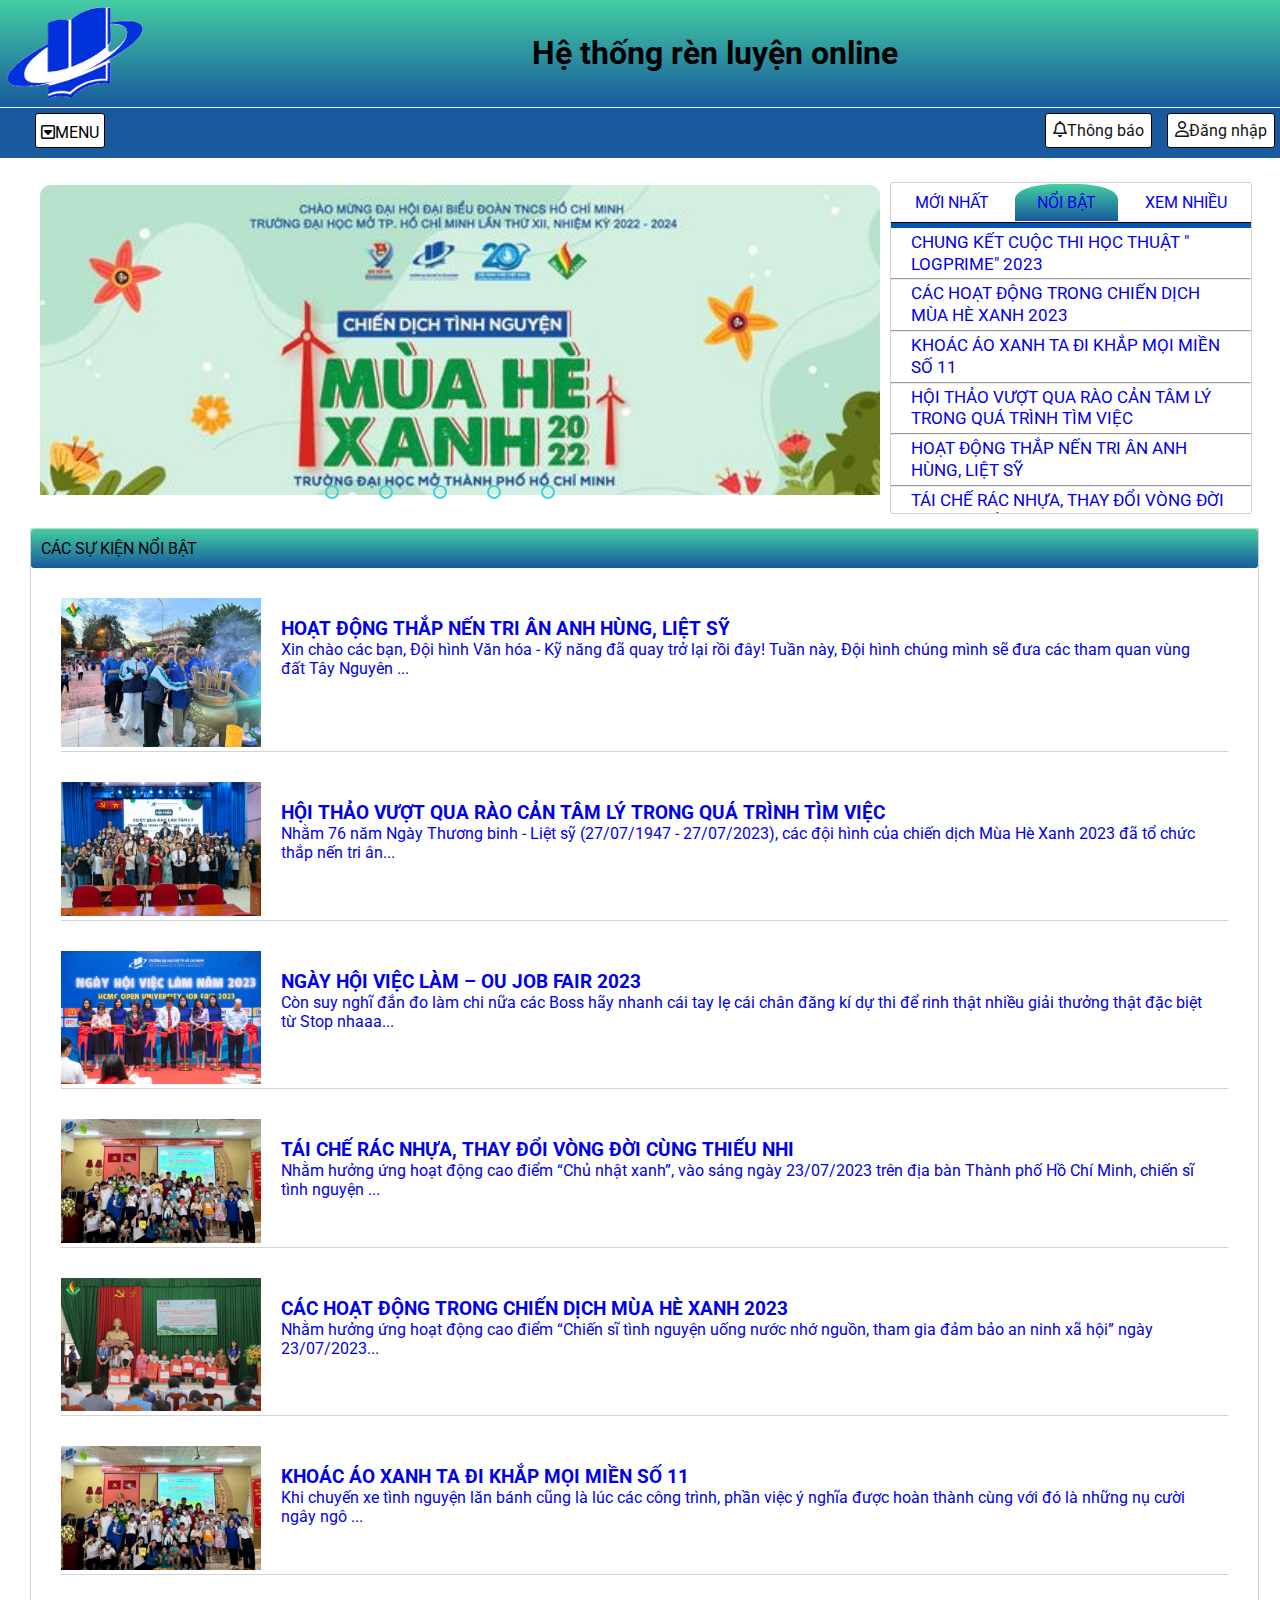
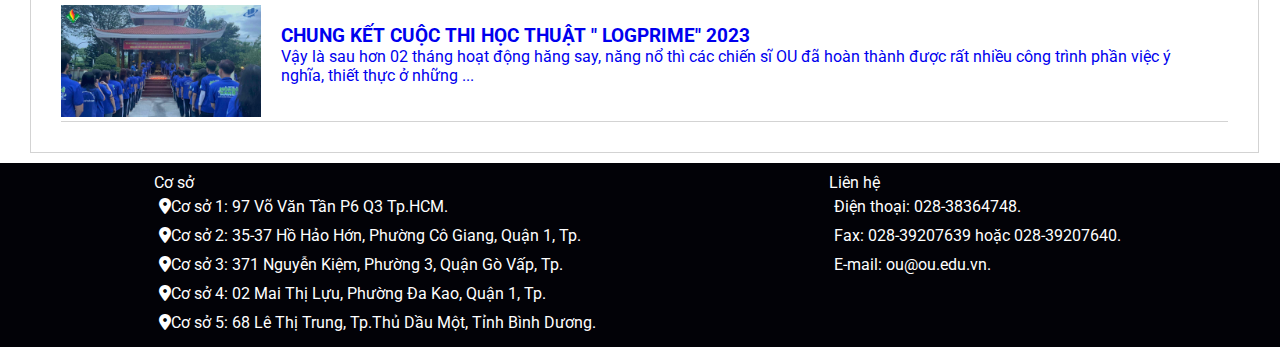
<file: index.html>
<!DOCTYPE html>
<html lang="en">
<head>
    <meta charset="UTF-8">
    <meta name="viewport" content="width=device-width, initial-scale=1.0">
    <meta name="viewport" content="width=device-width, maximum-scale=1.0, initial-scale=1.0, user-scalable=no">
    <title>Trang chủ</title>
    <link rel="stylesheet" href="CSS/slider.css" />
    <link rel="preconnect" href="https://fonts.googleapis.com">
<link rel="preconnect" href="https://fonts.gstatic.com" crossorigin>
<link href="https://fonts.googleapis.com/css2?family=Roboto:wght@300;400;500;700&display=swap" rel="stylesheet">
<link href="https://cdnjs.cloudflare.com/ajax/libs/font-awesome/6.4.0/css/all.min.css" rel="stylesheet" />
<link rel="stylesheet" href="https://code.jquery.com/jquery-3.7.0.min.js">
</head>
<body>
    <div id="wrapper">
        <div id="header">
            <div class="flex">
                <img class="img-logo" src="img/logo.png" alt="OU" />
                <h1 class="text-header">Hệ thống rèn luyện online</h1>
                <div></div>
            </div>
        </div>
        <!-- end header -->
        <nav class="main-menu">
            <div class="flex " >
                <ul class="navbar1">
                    <li class="navbar-item  toggle"><a></a><i class="fa-regular fa-square-caret-down"></i>MENU</a>
                        <ul class="sub-menu">
                            <li><a href="index.html">Trang chủ</a></li>
                            <li><a href="index1.html">Đánh giá rèn luyện</a></li>
                            <!-- <li><a href="">Xếp loại</a></li> -->
                            <li><a href="index3.html">Hồ sơ cá nhân</a></li>
                        </ul>
                    </li>
                </ul>
                <ul  class="navbar2 flex">
                    <li class="navbar-item"><a class="navbar-item-link"><i class="fa-regular fa-bell"></i>Thông báo</a>
                        <div class="notify">
                            <div class="notify__h4">
                                <h4>Thông báo mới nhận</h4>
                            </div>
                            <ul>
                                <li class="notify-item notify-item--viewed">
                                    <a href="index13.html" class="notify-link">
                                        <img src="img/notify1.jpg" alt="Hình ảnh" class="notify-img">
                                         <div class="notify-ifno">
                                             <span class="notify-name">HOẠT ĐỘNG THẮP NẾN TRI ÂN ANH HÙNG, LIỆT SỸ</span> 
                                              <span class="notify-decrition">Nhằm 76 năm Ngày Thương binh - Liệt sỹ (27/07/1947 - 27/07/2023), các đội hình của chiến dịch Mùa Hè Xanh 2023 đã tổ chức thắp nến tri ân...</span>
                                         </div>
                                     </a>
                                </li>
                                <li class="notify-item notify-item--viewed">
                                    <a href="index8.html" class="notify-link">
                                        <img src="img/notify2.jpg" alt="Hình ảnh" class="notify-img">
                                         <div class="notify-ifno">
                                             <span class="notify-name">HỘI THẢO VƯỢT QUA RÀO CẢN TÂM LÝ TROGN QUÁ TRÌNH TÌM VIỆC</span> 
                                              <span class="notify-decrition">Xin chào các bạn, Đội hình Văn hóa - Kỹ năng đã quay trở lại rồi đây! Tuần này, Đội hình chúng mình sẽ đưa các tham quan vùng đất Tây Nguyên ...</span>
                                         </div>
                                     </a>
                                </li><li class="notify-item notify-item--viewed">
                                    <a href="index9.html" class="notify-link ">
                                        <img src="img/notify3.jpg" alt="Hình ảnh" class="notify-img">
                                         <div class="notify-ifno">
                                             <span class="notify-name">NGÀY HỘI VIỆC LÀM – OU JOB FAIR 2023</span> 
                                              <span class="notify-decrition">
                                                Còn suy nghĩ đắn đo làm chi nữa các Boss hãy nhanh cái tay lẹ cái chân đăng kí dự thi để rinh thật nhiều giải thưởng thật đặc biệt từ Stop nhaaa...
                                              </span>
                                         </div>
                                     </a>
                                </li><li class="notify-item notify-item--viewed">
                                    <a href="index10.html" class="notify-link">
                                        <img src="img/notify4.jpg" alt="Hình ảnh" class="notify-img">
                                         <div class="notify-ifno">
                                             <span class="notify-name">TÁI CHẾ RÁC NHỰA, THAY ĐỔI VONGF ĐỜI CÙNG THIẾU NHI</span> 
                                              <span class="notify-decrition">
                                                Nhằm hưởng ứng hoạt động cao điểm “Chủ nhật xanh”, vào sáng ngày 23/07/2023 trên địa bàn Thành phố Hồ Chí Minh, chiến sĩ tình nguyện ...
                                              </span>
                                         </div>
                                     </a>
                                </li><li class="notify-item notify-item--viewed">
                                    <a href="index11.html" class="notify-link">
                                        <img src="img/notify5.jpg" alt="Hình ảnh" class="notify-img">
                                         <div class="notify-ifno">
                                             <span class="notify-name">CÁC HOẠT ĐỘNG TRONG CHIẾN DỊCH MÙA HÈ XANH 2023</span> 
                                              <span class="notify-decrition">
                                                Nhằm hưởng ứng hoạt động cao điểm “Chiến sĩ tình nguyện uống nước nhớ nguồn, tham gia đảm bảo an ninh xã hội” ngày 23/07/2023...
                                              </span>
                                         </div>
                                     </a>
                                </li>
                            </ul>
                            <footer class="notify-footer">
                                <a href=" " class="notify-footer-btn">Xem tất cả</a>
                            </footer>
                        </div>
                    </li>
                    <li class="navbar-item"><a href="index2.html"><i class="fa-regular fa-user"></i>Đăng nhập</a>
                    </li>
                </ul>
            </div>
        </nav>
        <div id="container">
            <div class="slider">
                <div class="slides">
                    <input type="radio" name="radio-btn" id="radio1">
                    <input type="radio" name="radio-btn" id="radio2">
                    <input type="radio" name="radio-btn" id="radio3">
                    <input type="radio" name="radio-btn" id="radio4">
                    <input type="radio" name="radio-btn" id="radio5">
                    <div class="slide first">
                        <img src="img/slide1.jpg" alt="">
        
                    </div>
                    <div class="slide">
                        <img src="img/slide2.jpg" alt="">
                    </div>
                    <div class="slide">
                        <img src="img/slide3.jpg" alt="">
                    </div>
                    <div class="slide">
                        <img src="img/slide4.jpg" alt="">
                    </div>
                    <div class="slide">
                        <img src="img/slide5.jpg" alt="">
                    </div>
                    <div class="navigation-auto">
                        <div class="auto-btn1"></div>
                        <div class="auto-btn2"></div>
                        <div class="auto-btn3"></div>
                        <div class="auto-btn4"></div>
                        <div class="auto-btn5"></div>
                    </div>
                </div>
                
            </div>
            <div id="container2">
                
                <div class="container2-form">
                    
                        <ul class="form-items">
                            <li><a href="#" data-li="form-item1 "><span>MỚI NHẤT</span></a></li>
                            <li><a href="#" data-li="form-item2 " class="active" ><span>NỔI BẬT</span></a></li>
                            <li><a href="#" data-li="form-item3 " ><span>XEM NHIỀU</span></a></li>
                        </ul>
                        <h3 class="form-gach">
                        </h3>
                        <ul class="tab-container">
                           <li class="tab-content1 ">
                             <ul class="form-item1 item" >
                                <li><a class="form-text1" href="index12.html">CHUNG KẾT CUỘC THI HỌC THUẬT " LOGPRIME" 2023</a></li>
                                <hr>
                                <li><a class="form-text1" href="index9.html">CÁC HOẠT ĐỘNG TRONG CHIẾN DỊCH MÙA HÈ XANH 2023</a></li>
                                <hr>
                                <li><a class="form-text1" href="index12.html">KHOÁC ÁO XANH TA ĐI KHẮP MỌI MIỀN SỐ 11</a></li>
                                <hr>
                                <li><a class="form-text1" href="index8.html">HỘI THẢO VƯỢT QUA RÀO CẢN TÂM LÝ TRONG QUÁ TRÌNH TÌM VIỆC</a></li>
                                <hr>
                                <li><a class="form-text1" href="index13.html">HOẠT ĐỘNG THẮP NẾN TRI ÂN ANH HÙNG, LIỆT SỸ</a></li>
                                <hr>
                                <li><a class="form-text1" href="index10.html">TÁI CHẾ RÁC NHỰA, THAY ĐỔI VÒNG ĐỜI CÙNG THIẾU NHI</a></li>
                                <hr>
                             </ul>
                           </li>
                           <li class="tab-content2" >
                            <ul class="form-item2 item" style="display:none">
                                <li><a class="form-text2" href="index12.html">CHUNG KẾT CUỘC THI HỌC THUẬT " LOGPRIME" 2023</a></li>
                                <hr>
                                <li><a class="form-text2" href="index11.html">CÁC HOẠT ĐỘNG TRONG CHIẾN DỊCH MÙA HÈ XANH 2023</a></li>
                                <hr>
                                <li><a class="form-text2" href="index10.html">TÁI CHẾ RÁC NHỰA, THAY ĐỔI VÒNG ĐỜI CÙNG THIẾU NHI</a></li>
                                <hr>
                                <li><a class="form-text2" href="index13.html">HOẠT ĐỘNG THẮP NẾN TRI ÂN ANH HÙNG, LIỆT SỸ</a></li>
                                <hr>
                                <li><a class="form-text2" href="index8.html">HỘI THẢO VƯỢT QUA RÀO CẢN TÂM LÝ TRONG QUÁ TRÌNH TÌM VIỆC</a></li>
                                <hr>
                                <li><a class="form-text2" href="index12.html">KHOÁC ÁO XANH TA ĐI KHẮP MỌI MIỀN SỐ 11</a></li>
                            </ul>
                           </li>
                           <li class="tab-content3" >
                            <ul class="form-item3 item" style="display:none">
                                <li><a class="form-text3" href="index12.html">KHOÁC ÁO XANH TA ĐI KHẮP MỌI MIỀN SỐ 11</a></li>
                                <hr>
                                <li><a class="form-text3" href="index12.html">CHUNG KẾT CUỘC THI HỌC THUẬT " LOGPRIME" 2023</a></li>
                                <hr>
                                <li><a class="form-text3" href="index10.html">TÁI CHẾ RÁC NHỰA, THAY ĐỔI VÒNG ĐỜI CÙNG THIẾU NHI</a></li>
                                <hr>
                                <li><a class="form-text3" href="index8.html">HỘI THẢO VƯỢT QUA RÀO CẢN TÂM LÝ TRONG QUÁ TRÌNH TÌM VIỆC</a></li>
                                <hr>
                                <li><a class="form-text3" href="index11.html">CÁC HOẠT ĐỘNG TRONG CHIẾN DỊCH MÙA HÈ XANH 2023</a></li>
                                <hr>
                                <li><a class="form-text3" href="index13.html">HOẠT ĐỘNG THẮP NẾN TRI ÂN ANH HÙNG, LIỆT SỸ</a></li>
                            </ul>
                           </li>
                        </ul>
                    
                </div>
                
         </div>
            
           
        </div>  
        <div id="container1">
            <div class="container-event">CÁC SỰ KIỆN NỔI BẬT</div>
            <div class="products" id="products">
                <div class="product">
                    <div class="product-item">
                        <div><img src="img/notify1.jpg" alt="iPhone" /></div>
                        <div class="product-text">
                            <h3><a href="index13.html">HOẠT ĐỘNG THẮP NẾN TRI ÂN ANH HÙNG, LIỆT SỸ</a></h3>
                             <p><a href="index13.html">Xin chào các bạn, Đội hình Văn hóa - Kỹ năng đã quay trở lại rồi đây! Tuần này, Đội hình chúng mình sẽ đưa các tham quan vùng đất Tây Nguyên ...</a></p>
                        </div>
                        <a href="javascript:;" class="del"></a>
                    </div>
                    <div class="product-item">
                        <div><img src="img/new8.1.jpg" alt="iPhone" /></div>
                        <div class="product-text">
                            <h3><a href="index8.html">HỘI THẢO VƯỢT QUA RÀO CẢN TÂM LÝ TRONG QUÁ TRÌNH TÌM VIỆC</a></h3>
                             <p><a href="index8.html">Nhằm 76 năm Ngày Thương binh - Liệt sỹ (27/07/1947 - 27/07/2023), các đội hình của chiến dịch Mùa Hè Xanh 2023 đã tổ chức thắp nến tri ân...</a></p>
                        </div>
                        <a href="javascript:;" class="del"></a>
                    </div>
                    <div class="product-item">
                        <div><img src="img/new9.1.jpg" alt="iPhone" /></div>
                        <div class="product-text">
                            <h3><a href="index9.html">NGÀY HỘI VIỆC LÀM – OU JOB FAIR 2023</a></h3>
                             <p><a href="index9.html">Còn suy nghĩ đắn đo làm chi nữa các Boss hãy nhanh cái tay lẹ cái chân đăng kí dự thi để rinh thật nhiều giải thưởng thật đặc biệt từ Stop nhaaa...</a></p>
                        </div>
                        <a href="javascript:;" class="del"></a>
                    </div>
                    <div class="product-item">
                        <div><img src="img/new10.1.jpg" alt="iPhone" /></div>
                        <div class="product-text">
                            <h3><a href="index10.html">TÁI CHẾ RÁC NHỰA, THAY ĐỔI VÒNG ĐỜI CÙNG THIẾU NHI</a></h3>
                             <p><a href="index10.html"> Nhằm hưởng ứng hoạt động cao điểm “Chủ nhật xanh”, vào sáng ngày 23/07/2023 trên địa bàn Thành phố Hồ Chí Minh, chiến sĩ tình nguyện ...</a></p>
                        </div>
                        <a href="javascript:;" class="del"></a>
                    </div>
                    <div class="product-item">
                        <div><img src="img/new11.1.jpg" alt="iPhone" /></div>
                        <div class="product-text">
                            <h3><a href="index11.html">CÁC HOẠT ĐỘNG TRONG CHIẾN DỊCH MÙA HÈ XANH 2023</a></h3>
                             <p><a href="index11.html"> Nhằm hưởng ứng hoạt động cao điểm “Chiến sĩ tình nguyện uống nước nhớ nguồn, tham gia đảm bảo an ninh xã hội” ngày 23/07/2023...</a></p>
                        </div>
                        <a href="javascript:;" class="del"></a>
                    </div>
                    <div class="product-item">
                        <div><img src="img/new10.1.jpg" alt="iPhone" /></div>
                        <div class="product-text">
                            <h3><a href="index12.html"> KHOÁC ÁO XANH TA ĐI KHẮP MỌI MIỀN SỐ 11 </a></h3>
                             <p><a href="index12.html">Khi chuyến xe tình nguyện lăn bánh cũng là lúc các công trình, phần việc ý nghĩa được hoàn thành cùng với đó là những nụ cười ngây ngô ...</a></p>
                        </div>
                        <a href="javascript:;" class="del"></a>
                    </div>
                    <div class="product-item">
                        <div><img src="img/new13.1.jpg" alt="iPhone" /></div>
                        <div class="product-text">
                            <h3><a href="index12.html">CHUNG KẾT CUỘC THI HỌC THUẬT " LOGPRIME" 2023</a></h3>
                             <p><a href="index12.html">Vậy là sau hơn 02 tháng hoạt động hăng say, năng nổ thì các chiến sĩ OU đã hoàn thành được rất nhiều công trình phần việc ý nghĩa, thiết thực ở những ...</a></p>
                        </div>
                        <a href="javascript:;" class="del"></a>
                    </div>
                    
                    
                </div>
            </div>
        </div>  
        <div class="backtop">
            <i class="fa-solid fa-chevron-up"></i>
        </div>                          
        <!-- end wr-content -->
        <div id="footer">
            <div class="footer-left">
                <div class="footer-item1">Cơ sở</div>
                <ul>
                    <li class="item-coso"><i class="fa-solid fa-location-dot"></i>Cơ sở 1: 97 Võ Văn Tần P6 Q3 Tp.HCM.</li>
                    <li class="item-coso"><i class="fa-solid fa-location-dot"></i>Cơ sở 2: 35-37 Hồ Hảo Hớn, Phường Cô Giang, Quận 1, Tp.</li>
                    <li class="item-coso"><i class="fa-solid fa-location-dot"></i>Cơ sở 3: 371 Nguyễn Kiệm, Phường 3, Quận Gò Vấp, Tp.</li>
                    <li class="item-coso"><i class="fa-solid fa-location-dot"></i>Cơ sở 4: 02 Mai Thị Lựu, Phường Đa Kao, Quận 1, Tp.</li>
                    <li class="item-coso"><i class="fa-solid fa-location-dot"></i>Cơ sở 5: 68 Lê Thị Trung, Tp.Thủ Dầu Một, Tỉnh Bình Dương.</li>
                </ul>
            </div>
            <div class="footer-right">
                <div class="footer-contact">Liên hệ</div>
                <ul>
                    <li class="item-lienhe">Điện thoại: 028-38364748.</li>
                    <li class="item-lienhe">Fax: 028-39207639 hoặc 028-39207640.</li>
                    <li class="item-lienhe">E-mail: ou@ou.edu.vn.</li>
                    <li class="item-lienhe"></li>
                    <li class="item-lienhe"></li>
                </ul>
            </div>

        </div>
     </div>


        <!-- end footer -->
    </div>
    <script src="js/javascript4.js"></script>
    <script src="js/java.js"> </script>
<script src="js/slider.js"></script>
<script src="js/javascript1.js"></script>
</body>
</html>
</file>
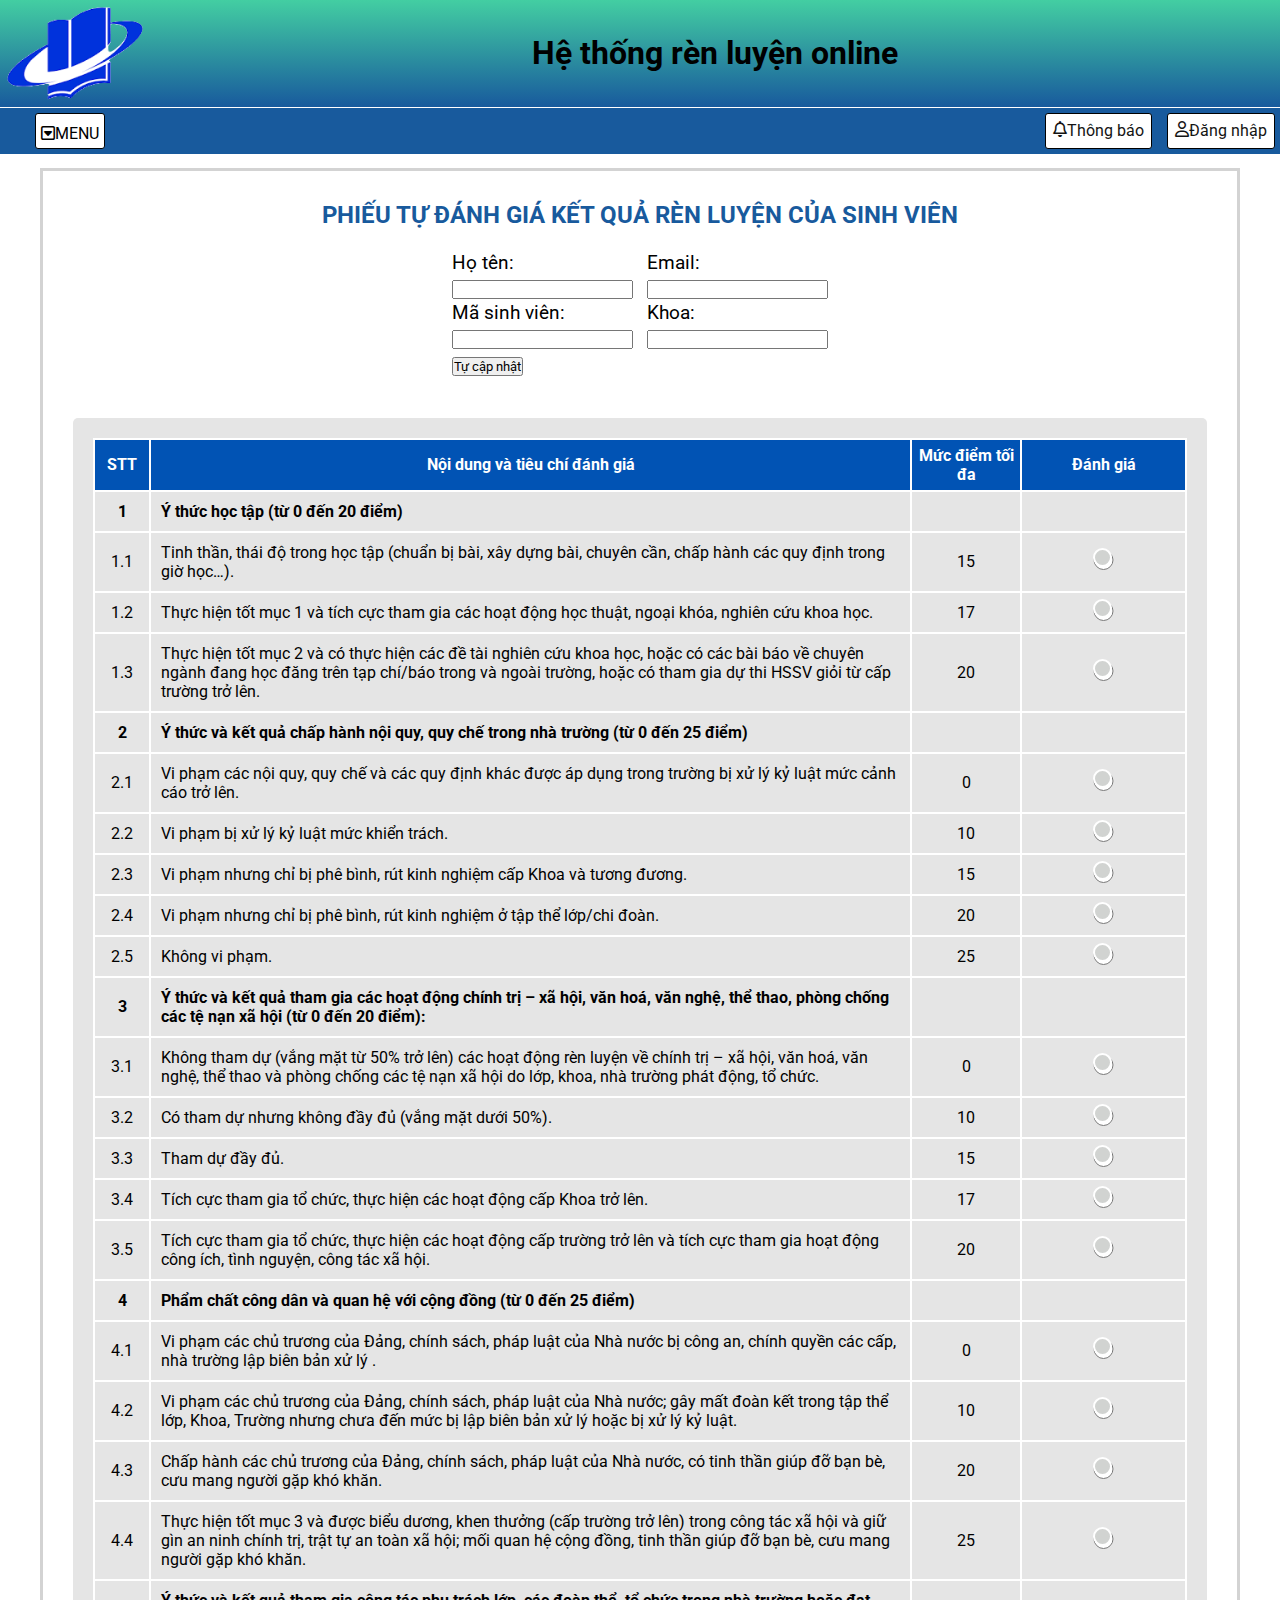
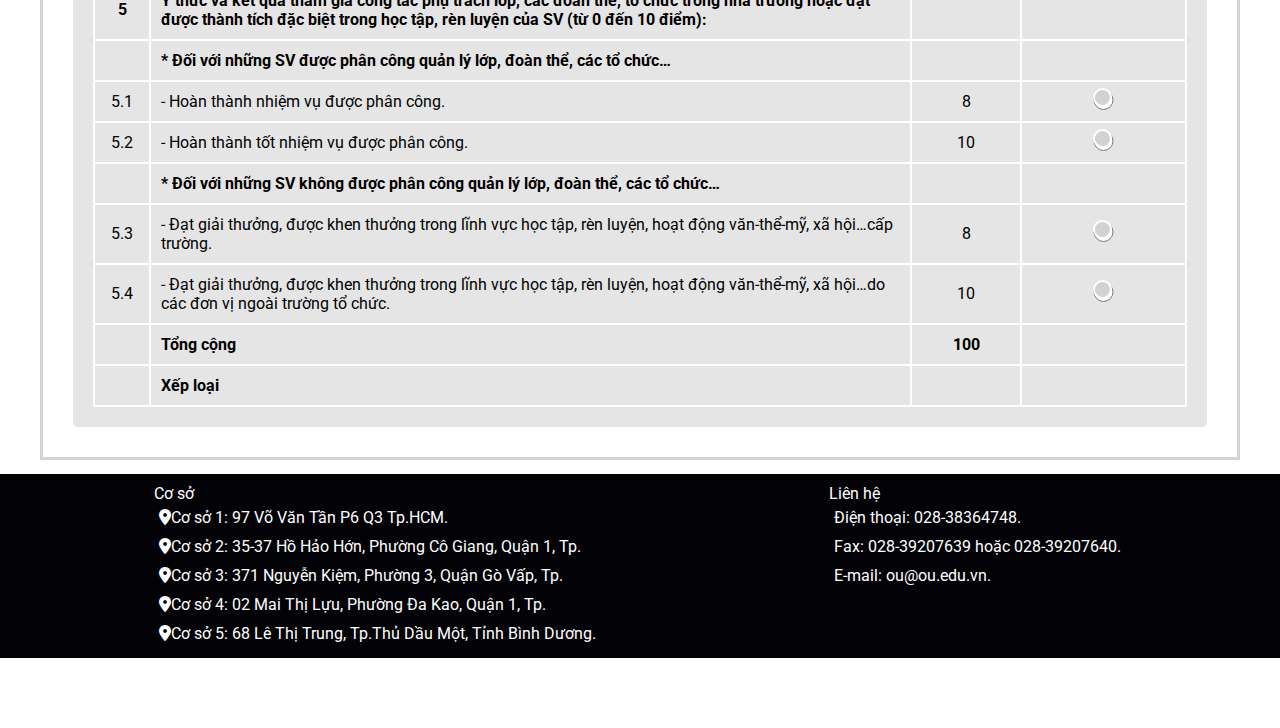
<file: index1.html>
<!DOCTYPE html>
<html lang="en">
<head>
    <meta charset="UTF-8">
    <meta name="viewport" content="width=device-width, initial-scale=1.0">
    <title>Đánh giá rèn luyện</title>
    <link rel="stylesheet" href="CSS/style1.css" />
    <link rel="preconnect" href="https://fonts.googleapis.com">
<link rel="preconnect" href="https://fonts.gstatic.com" crossorigin>
<link href="https://fonts.googleapis.com/css2?family=Roboto:wght@300;400;500;700&display=swap" rel="stylesheet">
<link href="https://cdnjs.cloudflare.com/ajax/libs/font-awesome/6.4.0/css/all.min.css" rel="stylesheet" />
<link rel="stylesheet" href="https://code.jquery.com/jquery-3.7.0.min.js">

</head>
<body>
    <div id="wrapper">
        <div id="header">
            <div class="flex">
                <img class="img-logo" src="img/logo.png" alt="OU" />
                <h1 class="text-header">Hệ thống rèn luyện online</h1>
                <div></div>
            </div>
        </div>
        <!-- end header -->
        <nav class="main-menu">
            <div class="flex " >
                <ul class="navbar1">
                    <li class="navbar-item "><a></a><i class="fa-regular fa-square-caret-down"></i>MENU</a>
                        <ul class="sub-menu">
                            <li><a href="index6.html">Trang chủ</a></li>
                            <li><a href="index1.html">Đánh giá rèn luyện</a></li>
                            <!-- <li><a href="">Xếp loại</a></li> -->
                            <li><a href="index3.html">Hồ sơ cá nhân</a></li>
                        </ul>
                    </li>
                </ul>
                <ul  class="navbar2 flex">
                    <li class="navbar-item"><a class="navbar-item-link"><i class="fa-regular fa-bell"></i>Thông báo</a>
                        <div class="notify">
                            <div class="notify__h4">
                                <h4>Thông báo mới nhận</h4>
                            </div>
                            <ul>
                                <li class="notify-item notify-item--viewed">
                                    <a href="index13.html" class="notify-link">
                                        <img src="img/notify1.jpg" alt="Hình ảnh" class="notify-img">
                                         <div class="notify-ifno">
                                             <span class="notify-name">HOẠT ĐỘNG THẮP NẾN TRI ÂN ANH HÙNG, LIỆT SỸ</span> 
                                              <span class="notify-decrition">Nhằm 76 năm Ngày Thương binh - Liệt sỹ (27/07/1947 - 27/07/2023), các đội hình của chiến dịch Mùa Hè Xanh 2023 đã tổ chức thắp nến tri ân...</span>
                                         </div>
                                     </a>
                                </li>
                                <li class="notify-item notify-item--viewed">
                                    <a href="index8.html" class="notify-link">
                                        <img src="img/notify2.jpg" alt="Hình ảnh" class="notify-img">
                                         <div class="notify-ifno">
                                             <span class="notify-name">HỘI THẢO VƯỢT QUA RÀO CẢN TÂM LÝ TROGN QUÁ TRÌNH TÌM VIỆC</span> 
                                              <span class="notify-decrition">Xin chào các bạn, Đội hình Văn hóa - Kỹ năng đã quay trở lại rồi đây! Tuần này, Đội hình chúng mình sẽ đưa các tham quan vùng đất Tây Nguyên ...</span>
                                         </div>
                                     </a>
                                </li><li class="notify-item notify-item--viewed">
                                    <a href="index9.html" class="notify-link ">
                                        <img src="img/notify3.jpg" alt="Hình ảnh" class="notify-img">
                                         <div class="notify-ifno">
                                             <span class="notify-name">NGÀY HỘI VIỆC LÀM – OU JOB FAIR 2023</span> 
                                              <span class="notify-decrition">
                                                Còn suy nghĩ đắn đo làm chi nữa các Boss hãy nhanh cái tay lẹ cái chân đăng kí dự thi để rinh thật nhiều giải thưởng thật đặc biệt từ Stop nhaaa...
                                              </span>
                                         </div>
                                     </a>
                                </li><li class="notify-item notify-item--viewed">
                                    <a href="index10.html" class="notify-link">
                                        <img src="img/notify4.jpg" alt="Hình ảnh" class="notify-img">
                                         <div class="notify-ifno">
                                             <span class="notify-name">TÁI CHẾ RÁC NHỰA, THAY ĐỔI VONGF ĐỜI CÙNG THIẾU NHI</span> 
                                              <span class="notify-decrition">
                                                Nhằm hưởng ứng hoạt động cao điểm “Chủ nhật xanh”, vào sáng ngày 23/07/2023 trên địa bàn Thành phố Hồ Chí Minh, chiến sĩ tình nguyện ...
                                              </span>
                                         </div>
                                     </a>
                                </li><li class="notify-item notify-item--viewed">
                                    <a href="index11.html" class="notify-link">
                                        <img src="img/notify5.jpg" alt="Hình ảnh" class="notify-img">
                                         <div class="notify-ifno">
                                             <span class="notify-name">CÁC HOẠT ĐỘNG TRONG CHIẾN DỊCH MÙA HÈ XANH 2023</span> 
                                              <span class="notify-decrition">
                                                Nhằm hưởng ứng hoạt động cao điểm “Chiến sĩ tình nguyện uống nước nhớ nguồn, tham gia đảm bảo an ninh xã hội” ngày 23/07/2023...
                                              </span>
                                         </div>
                                     </a>
                                </li>
                            </ul>
                            <footer class="notify-footer">
                                <a href=" " class="notify-footer-btn">Xem tất cả</a>
                            </footer>
                        </div>
                    </li>
                    <li class="navbar-item" ><a href="index.html"><i class="fa-regular fa-user"></i>Đăng xuất</a>
                    </li>
                </ul>
            </div>
        </nav>
        <div id="container">
            <div >
                <h2 class="header-h2 ">PHIẾU TỰ ĐÁNH GIÁ KẾT QUẢ RÈN LUYỆN CỦA SINH VIÊN</h2>
            </div>
            <div class="container1 " >
                <div class="container1-left">
                   <table>
                    <tr>
                        <td>Họ tên:</td>
                    </tr>
                    <tr>
                        <td><input class="hoten" type="text"></td>
                    </tr>
                    <tr>
                        <td>Mã sinh viên:</td>
                    </tr>
                    <tr>
                        <td><input class="mssv" type="text"></td>
                    </tr>
                    <tr>
                        <td></td>
                    </tr>
                    <tr>
                        <td><button class="filling">Tự cập nhật</button></td>
                    </tr>
                    
                   </table>
                </div>
                <div class="container1-right">
                <table class="table-item ">
                 <tr>
                     <td>Email:</td>
                 </tr>
                 <tr>
                     <td><input class="report" type="text"></td>
                 </tr>
                 <tr>
                    <td>Khoa:</td>
                </tr>
                <tr>
                    <td><input class="khoa" type="text"></td>
                </tr>
                </table>
                </div>
                
            </div>           
            <div id="container2">
                <table class="main-table" onchange="showValue()" style="width:100%">
                
                        <tr class="main-text">
                           <th>STT</th>
                           <th >Nội dung và tiêu chí đánh giá</th>
                           <th >Mức điểm tối đa</th>
                           <th >Đánh giá</th>
                         </tr>
                        <tr class="main weight">
                            <td >1</td>
                            <td >
                                Ý thức học tập (từ 0 đến 20 điểm)
                            </td>
                            <td ></td>
                            <td >
                                <input id="diemtong1" type="text" readonly="">
                            </td>
                        </tr>
                        <tr class="main">
                            <td >1.1</td>
                            <td >
                                Tinh thần, thái độ trong học tập (chuẩn bị bài, xây dựng bài, chuyên cần, chấp hành
                                các
                                quy
                                định trong giờ học…).
                            </td>
                            <td >15</td>
                            <td >
                                <input type="radio" class="r1" name="elements" value="15">
                            </td>
                        </tr>
    
                        <tr class="main">
                            <td >1.2</td>
                            <td >
                                Thực hiện tốt mục 1 và tích cực tham gia các hoạt động học thuật, ngoại khóa, nghiên
                                cứu
                                khoa học.
                            </td>
                            <td>17</td>
                            <td >
                                <input type="radio" class="r1" name="elements" value="17">
                            </td>
                        </tr>
    
                        <tr class="main">
                            <td >1.3</td>
                            <td >
                                Thực hiện tốt mục 2 và có thực hiện các đề tài nghiên cứu khoa học, hoặc có các bài
                                báo
                                về
                                chuyên ngành đang học đăng trên tạp chí/báo trong và ngoài trường, hoặc có tham gia
                                dự
                                thi
                                HSSV giỏi từ cấp trường trở lên.
                            </td>
                            <td>20</td>
                            <td >
                                <input type="radio" class="r1" name="elements" value="20">
                            </td>
                        </tr>
                    <form></form>
                        <tr class="main weight">
                            <td>2</td>
                            <td >
                                Ý thức và kết quả chấp hành nội quy, quy chế trong nhà trường (từ 0 đến 25 điểm)
                            </td>
                            <td></td>
                            <td >
                                <input id="diemtong2" type="text" readonly="">
                            </td>
                        </tr>
    
                        <tr class="main">
                            <td >2.1</td>
                            <td >
                                Vi phạm các nội quy, quy chế và các quy định khác được áp dụng trong trường bị xử lý
                                kỷ luật mức cảnh cáo trở lên.
                            </td>
                            <td >0</td>
                            <td>
                                <input type="radio" class="r2" name="element" value="0">
                            </td>
                        </tr>
    
                        <tr class="main">
                            <td>2.2</td>
                            <td >
                                Vi phạm bị xử lý kỷ luật mức khiển trách.
                            </td>
                            <td >10</td>
                            <td >
                                <input type="radio" class="r2" name="element" value="10">
                            </td>
                        </tr>
    
                        <tr class="main">
                            <td >2.3</td>
                            <td>
                                Vi phạm nhưng chỉ bị phê bình, rút kinh nghiệm cấp Khoa và tương đương.
                            </td>
                            <td >15</td>
                            <td >
                                <input type="radio" class="r2" name="element" value="15">
                            </td>
                        </tr>
    
                        <tr class="main">
                            <td >2.4</td>
                            <td >
                                Vi phạm nhưng chỉ bị phê bình, rút kinh nghiệm ở tập thể lớp/chi đoàn.
                            </td>
                            <td >20</td>
                            <td >
                                <input type="radio" class="r2" name="element" value="20">
                            </td>
                        </tr>
    
                        <tr class="main">
                            <td>2.5</td>
                            <td >
                                Không vi phạm.
                            </td>
                            <td >25</td>
                            <td >
                                <input type="radio" class="r2" name="element" value="25">
                            </td>
                        </tr>
    
                    
    
                    <form></form>
    
                        <tr class="main weight">
                            <td >3</td>
                            <td >
                                Ý thức và kết quả tham gia các hoạt động chính trị – xã hội, văn hoá, văn nghệ, thể
                                thao, phòng chống các tệ nạn xã hội (từ 0 đến 20 điểm):
                            </td>
                            <td></td>
                            <td >
                                <input style="font-weight: bold;" id="diemtong3" type="text" readonly="">
                            </td>
                        </tr>
    
                        <tr class="main">
                            <td >3.1</td>
                            <td >
                                Không tham dự (vắng mặt từ 50% trở lên) các hoạt động rèn luyện về chính trị – xã
                                hội, văn hoá, văn nghệ, thể thao và phòng chống các tệ nạn xã hội do lớp, khoa, nhà
                                trường phát động, tổ chức.
                            </td>
                            <td >0</td>
                            <td>
                                <input type="radio" class="r3" name="elementa" value="0">
                            </td>
                        </tr>
    
                        <tr class="main">
                            <td >3.2</td>
                            <td>
                                Có tham dự nhưng không đầy đủ (vắng mặt dưới 50%).
                            </td>
                            <td >10</td>
                            <td >
                                <input type="radio" class="r3" name="elementa" value="10">
                            </td>
                        </tr>
    
                        <tr class="main">
                            <td >3.3</td>
                            <td >
                                Tham dự đầy đủ.
                            </td>
                            <td >15</td>
                            <td >
                                <input type="radio" class="r3" name="elementa" value="15">
                            </td>
                        </tr>
    
                        <tr class="main">
                            <td >3.4</td>
                            <td >
                                Tích cực tham gia tổ chức, thực hiện các hoạt động cấp Khoa trở lên.
                            </td>
                            <td >17</td>
                            <td >
                                <input type="radio" class="r3" name="elementa" value="17">
                            </td>
                        </tr>
    
                        <tr class="main">
                            <td >3.5</td>
                            <td >
                                Tích cực tham gia tổ chức, thực hiện các hoạt động cấp trường trở lên và tích cực
                                tham gia hoạt động công ích, tình nguyện, công tác xã hội.
                            </td>
                            <td >20</td>
                            <td >
                                <input type="radio" class="r3" name="elementa" value="20">
                            </td>
                        </tr>
    
                    
    
                    <form></form>
    
                        <tr class="main weight">
                            <td  >4</td>
                            <td >
                                Phẩm chất công dân và quan hệ với cộng đồng (từ 0 đến 25 điểm)
                            </td>
                            <td ></td>
                            <td >
                                <input style="font-weight: bold;" id="diemtong4" type="text" readonly="">
                            </td>
                        </tr>
    
                        <tr class="main">
                            <td >4.1</td>
                            <td >
                                Vi phạm các chủ trương của Đảng, chính sách, pháp luật của Nhà nước bị công an,
                                chính quyền các cấp, nhà trường lập biên bản xử lý .
                            </td>
                            <td >0</td>
                            <td >
                                <input type="radio" class="r4" name="elementb" value="0">
                            </td>
                        </tr>
    
                        <tr class="main">
                            <td >4.2</td>
                            <td>
                                Vi phạm các chủ trương của Đảng, chính sách, pháp luật của Nhà nước; gây mất đoàn
                                kết trong tập thể lớp, Khoa, Trường nhưng chưa đến mức bị lập biên bản xử lý hoặc bị
                                xử lý kỷ luật.
                            </td>
                            <td >10</td>
                            <td >
                                <input type="radio" class="r4" name="elementb" value="10">
                            </td>
                        </tr>
    
                        <tr class="main">
                            <td >4.3</td>
                            <td >
                                Chấp hành các chủ trương của Đảng, chính sách, pháp luật của Nhà nước, có tinh thần
                                giúp đỡ bạn bè, cưu mang người gặp khó khăn.
                            </td>
                            <td >20</td>
                            <td >
                                <input type="radio" class="r4" name="elementb" value="20">
                            </td>
                        </tr>
    
                        <tr class="main">
                            <td >4.4</td>
                            <td >
                                Thực hiện tốt mục 3 và được biểu dương, khen thưởng (cấp trường trở lên) trong công
                                tác xã hội và giữ gìn an ninh chính trị, trật tự an toàn xã hội; mối quan hệ cộng
                                đồng, tinh thần giúp đỡ bạn bè, cưu mang người gặp khó khăn.
                            </td>
                            <td >25</td>
                            <td >
                                <input type="radio" class="r4" name="element" value="25">
                            </td>
                        </tr>
    
                    
    
                    <form></form>
    
                        <tr class="main weight">
                            <td >5</td>
                            <td >
                                Ý thức và kết quả tham gia công tác phụ trách lớp, các đoàn thể, tổ chức trong nhà
                                trường hoặc đạt được thành tích đặc biệt trong học tập, rèn luyện của SV (từ 0 đến
                                10 điểm):
                            </td>
                            <td ></td>
                            <td >
                                <input style="font-weight: bold;" id="diemtong5" type="text" readonly="">
                            </td>
                        </tr>
    
                        <tr class="main">
                            <td ></td>
                            <td class="weight " >
                                * Đối với những SV được phân công quản lý lớp, đoàn thể, các tổ chức…
                            </td>
                            <td ></td>
                            <td ></td>
                        </tr>
    
                        <tr class="main">
                            <td >5.1</td>
                            <td >
                                - Hoàn thành nhiệm vụ được phân công.
                            </td>
                            <td >8</td>
                            <td >
                                <input type="radio" class="r5" name="elementc" value="8">
                            </td>
                        </tr>
    
                        <tr class="main">
                            <td >5.2</td>
                            <td >
                                - Hoàn thành tốt nhiệm vụ được phân công.
                            </td>
                            <td >10</td>
                            <td >
                                <input type="radio" class="r5" name="elementc" value="10">
                            </td>
                        </tr>
    
                        <tr class="main">
                            <td ></td>
                            <td class="weight " >
                                * Đối với những SV không được phân công quản lý lớp, đoàn thể, các tổ chức…
                            </td>
                            <td ></td>
                            <td >
                            </td>
                        </tr>
    
                        <tr class="main">
                            <td >5.3</td>
                            <td >
                                - Đạt giải thưởng, được khen thưởng trong lĩnh vực học tập, rèn luyện, hoạt động
                                văn-thể-mỹ, xã hội…cấp trường.
                            </td>
                            <td >8</td>
                            <td >
                                <input type="radio" class="r5" name="elementc" value="8">
                            </td>
                        </tr>
    
                        <tr class="main">
                            <td >5.4</td>
                            <td >
                                - Đạt giải thưởng, được khen thưởng trong lĩnh vực học tập, rèn luyện, hoạt động
                                văn-thể-mỹ, xã hội…do các đơn vị ngoài trường tổ chức.
                            </td>
                            <td >10</td>
                            <td >
                                <input type="radio" class="r5" name="elementc" value="10">
                            </td>
                        </tr>
    
                    
    
                    <tr class="main">
                        <td ></td>
                        <td class="weight " >
                            Tổng cộng
                        </td>
                        <td class="weight "  >100</td>
                        <td>
                            <input id="tongcong" type="text" readonly="" name="tongDiem" required="">
                        </td>
                    </tr>
                    <tr class="main">
                        <td></td>
                        <td class="weight "> Xếp loại</td>
                        <td>
                            <input id="tongcong" type="text" readonly="" name="tongDiem" required="">
                        </td>
                        <td class="xeploai"></td>
                    </tr>
    
                </table>

            </div> 
         </div>    
         <div class="backtop">
            <i class="fa-solid fa-chevron-up"></i>
        </div>                          
        <!-- end wr-content -->
        <div id="footer">
            <div class="footer-left">
                <div class="footer-item1">Cơ sở</div>
                <ul>
                    <li class="item-coso"><i class="fa-solid fa-location-dot"></i>Cơ sở 1: 97 Võ Văn Tần P6 Q3 Tp.HCM.</li>
                    <li class="item-coso"><i class="fa-solid fa-location-dot"></i>Cơ sở 2: 35-37 Hồ Hảo Hớn, Phường Cô Giang, Quận 1, Tp.</li>
                    <li class="item-coso"><i class="fa-solid fa-location-dot"></i>Cơ sở 3: 371 Nguyễn Kiệm, Phường 3, Quận Gò Vấp, Tp.</li>
                    <li class="item-coso"><i class="fa-solid fa-location-dot"></i>Cơ sở 4: 02 Mai Thị Lựu, Phường Đa Kao, Quận 1, Tp.</li>
                    <li class="item-coso"><i class="fa-solid fa-location-dot"></i>Cơ sở 5: 68 Lê Thị Trung, Tp.Thủ Dầu Một, Tỉnh Bình Dương.</li>
                </ul>
            </div>
            <div class="footer-right">
                <div class="footer-contact">Liên hệ</div>
                <ul>
                    <li class="item-lienhe">Điện thoại: 028-38364748.</li>
                    <li class="item-lienhe">Fax: 028-39207639 hoặc 028-39207640.</li>
                    <li class="item-lienhe">E-mail: ou@ou.edu.vn.</li>
                    <li class="item-lienhe"></li>
                    <li class="item-lienhe"></li>
                </ul>
            </div>

        </div>
     </div>


        <!-- end footer -->
    </div>
    <script src="js/drl.js"></script>
    <script src="js/java.js"> </script>
    <script src="js/javascript5.js"></script>

</body>
</html>
</file>
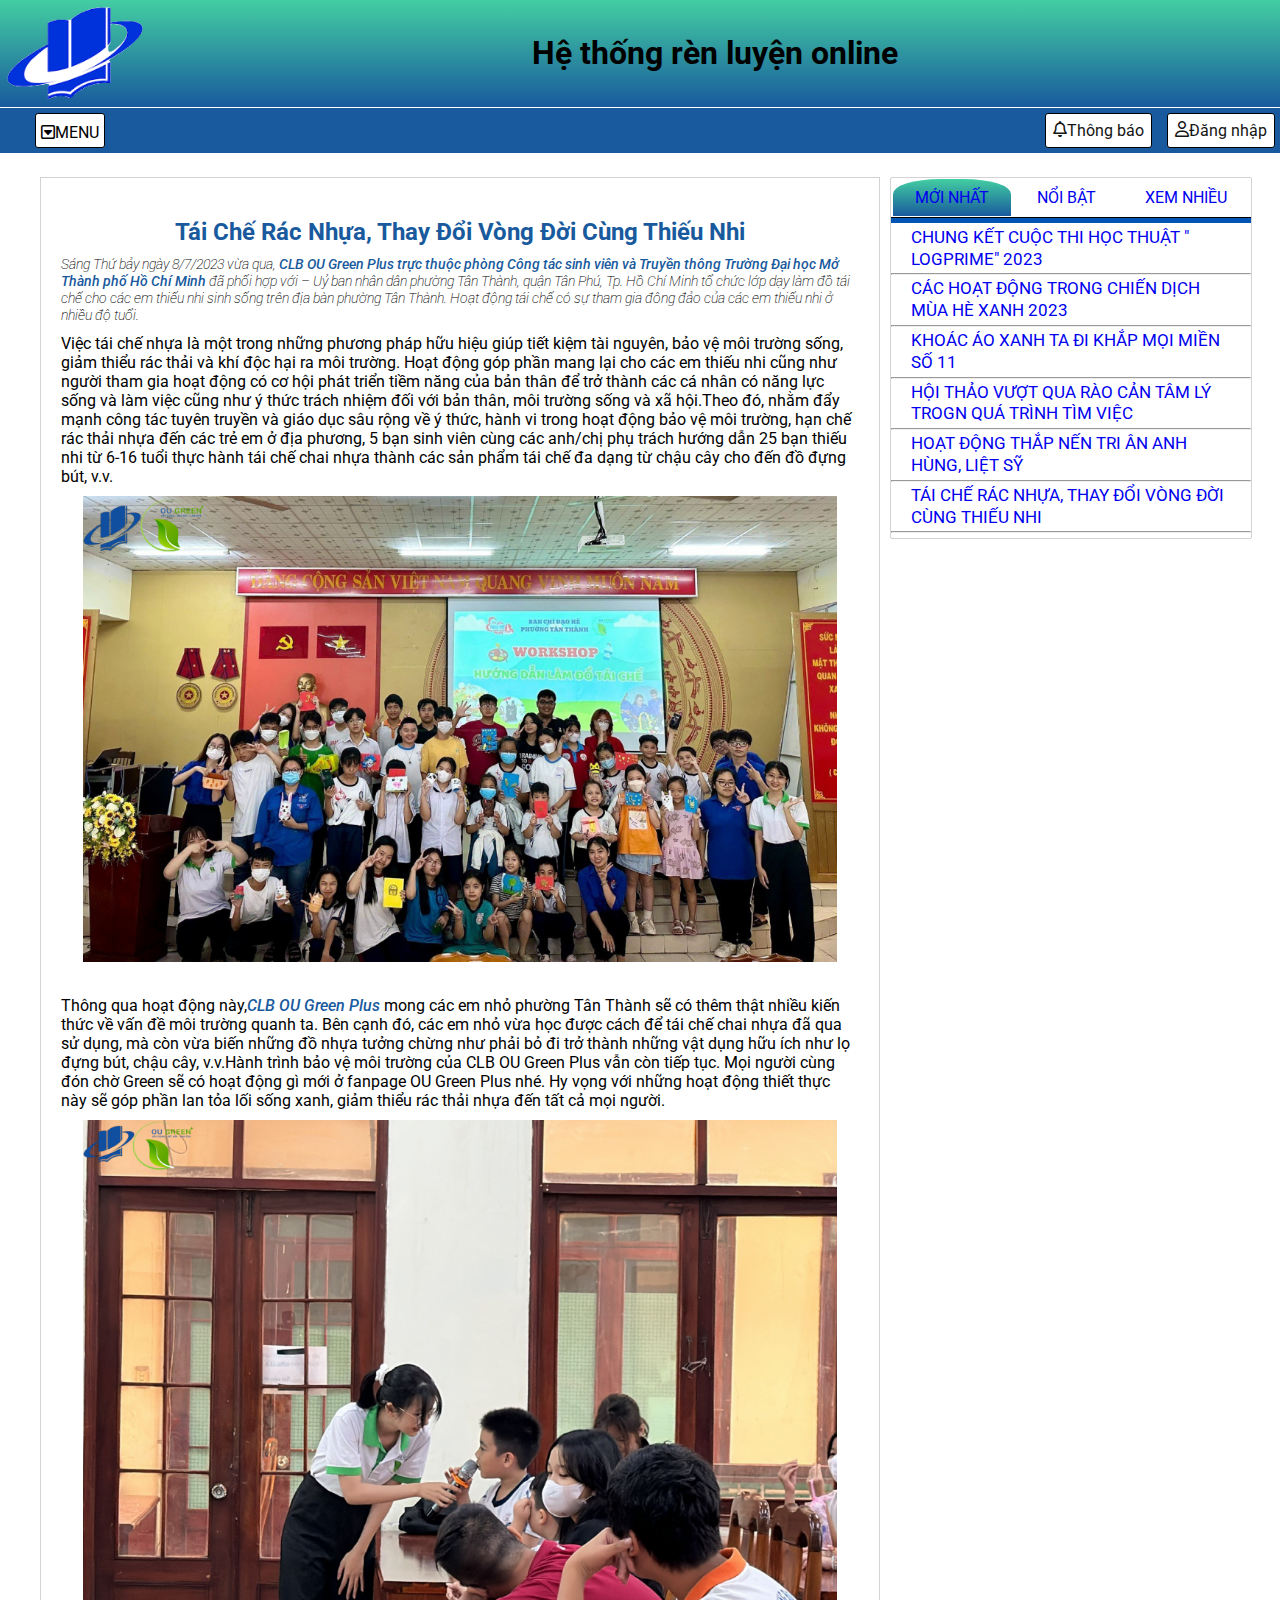
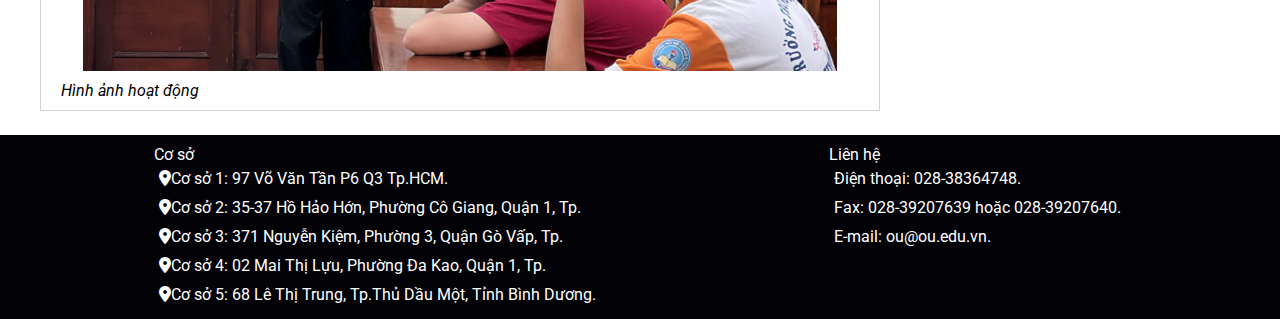
<file: index10.html>
<!DOCTYPE html>
<html lang="en">
<head>
    <meta charset="UTF-8">
    <meta name="viewport" content="width=device-width, initial-scale=1.0">
    <title>Document</title>
    <link rel="stylesheet" href="CSS/style.css" />
    <link rel="stylesheet" href="CSS/style6.css" />
    <link rel="preconnect" href="https://fonts.googleapis.com">
<link rel="preconnect" href="https://fonts.gstatic.com" crossorigin>
<link href="https://fonts.googleapis.com/css2?family=Roboto:wght@300;400;500;700&display=swap" rel="stylesheet">
<link href="https://cdnjs.cloudflare.com/ajax/libs/font-awesome/6.4.0/css/all.min.css" rel="stylesheet" />
<link rel="stylesheet" href="https://code.jquery.com/jquery-3.7.0.min.js">
</head>
<body>
    <div id="wrapper">
        <div id="header">
            <div class="flex">
                <img class="img-logo" src="img/logo.png" alt="OU" />
                <h1 class="text-header">Hệ thống rèn luyện online</h1>
                <div></div>
            </div>
        </div>
        <!-- end header -->
        <nav class="main-menu">
            <div class="flex " >
                <ul class="navbar1">
                    <li class="navbar-item "><a></a><i class="fa-regular fa-square-caret-down"></i>MENU</a>
                        <ul class="sub-menu">
                            <li><a href="index.html">Trang chủ</a></li>
                            <li><a href="index1.html">Đánh giá rèn luyện</a></li>  
                            <li><a href="index3.html">Hồ sơ cá nhân</a></li>
                        </ul>
                    </li>
                </ul>
                <ul  class="navbar2 flex">
                    <li class="navbar-item"><a class="navbar-item-link"><i class="fa-regular fa-bell"></i>Thông báo</a>
                        <div class="notify">
                            <div class="notify__h4">
                                <h4>Thông báo mới nhận</h4>
                            </div>
                            <ul>
                                <li class="notify-item notify-item--viewed">
                                    <a href="index13.html" class="notify-link">
                                        <img src="img/notify1.jpg" alt="Hình ảnh" class="notify-img">
                                         <div class="notify-ifno">
                                             <span class="notify-name">HOẠT ĐỘNG THẮP NẾN TRI ÂN ANH HÙNG, LIỆT SỸ</span> 
                                              <span class="notify-decrition">Nhằm 76 năm Ngày Thương binh - Liệt sỹ (27/07/1947 - 27/07/2023), các đội hình của chiến dịch Mùa Hè Xanh 2023 đã tổ chức thắp nến tri ân...</span>
                                         </div>
                                     </a>
                                </li>
                                <li class="notify-item notify-item--viewed">
                                    <a href="index8.html" class="notify-link">
                                        <img src="img/notify2.jpg" alt="Hình ảnh" class="notify-img">
                                         <div class="notify-ifno">
                                             <span class="notify-name">HỘI THẢO VƯỢT QUA RÀO CẢN TÂM LÝ TROGN QUÁ TRÌNH TÌM VIỆC</span> 
                                              <span class="notify-decrition">Xin chào các bạn, Đội hình Văn hóa - Kỹ năng đã quay trở lại rồi đây! Tuần này, Đội hình chúng mình sẽ đưa các tham quan vùng đất Tây Nguyên ...</span>
                                         </div>
                                     </a>
                                </li><li class="notify-item notify-item--viewed">
                                    <a href="index9.html" class="notify-link ">
                                        <img src="img/notify3.jpg" alt="Hình ảnh" class="notify-img">
                                         <div class="notify-ifno">
                                             <span class="notify-name">NGÀY HỘI VIỆC LÀM – OU JOB FAIR 2023</span> 
                                              <span class="notify-decrition">
                                                Còn suy nghĩ đắn đo làm chi nữa các Boss hãy nhanh cái tay lẹ cái chân đăng kí dự thi để rinh thật nhiều giải thưởng thật đặc biệt từ Stop nhaaa...
                                              </span>
                                         </div>
                                     </a>
                                </li><li class="notify-item notify-item--viewed">
                                    <a href="index10.html" class="notify-link">
                                        <img src="img/notify4.jpg" alt="Hình ảnh" class="notify-img">
                                         <div class="notify-ifno">
                                             <span class="notify-name">TÁI CHẾ RÁC NHỰA, THAY ĐỔI VONGF ĐỜI CÙNG THIẾU NHI</span> 
                                              <span class="notify-decrition">
                                                Nhằm hưởng ứng hoạt động cao điểm “Chủ nhật xanh”, vào sáng ngày 23/07/2023 trên địa bàn Thành phố Hồ Chí Minh, chiến sĩ tình nguyện ...
                                              </span>
                                         </div>
                                     </a>
                                </li><li class="notify-item notify-item--viewed">
                                    <a href="index11.html" class="notify-link">
                                        <img src="img/notify5.jpg" alt="Hình ảnh" class="notify-img">
                                         <div class="notify-ifno">
                                             <span class="notify-name">CÁC HOẠT ĐỘNG TRONG CHIẾN DỊCH MÙA HÈ XANH 2023</span> 
                                              <span class="notify-decrition">
                                                Nhằm hưởng ứng hoạt động cao điểm “Chiến sĩ tình nguyện uống nước nhớ nguồn, tham gia đảm bảo an ninh xã hội” ngày 23/07/2023...
                                              </span>
                                         </div>
                                     </a>
                                </li>
                            </ul>
                            <footer class="notify-footer">
                                <a href=" " class="notify-footer-btn">Xem tất cả</a>
                            </footer>
                        </div>
                    </li>
                    <li class="navbar-item"><a href="index.html"><i class="fa-regular fa-user"></i>Đăng xuất</a>
                    </li>
                </ul>
            </div>
        </nav>
        <div id="container">
            <div id="container1">                   
                <div class="container-form-header">
                     <h2 class="new-header">Tái Chế Rác Nhựa, Thay Đổi Vòng Đời Cùng Thiếu Nhi</h2>
                     <p class="title"><i >Sáng Thứ bảy ngày 8/7/2023 vừa qua, <i class="weight">CLB OU Green Plus trực thuộc phòng Công tác sinh viên và Truyền thông Trường Đại học Mở Thành phố Hồ Chí Minh</i> đã phối hợp với – Uỷ ban nhân dân phường Tân Thành, quận Tân Phú, Tp. Hồ Chí Minh tổ chức lớp dạy làm đồ tái chế cho các em thiếu nhi sinh sống trên địa bàn phường Tân Thành. Hoạt động tái chế có sự tham gia đông đảo của các em thiếu nhi ở nhiều độ tuổi.</i></p>
                 </div>
                 <div class="container-form-main">
                     <p>Việc tái chế nhựa là một trong những phương pháp hữu hiệu giúp tiết kiệm tài nguyên, bảo vệ môi trường sống, giảm thiểu rác thải và khí độc hại ra môi trường. Hoạt động góp phần mang lại cho các em thiếu nhi cũng như người tham gia hoạt động có cơ hội phát triển tiềm năng của bản thân để trở thành các cá nhân có năng lực sống và làm việc cũng như ý thức trách nhiệm đối với bản thân, môi trường sống và xã hội.Theo đó, nhằm đẩy mạnh công tác tuyên truyền và giáo dục sâu rộng về ý thức, hành vi trong hoạt động bảo vệ môi trường, hạn chế rác thải nhựa đến các trẻ em ở địa phương, 5 bạn sinh viên cùng các anh/chị phụ trách hướng dẫn 25 bạn thiếu nhi từ 6-16 tuổi thực hành tái chế chai nhựa thành các sản phẩm tái chế đa dạng từ chậu cây cho đến đồ đựng bút, v.v.</p>
                     <img src="img/new10.1.jpg"/>
                     <p class="title"><i></i></p>
                 </div>
                 <div class="container-form-main">
                     <p>Thông qua hoạt động này,<i class="weight">CLB OU Green Plus </i> mong các em nhỏ phường Tân Thành sẽ có thêm thật nhiều kiến thức về vấn đề môi trường quanh ta. Bên cạnh đó, các em nhỏ vừa học được cách để tái chế chai nhựa đã qua sử dụng, mà còn vừa biến những đồ nhựa tưởng chừng như phải bỏ đi trở thành những vật dụng hữu ích như lọ đựng bút, chậu cây, v.v.Hành trình bảo vệ môi trường của CLB OU Green Plus vẫn còn tiếp tục. Mọi người cùng đón chờ Green sẽ có hoạt động gì mới ở fanpage OU Green Plus nhé. Hy vọng với những hoạt động thiết thực này sẽ góp phần lan tỏa lối sống xanh, giảm thiểu rác thải nhựa đến tất cả mọi người.</p>
                     <img src="img/new10.2.jpg" />
                     <p class="title"><i>Hình ảnh hoạt động</i></p>
                 </div>

           </div>
            <div id="container2">
                
                    <div class="container2-form">
                        
                            <ul class="form-items">
                                <li><a href="#" data-li="form-item1 " class="active "><span>MỚI NHẤT</span></a></li>
                                <li><a href="#" data-li="form-item2 "><span>NỔI BẬT</span></a></li>
                                <li><a href="#" data-li="form-item3 " ><span>XEM NHIỀU</span></a></li>
                            </ul>
                            <h3 class="form-gach">
                            </h3>
                            <ul class="tab-container">
                               <li class="tab-content1 ">
                                <ul class="form-item1 item" >
                                    <li><a class="form-text1" href="index12.html">CHUNG KẾT CUỘC THI HỌC THUẬT " LOGPRIME" 2023</a></li>
                                    <hr>
                                    <li><a class="form-text1" href="index9.html">CÁC HOẠT ĐỘNG TRONG CHIẾN DỊCH MÙA HÈ XANH 2023</a></li>
                                    <hr>
                                    <li><a class="form-text1" href="index12.html">KHOÁC ÁO XANH TA ĐI KHẮP MỌI MIỀN SỐ 11</a></li>
                                    <hr>
                                    <li><a class="form-text1" href="index8.html">HỘI THẢO VƯỢT QUA RÀO CẢN TÂM LÝ TROGN QUÁ TRÌNH TÌM VIỆC</a></li>
                                    <hr>
                                    <li><a class="form-text1" href="index13.html">HOẠT ĐỘNG THẮP NẾN TRI ÂN ANH HÙNG, LIỆT SỸ</a></li>
                                    <hr>
                                    <li><a class="form-text1" href="index10.html">TÁI CHẾ RÁC NHỰA, THAY ĐỔI VÒNG ĐỜI CÙNG THIẾU NHI</a></li>
                                    <hr>
                                 </ul>
                               </li>
                               <li class="tab-content2" >
                                <ul class="form-item2 item" style="display:none">
                                    <li><a class="form-text2" href="index12.html">CHUNG KẾT CUỘC THI HỌC THUẬT " LOGPRIME" 2023</a></li>
                                    <hr>
                                    <li><a class="form-text2" href="index11.html">CÁC HOẠT ĐỘNG TRONG CHIẾN DỊCH MÙA HÈ XANH 2023</a></li>
                                    <hr>
                                    <li><a class="form-text2" href="index10.html">TÁI CHẾ RÁC NHỰA, THAY ĐỔI VÒNG ĐỜI CÙNG THIẾU NHI</a></li>
                                    <hr>
                                    <li><a class="form-text2" href="index13.html">HOẠT ĐỘNG THẮP NẾN TRI ÂN ANH HÙNG, LIỆT SỸ</a></li>
                                    <hr>
                                    <li><a class="form-text2" href="index8.html">HỘI THẢO VƯỢT QUA RÀO CẢN TÂM LÝ TROGN QUÁ TRÌNH TÌM VIỆC</a></li>
                                    <hr>
                                    <li><a class="form-text2" href="index12.html">KHOÁC ÁO XANH TA ĐI KHẮP MỌI MIỀN SỐ 11</a></li>
                                </ul>
                               </li>
                               <li class="tab-content3" >
                                <ul class="form-item3 item" style="display:none">
                                    <li><a class="form-text3" href="index12.html">KHOÁC ÁO XANH TA ĐI KHẮP MỌI MIỀN SỐ 11</a></li>
                                    <hr>
                                    <li><a class="form-text3" href="index12.html">CHUNG KẾT CUỘC THI HỌC THUẬT " LOGPRIME" 2023</a></li>
                                    <hr>
                                    <li><a class="form-text3" href="index10.html">TÁI CHẾ RÁC NHỰA, THAY ĐỔI VÒNG ĐỜI CÙNG THIẾU NHI</a></li>
                                    <hr>
                                    <li><a class="form-text3" href="index8.html">HỘI THẢO VƯỢT QUA RÀO CẢN TÂM LÝ TRONG QUÁ TRÌNH TÌM VIỆC</a></li>
                                    <hr>
                                    <li><a class="form-text3" href="index11.html">CÁC HOẠT ĐỘNG TRONG CHIẾN DỊCH MÙA HÈ XANH 2023</a></li>
                                    <hr>
                                    <li><a class="form-text3" href="index13.html">HOẠT ĐỘNG THẮP NẾN TRI ÂN ANH HÙNG, LIỆT SỸ</a></li>
                                </ul>
                               </li>
                               </li>
                            </ul>
                        
                    </div>
             </div>
        </div>      
        <div class="backtop">
            <i class="fa-solid fa-chevron-up"></i>
        </div>                         
        <!-- end wr-content -->
        <div id="footer">
            <div class="footer-left">
                <div class="footer-item1">Cơ sở</div>
                <ul>
                    <li class="item-coso"><i class="fa-solid fa-location-dot"></i>Cơ sở 1: 97 Võ Văn Tần P6 Q3 Tp.HCM.</li>
                    <li class="item-coso"><i class="fa-solid fa-location-dot"></i>Cơ sở 2: 35-37 Hồ Hảo Hớn, Phường Cô Giang, Quận 1, Tp.</li>
                    <li class="item-coso"><i class="fa-solid fa-location-dot"></i>Cơ sở 3: 371 Nguyễn Kiệm, Phường 3, Quận Gò Vấp, Tp.</li>
                    <li class="item-coso"><i class="fa-solid fa-location-dot"></i>Cơ sở 4: 02 Mai Thị Lựu, Phường Đa Kao, Quận 1, Tp.</li>
                    <li class="item-coso"><i class="fa-solid fa-location-dot"></i>Cơ sở 5: 68 Lê Thị Trung, Tp.Thủ Dầu Một, Tỉnh Bình Dương.</li>
                </ul>
            </div>
            <div class="footer-right">
                <div class="footer-contact">Liên hệ</div>
                <ul>
                    <li class="item-lienhe">Điện thoại: 028-38364748.</li>
                    <li class="item-lienhe">Fax: 028-39207639 hoặc 028-39207640.</li>
                    <li class="item-lienhe">E-mail: ou@ou.edu.vn.</li>
                    <li class="item-lienhe"></li>
                    <li class="item-lienhe"></li>
                </ul>
            </div>

        </div>
     </div>


        <!-- end footer -->
    </div>
    <script src="js/java.js"> </script>
     <script src="js/javascript5.js"></script>
     <script src="js/javascript6.js"></script>
</body>
</html>
</file>
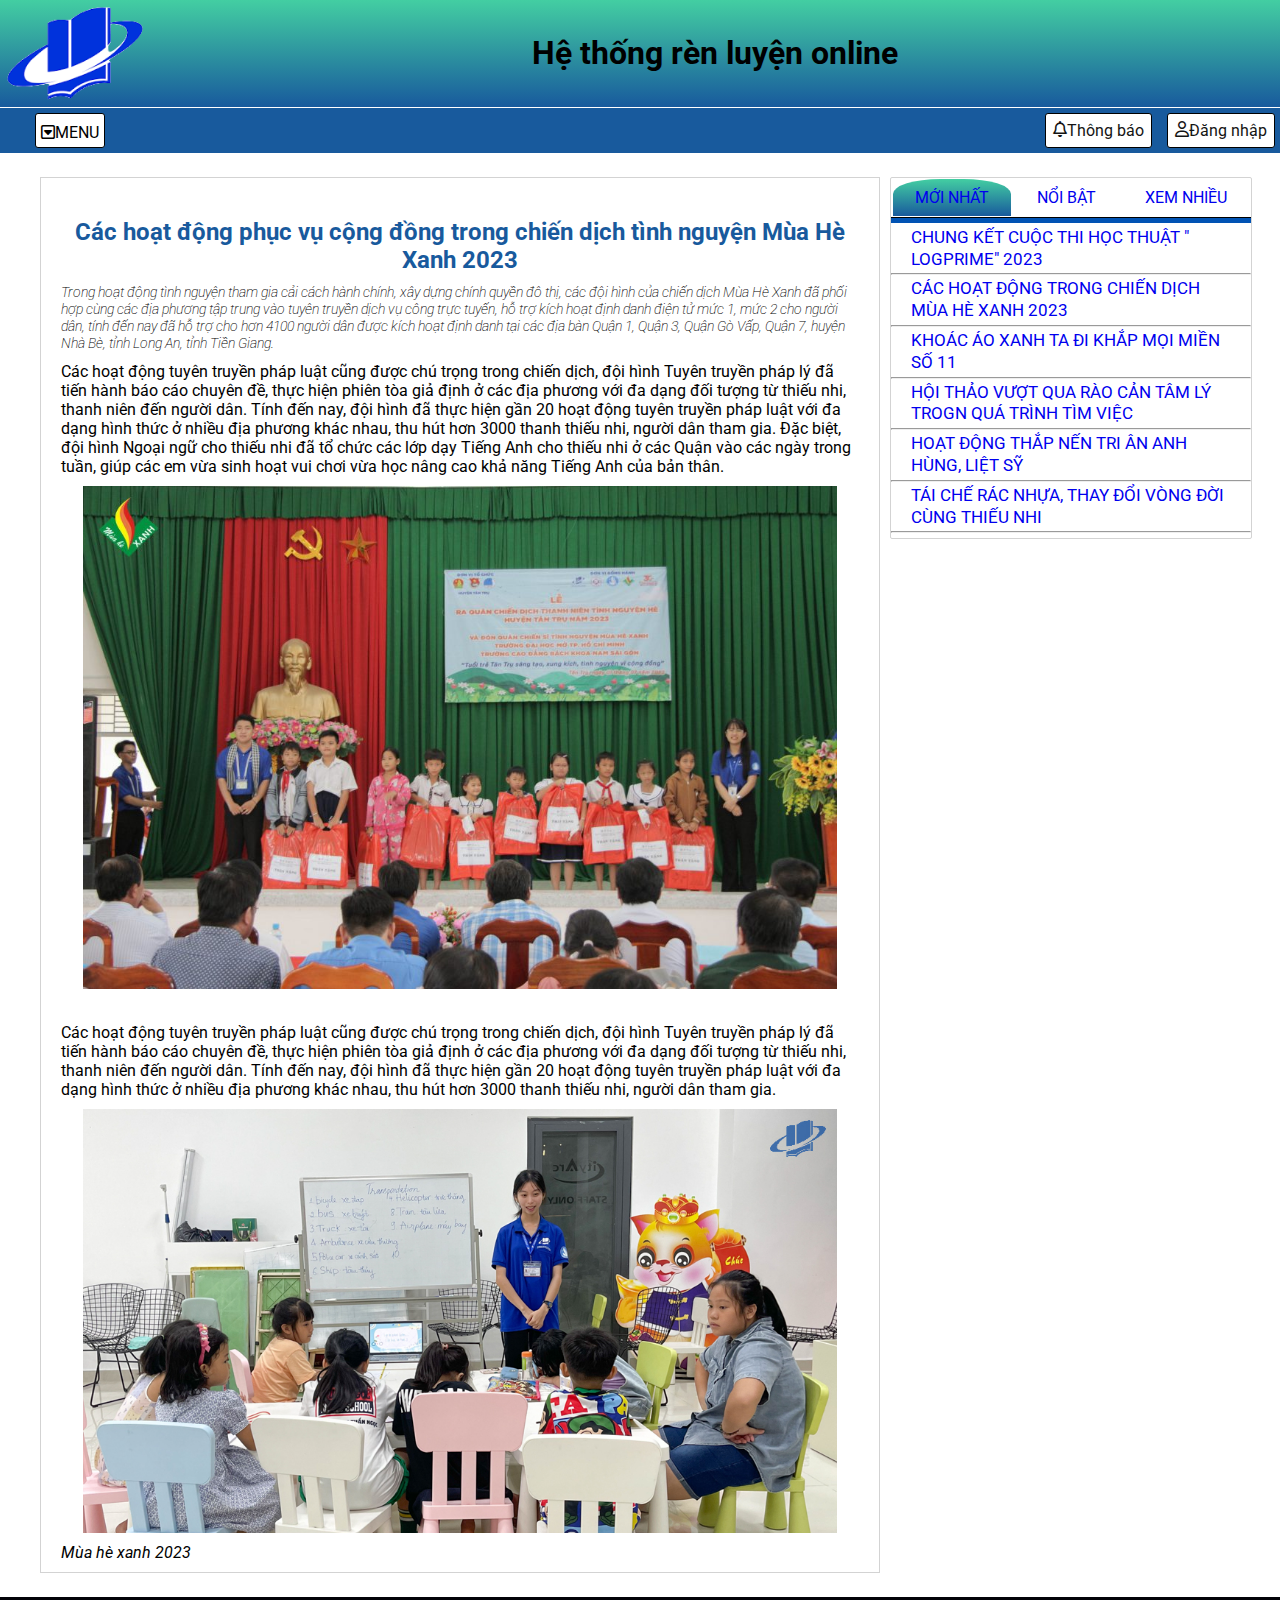
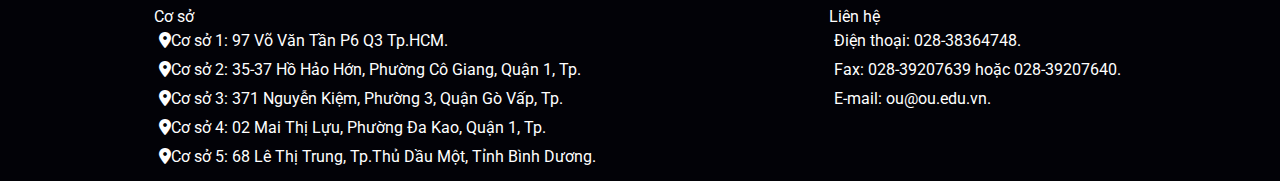
<file: index11.html>
<!DOCTYPE html>
<html lang="en">
<head>
    <meta charset="UTF-8">
    <meta name="viewport" content="width=device-width, initial-scale=1.0">
    <title>Document</title>
    <link rel="stylesheet" href="CSS/style.css" />
    <link rel="stylesheet" href="CSS/style6.css" />
    <link rel="preconnect" href="https://fonts.googleapis.com">
<link rel="preconnect" href="https://fonts.gstatic.com" crossorigin>
<link href="https://fonts.googleapis.com/css2?family=Roboto:wght@300;400;500;700&display=swap" rel="stylesheet">
<link href="https://cdnjs.cloudflare.com/ajax/libs/font-awesome/6.4.0/css/all.min.css" rel="stylesheet" />
</head>
<body>
    <div id="wrapper">
        <div id="header">
            <div class="flex">
                <img class="img-logo" src="img/logo.png" alt="OU" />
                <h1 class="text-header">Hệ thống rèn luyện online</h1>
                <div></div>
            </div>
        </div>
        <!-- end header -->
        <nav class="main-menu">
            <div class="flex " >
                <ul class="navbar1">
                    <li class="navbar-item "><a></a><i class="fa-regular fa-square-caret-down"></i>MENU</a>
                        <ul class="sub-menu">
                            <li><a href="index.html">Trang chủ</a></li>
                            <li><a href="index1.html">Đánh giá rèn luyện</a></li>  
                            <li><a href="index3.html">Hồ sơ cá nhân</a></li>
                        </ul>
                    </li>
                </ul>
                <ul  class="navbar2 flex">
                    <li class="navbar-item"><a class="navbar-item-link"><i class="fa-regular fa-bell"></i>Thông báo</a>
                        <div class="notify">
                            <div class="notify__h4">
                                <h4>Thông báo mới nhận</h4>
                            </div>
                            <ul>
                                <li class="notify-item notify-item--viewed">
                                    <a href="index13.html" class="notify-link">
                                        <img src="img/notify1.jpg" alt="Hình ảnh" class="notify-img">
                                         <div class="notify-ifno">
                                             <span class="notify-name">HOẠT ĐỘNG THẮP NẾN TRI ÂN ANH HÙNG, LIỆT SỸ</span> 
                                              <span class="notify-decrition">Nhằm 76 năm Ngày Thương binh - Liệt sỹ (27/07/1947 - 27/07/2023), các đội hình của chiến dịch Mùa Hè Xanh 2023 đã tổ chức thắp nến tri ân...</span>
                                         </div>
                                     </a>
                                </li>
                                <li class="notify-item notify-item--viewed">
                                    <a href="index8.html" class="notify-link">
                                        <img src="img/notify2.jpg" alt="Hình ảnh" class="notify-img">
                                         <div class="notify-ifno">
                                             <span class="notify-name">HỘI THẢO VƯỢT QUA RÀO CẢN TÂM LÝ TROGN QUÁ TRÌNH TÌM VIỆC</span> 
                                              <span class="notify-decrition">Xin chào các bạn, Đội hình Văn hóa - Kỹ năng đã quay trở lại rồi đây! Tuần này, Đội hình chúng mình sẽ đưa các tham quan vùng đất Tây Nguyên ...</span>
                                         </div>
                                     </a>
                                </li><li class="notify-item notify-item--viewed">
                                    <a href="index9.html" class="notify-link ">
                                        <img src="img/notify3.jpg" alt="Hình ảnh" class="notify-img">
                                         <div class="notify-ifno">
                                             <span class="notify-name">NGÀY HỘI VIỆC LÀM – OU JOB FAIR 2023</span> 
                                              <span class="notify-decrition">
                                                Còn suy nghĩ đắn đo làm chi nữa các Boss hãy nhanh cái tay lẹ cái chân đăng kí dự thi để rinh thật nhiều giải thưởng thật đặc biệt từ Stop nhaaa...
                                              </span>
                                         </div>
                                     </a>
                                </li><li class="notify-item notify-item--viewed">
                                    <a href="index10.html" class="notify-link">
                                        <img src="img/notify4.jpg" alt="Hình ảnh" class="notify-img">
                                         <div class="notify-ifno">
                                             <span class="notify-name">TÁI CHẾ RÁC NHỰA, THAY ĐỔI VONGF ĐỜI CÙNG THIẾU NHI</span> 
                                              <span class="notify-decrition">
                                                Nhằm hưởng ứng hoạt động cao điểm “Chủ nhật xanh”, vào sáng ngày 23/07/2023 trên địa bàn Thành phố Hồ Chí Minh, chiến sĩ tình nguyện ...
                                              </span>
                                         </div>
                                     </a>
                                </li><li class="notify-item notify-item--viewed">
                                    <a href="index11.html" class="notify-link">
                                        <img src="img/notify5.jpg" alt="Hình ảnh" class="notify-img">
                                         <div class="notify-ifno">
                                             <span class="notify-name">CÁC HOẠT ĐỘNG TRONG CHIẾN DỊCH MÙA HÈ XANH 2023</span> 
                                              <span class="notify-decrition">
                                                Nhằm hưởng ứng hoạt động cao điểm “Chiến sĩ tình nguyện uống nước nhớ nguồn, tham gia đảm bảo an ninh xã hội” ngày 23/07/2023...
                                              </span>
                                         </div>
                                     </a>
                                </li>
                            </ul>
                            <footer class="notify-footer">
                                <a href=" " class="notify-footer-btn">Xem tất cả</a>
                            </footer>
                        </div>
                    </li>
                    <li class="navbar-item"><a href="index.html"><i class="fa-regular fa-user"></i>Đăng xuất</a>
                    </li>
                </ul>
            </div>
        </nav>
        <div id="container">
            <div id="container1">                   
                <div class="container-form-header">
                     <h2 class="new-header">Các hoạt động phục vụ cộng đồng trong chiến dịch tình nguyện Mùa Hè Xanh 2023</h2>
                     <p class="title"><i>Trong hoạt động tình nguyện tham gia cải cách hành chính, xây dựng chính quyền đô thị, các đội hình của chiến dịch Mùa Hè Xanh đã phối hợp cùng các địa phương tập trung vào tuyên truyền dịch vụ công trực tuyến, hỗ trợ kích hoạt định danh điện tử mức 1, mức 2 cho người dân, tính đến nay đã hỗ trợ cho hơn 4100 người dân được kích hoạt định danh tại các địa bàn Quận 1, Quận 3, Quận Gò Vấp, Quận 7, huyện Nhà Bè, tỉnh Long An, tỉnh Tiền Giang. </i></p>
                 </div>
                 <div class="container-form-main">
                     <p>Các hoạt động tuyên truyền pháp luật cũng được chú trọng trong chiến dịch, đội hình Tuyên truyền pháp lý đã tiến hành báo cáo chuyên đề, thực hiện phiên tòa giả định ở các địa phương với đa dạng đối tượng từ thiếu nhi, thanh niên đến người dân. Tính đến nay, đội hình đã thực hiện gần 20 hoạt động tuyên truyền pháp luật với đa dạng hình thức ở nhiều địa phương khác nhau, thu hút hơn 3000 thanh thiếu nhi, người dân tham gia. Đặc biệt, đội hình Ngoại ngữ cho thiếu nhi đã tổ chức các lớp dạy Tiếng Anh cho thiếu nhi ở các Quận vào các ngày trong tuần, giúp các em vừa sinh hoạt vui chơi vừa học nâng cao khả năng Tiếng Anh của bản thân.</p>
                     <img src="img/new11.1.jpg"/>
                     <p class="title"><i></i></p>
                 </div>
                 <div class="container-form-main">
                     <p>Các hoạt động tuyên truyền pháp luật cũng được chú trọng trong chiến dịch, đội hình Tuyên truyền pháp lý đã tiến hành báo cáo chuyên đề, thực hiện phiên tòa giả định ở các địa phương với đa dạng đối tượng từ thiếu nhi, thanh niên đến người dân. Tính đến nay, đội hình đã thực hiện gần 20 hoạt động tuyên truyền pháp luật với đa dạng hình thức ở nhiều địa phương khác nhau, thu hút hơn 3000 thanh thiếu nhi, người dân tham gia.</p>
                     <img src="img/new11.2.jpg" />
                     <p class="title"><i>Mùa hè xanh 2023</i></p>
                 </div>

           </div>
            <div id="container2">
                
                    <div class="container2-form">
                        
                            <ul class="form-items">
                                <li><a href="#" data-li="form-item1 " class="active "><span>MỚI NHẤT</span></a></li>
                                <li><a href="#" data-li="form-item2 "><span>NỔI BẬT</span></a></li>
                                <li><a href="#" data-li="form-item3 " ><span>XEM NHIỀU</span></a></li>
                            </ul>
                            <h3 class="form-gach">
                            </h3>
                            <ul class="tab-container">
                               <li class="tab-content1 ">
                                <ul class="form-item1 item" >
                                    <li><a class="form-text1" href="index12.html">CHUNG KẾT CUỘC THI HỌC THUẬT " LOGPRIME" 2023</a></li>
                                    <hr>
                                    <li><a class="form-text1" href="index9.html">CÁC HOẠT ĐỘNG TRONG CHIẾN DỊCH MÙA HÈ XANH 2023</a></li>
                                    <hr>
                                    <li><a class="form-text1" href="index12.html">KHOÁC ÁO XANH TA ĐI KHẮP MỌI MIỀN SỐ 11</a></li>
                                    <hr>
                                    <li><a class="form-text1" href="index8.html">HỘI THẢO VƯỢT QUA RÀO CẢN TÂM LÝ TROGN QUÁ TRÌNH TÌM VIỆC</a></li>
                                    <hr>
                                    <li><a class="form-text1" href="index13.html">HOẠT ĐỘNG THẮP NẾN TRI ÂN ANH HÙNG, LIỆT SỸ</a></li>
                                    <hr>
                                    <li><a class="form-text1" href="index10.html">TÁI CHẾ RÁC NHỰA, THAY ĐỔI VÒNG ĐỜI CÙNG THIẾU NHI</a></li>
                                    <hr>
                                 </ul>
                               </li>
                               <li class="tab-content2" >
                                <ul class="form-item2 item" style="display:none">
                                    <li><a class="form-text2" href="index12.html">CHUNG KẾT CUỘC THI HỌC THUẬT " LOGPRIME" 2023</a></li>
                                    <hr>
                                    <li><a class="form-text2" href="index11.html">CÁC HOẠT ĐỘNG TRONG CHIẾN DỊCH MÙA HÈ XANH 2023</a></li>
                                    <hr>
                                    <li><a class="form-text2" href="index10.html">TÁI CHẾ RÁC NHỰA, THAY ĐỔI VÒNG ĐỜI CÙNG THIẾU NHI</a></li>
                                    <hr>
                                    <li><a class="form-text2" href="index13.html">HOẠT ĐỘNG THẮP NẾN TRI ÂN ANH HÙNG, LIỆT SỸ</a></li>
                                    <hr>
                                    <li><a class="form-text2" href="index8.html">HỘI THẢO VƯỢT QUA RÀO CẢN TÂM LÝ TROGN QUÁ TRÌNH TÌM VIỆC</a></li>
                                    <hr>
                                    <li><a class="form-text2" href="index12.html">KHOÁC ÁO XANH TA ĐI KHẮP MỌI MIỀN SỐ 11</a></li>
                                </ul>
                               </li>
                               <li class="tab-content3" >
                                <ul class="form-item3 item" style="display:none">
                                    <li><a class="form-text3" href="index12.html">KHOÁC ÁO XANH TA ĐI KHẮP MỌI MIỀN SỐ 11</a></li>
                                    <hr>
                                    <li><a class="form-text3" href="index12.html">CHUNG KẾT CUỘC THI HỌC THUẬT " LOGPRIME" 2023</a></li>
                                    <hr>
                                    <li><a class="form-text3" href="index10.html">TÁI CHẾ RÁC NHỰA, THAY ĐỔI VÒNG ĐỜI CÙNG THIẾU NHI</a></li>
                                    <hr>
                                    <li><a class="form-text3" href="index8.html">HỘI THẢO VƯỢT QUA RÀO CẢN TÂM LÝ TRONG QUÁ TRÌNH TÌM VIỆC</a></li>
                                    <hr>
                                    <li><a class="form-text3" href="index11.html">CÁC HOẠT ĐỘNG TRONG CHIẾN DỊCH MÙA HÈ XANH 2023</a></li>
                                    <hr>
                                    <li><a class="form-text3" href="index13.html">HOẠT ĐỘNG THẮP NẾN TRI ÂN ANH HÙNG, LIỆT SỸ</a></li>
                                </ul>
                               </li>
                               </li>
                            </ul>
                        
                    </div>
             </div>
        </div>   
        <div class="backtop">
            <i class="fa-solid fa-chevron-up"></i>
        </div>                            
        <!-- end wr-content -->
        <div id="footer">
            <div class="footer-left">
                <div class="footer-item1">Cơ sở</div>
                <ul>
                    <li class="item-coso"><i class="fa-solid fa-location-dot"></i>Cơ sở 1: 97 Võ Văn Tần P6 Q3 Tp.HCM.</li>
                    <li class="item-coso"><i class="fa-solid fa-location-dot"></i>Cơ sở 2: 35-37 Hồ Hảo Hớn, Phường Cô Giang, Quận 1, Tp.</li>
                    <li class="item-coso"><i class="fa-solid fa-location-dot"></i>Cơ sở 3: 371 Nguyễn Kiệm, Phường 3, Quận Gò Vấp, Tp.</li>
                    <li class="item-coso"><i class="fa-solid fa-location-dot"></i>Cơ sở 4: 02 Mai Thị Lựu, Phường Đa Kao, Quận 1, Tp.</li>
                    <li class="item-coso"><i class="fa-solid fa-location-dot"></i>Cơ sở 5: 68 Lê Thị Trung, Tp.Thủ Dầu Một, Tỉnh Bình Dương.</li>
                </ul>
            </div>
            <div class="footer-right">
                <div class="footer-contact">Liên hệ</div>
                <ul>
                    <li class="item-lienhe">Điện thoại: 028-38364748.</li>
                    <li class="item-lienhe">Fax: 028-39207639 hoặc 028-39207640.</li>
                    <li class="item-lienhe">E-mail: ou@ou.edu.vn.</li>
                    <li class="item-lienhe"></li>
                    <li class="item-lienhe"></li>
                </ul>
            </div>

        </div>
     </div>


        <!-- end footer -->
    </div>
    <script src="js/java.js"> </script>
     <script src="js/javascript5.js"></script>
     <script src="js/javascript6.js"></script>
</body>
</html>
</file>
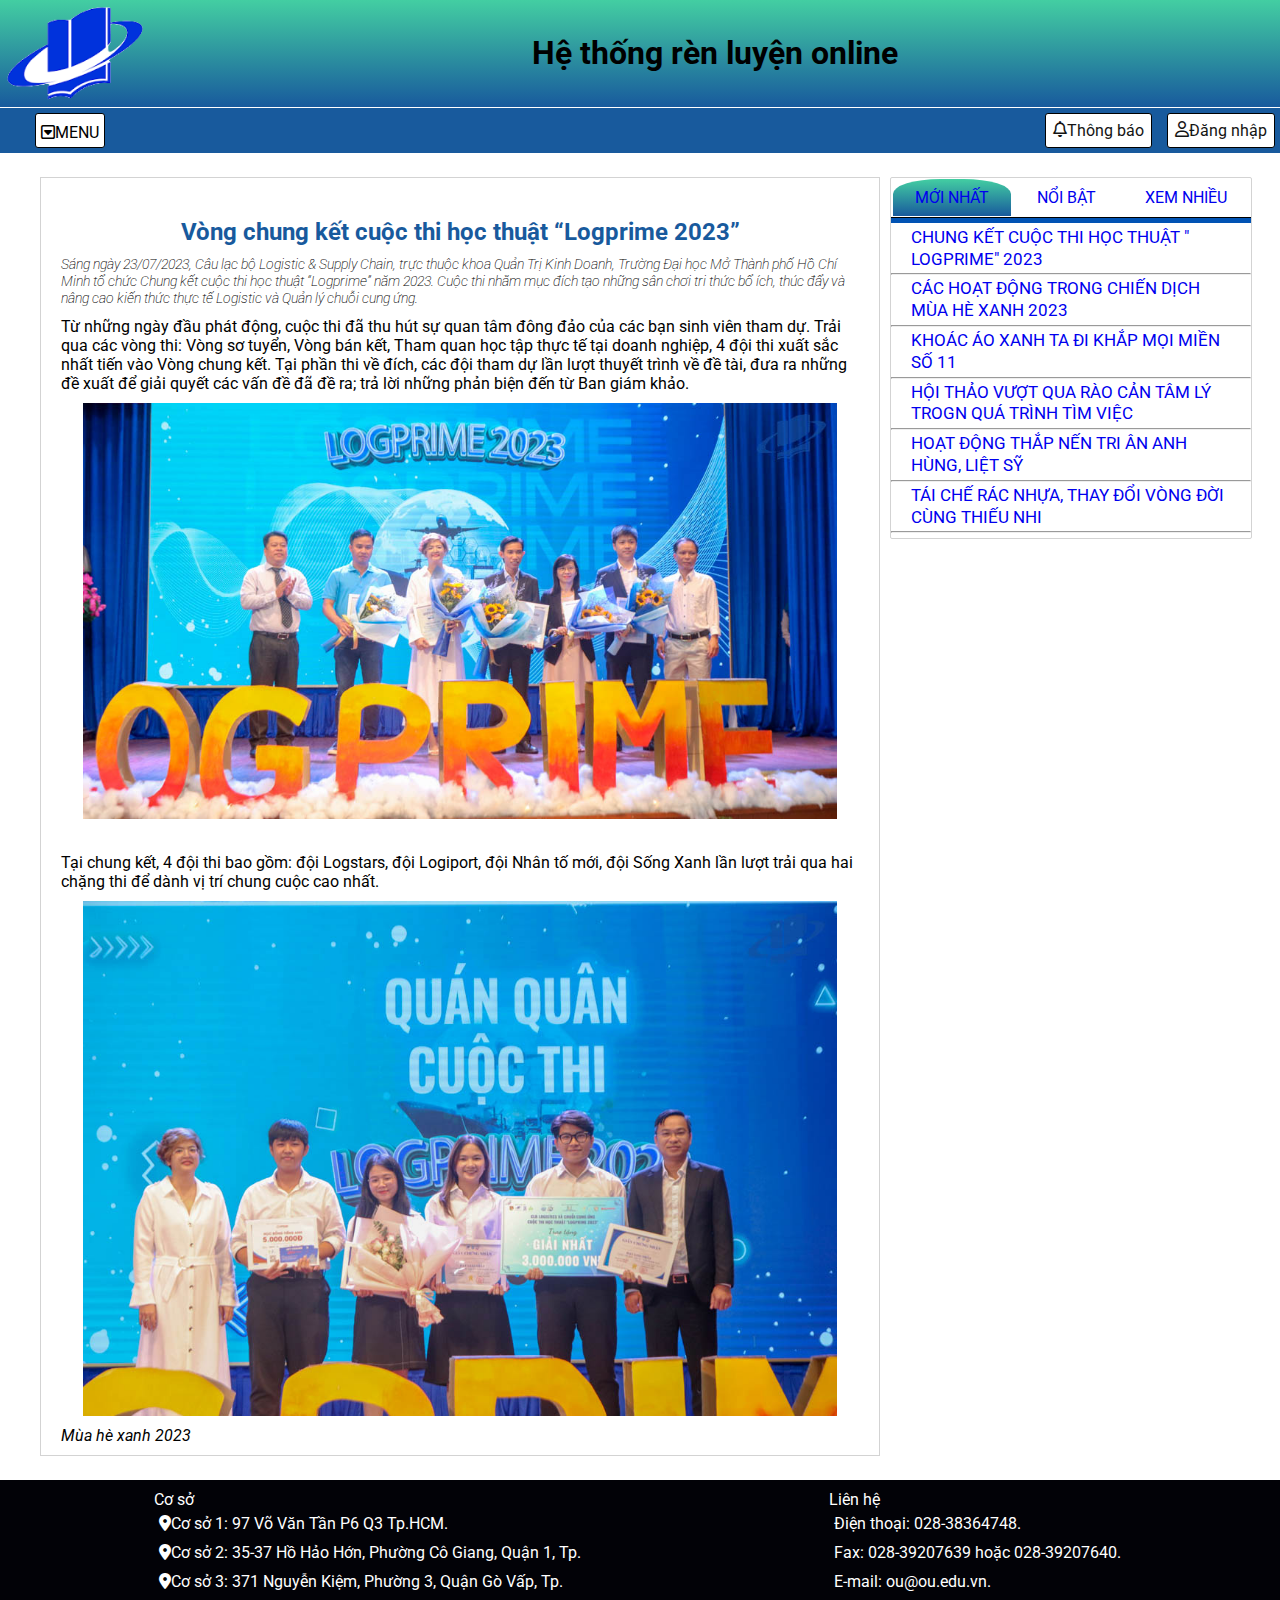
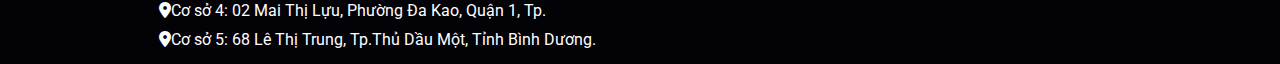
<file: index12.html>
<!DOCTYPE html>
<html lang="en">
<head>
    <meta charset="UTF-8">
    <meta name="viewport" content="width=device-width, initial-scale=1.0">
    <title>Document</title>
    <link rel="stylesheet" href="CSS/style.css" />
    <link rel="stylesheet" href="CSS/style6.css" />
    <link rel="preconnect" href="https://fonts.googleapis.com">
<link rel="preconnect" href="https://fonts.gstatic.com" crossorigin>
<link href="https://fonts.googleapis.com/css2?family=Roboto:wght@300;400;500;700&display=swap" rel="stylesheet">
<link href="https://cdnjs.cloudflare.com/ajax/libs/font-awesome/6.4.0/css/all.min.css" rel="stylesheet" />
</head>
<body>
    <div id="wrapper">
        <div id="header">
            <div class="flex">
                <img class="img-logo" src="img/logo.png" alt="OU" />
                <h1 class="text-header">Hệ thống rèn luyện online</h1>
                <div></div>
            </div>
        </div>
        <!-- end header -->
        <nav class="main-menu">
            <div class="flex " >
                <ul class="navbar1">
                    <li class="navbar-item "><a></a><i class="fa-regular fa-square-caret-down"></i>MENU</a>
                        <ul class="sub-menu">
                            <li><a href="index.html">Trang chủ</a></li>
                            <li><a href="index1.html">Đánh giá rèn luyện</a></li>  
                            <li><a href="index3.html">Hồ sơ cá nhân</a></li>
                        </ul>
                    </li>
                </ul>
                <ul  class="navbar2 flex">
                    <li class="navbar-item"><a class="navbar-item-link"><i class="fa-regular fa-bell"></i>Thông báo</a>
                        <div class="notify">
                            <div class="notify__h4">
                                <h4>Thông báo mới nhận</h4>
                            </div>
                            <ul>
                                <li class="notify-item notify-item--viewed">
                                    <a href="index13.html" class="notify-link">
                                        <img src="img/notify1.jpg" alt="Hình ảnh" class="notify-img">
                                         <div class="notify-ifno">
                                             <span class="notify-name">HOẠT ĐỘNG THẮP NẾN TRI ÂN ANH HÙNG, LIỆT SỸ</span> 
                                              <span class="notify-decrition">Nhằm 76 năm Ngày Thương binh - Liệt sỹ (27/07/1947 - 27/07/2023), các đội hình của chiến dịch Mùa Hè Xanh 2023 đã tổ chức thắp nến tri ân...</span>
                                         </div>
                                     </a>
                                </li>
                                <li class="notify-item notify-item--viewed">
                                    <a href="index8.html" class="notify-link">
                                        <img src="img/notify2.jpg" alt="Hình ảnh" class="notify-img">
                                         <div class="notify-ifno">
                                             <span class="notify-name">HỘI THẢO VƯỢT QUA RÀO CẢN TÂM LÝ TROGN QUÁ TRÌNH TÌM VIỆC</span> 
                                              <span class="notify-decrition">Xin chào các bạn, Đội hình Văn hóa - Kỹ năng đã quay trở lại rồi đây! Tuần này, Đội hình chúng mình sẽ đưa các tham quan vùng đất Tây Nguyên ...</span>
                                         </div>
                                     </a>
                                </li><li class="notify-item notify-item--viewed">
                                    <a href="index9.html" class="notify-link ">
                                        <img src="img/notify3.jpg" alt="Hình ảnh" class="notify-img">
                                         <div class="notify-ifno">
                                             <span class="notify-name">NGÀY HỘI VIỆC LÀM – OU JOB FAIR 2023</span> 
                                              <span class="notify-decrition">
                                                Còn suy nghĩ đắn đo làm chi nữa các Boss hãy nhanh cái tay lẹ cái chân đăng kí dự thi để rinh thật nhiều giải thưởng thật đặc biệt từ Stop nhaaa...
                                              </span>
                                         </div>
                                     </a>
                                </li><li class="notify-item notify-item--viewed">
                                    <a href="index10.html" class="notify-link">
                                        <img src="img/notify4.jpg" alt="Hình ảnh" class="notify-img">
                                         <div class="notify-ifno">
                                             <span class="notify-name">TÁI CHẾ RÁC NHỰA, THAY ĐỔI VONGF ĐỜI CÙNG THIẾU NHI</span> 
                                              <span class="notify-decrition">
                                                Nhằm hưởng ứng hoạt động cao điểm “Chủ nhật xanh”, vào sáng ngày 23/07/2023 trên địa bàn Thành phố Hồ Chí Minh, chiến sĩ tình nguyện ...
                                              </span>
                                         </div>
                                     </a>
                                </li><li class="notify-item notify-item--viewed">
                                    <a href="index11.html" class="notify-link">
                                        <img src="img/notify5.jpg" alt="Hình ảnh" class="notify-img">
                                         <div class="notify-ifno">
                                             <span class="notify-name">CÁC HOẠT ĐỘNG TRONG CHIẾN DỊCH MÙA HÈ XANH 2023</span> 
                                              <span class="notify-decrition">
                                                Nhằm hưởng ứng hoạt động cao điểm “Chiến sĩ tình nguyện uống nước nhớ nguồn, tham gia đảm bảo an ninh xã hội” ngày 23/07/2023...
                                              </span>
                                         </div>
                                     </a>
                                </li>
                            </ul>
                            <footer class="notify-footer">
                                <a href=" " class="notify-footer-btn">Xem tất cả</a>
                            </footer>
                        </div>
                    </li>
                    <li class="navbar-item"><a href="index.html"><i class="fa-regular fa-user"></i>Đăng xuất</a>
                    </li>
                </ul>
            </div>
        </nav>
        <div id="container">
            <div id="container1">                   
                <div class="container-form-header">
                     <h2 class="new-header">Vòng chung kết cuộc thi học thuật “Logprime 2023”</h2>
                     <p class="title"><i>Sáng ngày 23/07/2023, Câu lạc bộ Logistic & Supply Chain, trực thuộc khoa Quản Trị Kinh Doanh, Trường Đại học Mở Thành phố Hồ Chí Minh tổ chức Chung kết cuộc thi học thuật “Logprime” năm 2023. Cuộc thi nhằm mục đích tạo những sân chơi tri thức bổ ích, thúc đẩy và nâng cao kiến thức thực tế Logistic và Quản lý chuỗi cung ứng. </i></p>
                 </div>
                 <div class="container-form-main">
                     <p>Từ những ngày đầu phát động, cuộc thi đã thu hút sự quan tâm đông đảo của các bạn sinh viên tham dự. Trải qua các vòng thi: Vòng sơ tuyển, Vòng bán kết, Tham quan học tập thực tế tại doanh nghiệp, 4 đội thi xuất sắc nhất tiến vào Vòng chung kết. Tại phần thi về đích, các đội tham dự lần lượt thuyết trình về đề tài, đưa ra những đề xuất để giải quyết các vấn đề đã đề ra; trả lời những phản biện đến từ Ban giám khảo.</p>
                     <img src="img/new12.1.jpg"/>
                     <p class="title"><i></i></p>
                 </div>
                 <div class="container-form-main">
                     <p>Tại chung kết, 4 đội thi bao gồm: đội Logstars, đội Logiport, đội Nhân tố mới, đội Sống Xanh lần lượt trải qua hai chặng thi để dành vị trí chung cuộc cao nhất.</p>
                     <img src="img/new12.2.jpg" />
                     <p class="title"><i>Mùa hè xanh 2023</i></p>
                 </div>

           </div>
            <div id="container2">
                
                    <div class="container2-form">
                        
                            <ul class="form-items">
                                <li><a href="#" data-li="form-item1 " class="active "><span>MỚI NHẤT</span></a></li>
                                <li><a href="#" data-li="form-item2 "><span>NỔI BẬT</span></a></li>
                                <li><a href="#" data-li="form-item3 " ><span>XEM NHIỀU</span></a></li>
                            </ul>
                            <h3 class="form-gach">
                            </h3>
                            <ul class="tab-container">
                               <li class="tab-content1 ">
                                <ul class="form-item1 item" >
                                    <li><a class="form-text1" href="index12.html">CHUNG KẾT CUỘC THI HỌC THUẬT " LOGPRIME" 2023</a></li>
                                    <hr>
                                    <li><a class="form-text1" href="index9.html">CÁC HOẠT ĐỘNG TRONG CHIẾN DỊCH MÙA HÈ XANH 2023</a></li>
                                    <hr>
                                    <li><a class="form-text1" href="index12.html">KHOÁC ÁO XANH TA ĐI KHẮP MỌI MIỀN SỐ 11</a></li>
                                    <hr>
                                    <li><a class="form-text1" href="index8.html">HỘI THẢO VƯỢT QUA RÀO CẢN TÂM LÝ TROGN QUÁ TRÌNH TÌM VIỆC</a></li>
                                    <hr>
                                    <li><a class="form-text1" href="index13.html">HOẠT ĐỘNG THẮP NẾN TRI ÂN ANH HÙNG, LIỆT SỸ</a></li>
                                    <hr>
                                    <li><a class="form-text1" href="index10.html">TÁI CHẾ RÁC NHỰA, THAY ĐỔI VÒNG ĐỜI CÙNG THIẾU NHI</a></li>
                                    <hr>
                                 </ul>
                               </li>
                               <li class="tab-content2" >
                                <ul class="form-item2 item" style="display:none">
                                    <li><a class="form-text2" href="index12.html">CHUNG KẾT CUỘC THI HỌC THUẬT " LOGPRIME" 2023</a></li>
                                    <hr>
                                    <li><a class="form-text2" href="index11.html">CÁC HOẠT ĐỘNG TRONG CHIẾN DỊCH MÙA HÈ XANH 2023</a></li>
                                    <hr>
                                    <li><a class="form-text2" href="index10.html">TÁI CHẾ RÁC NHỰA, THAY ĐỔI VÒNG ĐỜI CÙNG THIẾU NHI</a></li>
                                    <hr>
                                    <li><a class="form-text2" href="index13.html">HOẠT ĐỘNG THẮP NẾN TRI ÂN ANH HÙNG, LIỆT SỸ</a></li>
                                    <hr>
                                    <li><a class="form-text2" href="index8.html">HỘI THẢO VƯỢT QUA RÀO CẢN TÂM LÝ TROGN QUÁ TRÌNH TÌM VIỆC</a></li>
                                    <hr>
                                    <li><a class="form-text2" href="index12.html">KHOÁC ÁO XANH TA ĐI KHẮP MỌI MIỀN SỐ 11</a></li>
                                </ul>
                               </li>
                               <li class="tab-content3" >
                                <ul class="form-item3 item" style="display:none">
                                    <li><a class="form-text3" href="index12.html">KHOÁC ÁO XANH TA ĐI KHẮP MỌI MIỀN SỐ 11</a></li>
                                    <hr>
                                    <li><a class="form-text3" href="index12.html">CHUNG KẾT CUỘC THI HỌC THUẬT " LOGPRIME" 2023</a></li>
                                    <hr>
                                    <li><a class="form-text3" href="index10.html">TÁI CHẾ RÁC NHỰA, THAY ĐỔI VÒNG ĐỜI CÙNG THIẾU NHI</a></li>
                                    <hr>
                                    <li><a class="form-text3" href="index8.html">HỘI THẢO VƯỢT QUA RÀO CẢN TÂM LÝ TRONG QUÁ TRÌNH TÌM VIỆC</a></li>
                                    <hr>
                                    <li><a class="form-text3" href="index11.html">CÁC HOẠT ĐỘNG TRONG CHIẾN DỊCH MÙA HÈ XANH 2023</a></li>
                                    <hr>
                                    <li><a class="form-text3" href="index13.html">HOẠT ĐỘNG THẮP NẾN TRI ÂN ANH HÙNG, LIỆT SỸ</a></li>
                                </ul>
                               </li>
                               </li>
                            </ul>
                        
                    </div>
             </div>
        </div>    
        <div class="backtop">
            <i class="fa-solid fa-chevron-up"></i>
        </div>                           
        <!-- end wr-content -->
        <div id="footer">
            <div class="footer-left">
                <div class="footer-item1">Cơ sở</div>
                <ul>
                    <li class="item-coso"><i class="fa-solid fa-location-dot"></i>Cơ sở 1: 97 Võ Văn Tần P6 Q3 Tp.HCM.</li>
                    <li class="item-coso"><i class="fa-solid fa-location-dot"></i>Cơ sở 2: 35-37 Hồ Hảo Hớn, Phường Cô Giang, Quận 1, Tp.</li>
                    <li class="item-coso"><i class="fa-solid fa-location-dot"></i>Cơ sở 3: 371 Nguyễn Kiệm, Phường 3, Quận Gò Vấp, Tp.</li>
                    <li class="item-coso"><i class="fa-solid fa-location-dot"></i>Cơ sở 4: 02 Mai Thị Lựu, Phường Đa Kao, Quận 1, Tp.</li>
                    <li class="item-coso"><i class="fa-solid fa-location-dot"></i>Cơ sở 5: 68 Lê Thị Trung, Tp.Thủ Dầu Một, Tỉnh Bình Dương.</li>
                </ul>
            </div>
            <div class="footer-right">
                <div class="footer-contact">Liên hệ</div>
                <ul>
                    <li class="item-lienhe">Điện thoại: 028-38364748.</li>
                    <li class="item-lienhe">Fax: 028-39207639 hoặc 028-39207640.</li>
                    <li class="item-lienhe">E-mail: ou@ou.edu.vn.</li>
                    <li class="item-lienhe"></li>
                    <li class="item-lienhe"></li>
                </ul>
            </div>

        </div>
     </div>


        <!-- end footer -->
    </div>
    <script src="js/java.js"> </script>
     <script src="js/javascript5.js"></script>
     <script src="js/javascript6.js"></script>
</body>
</html>
</file>
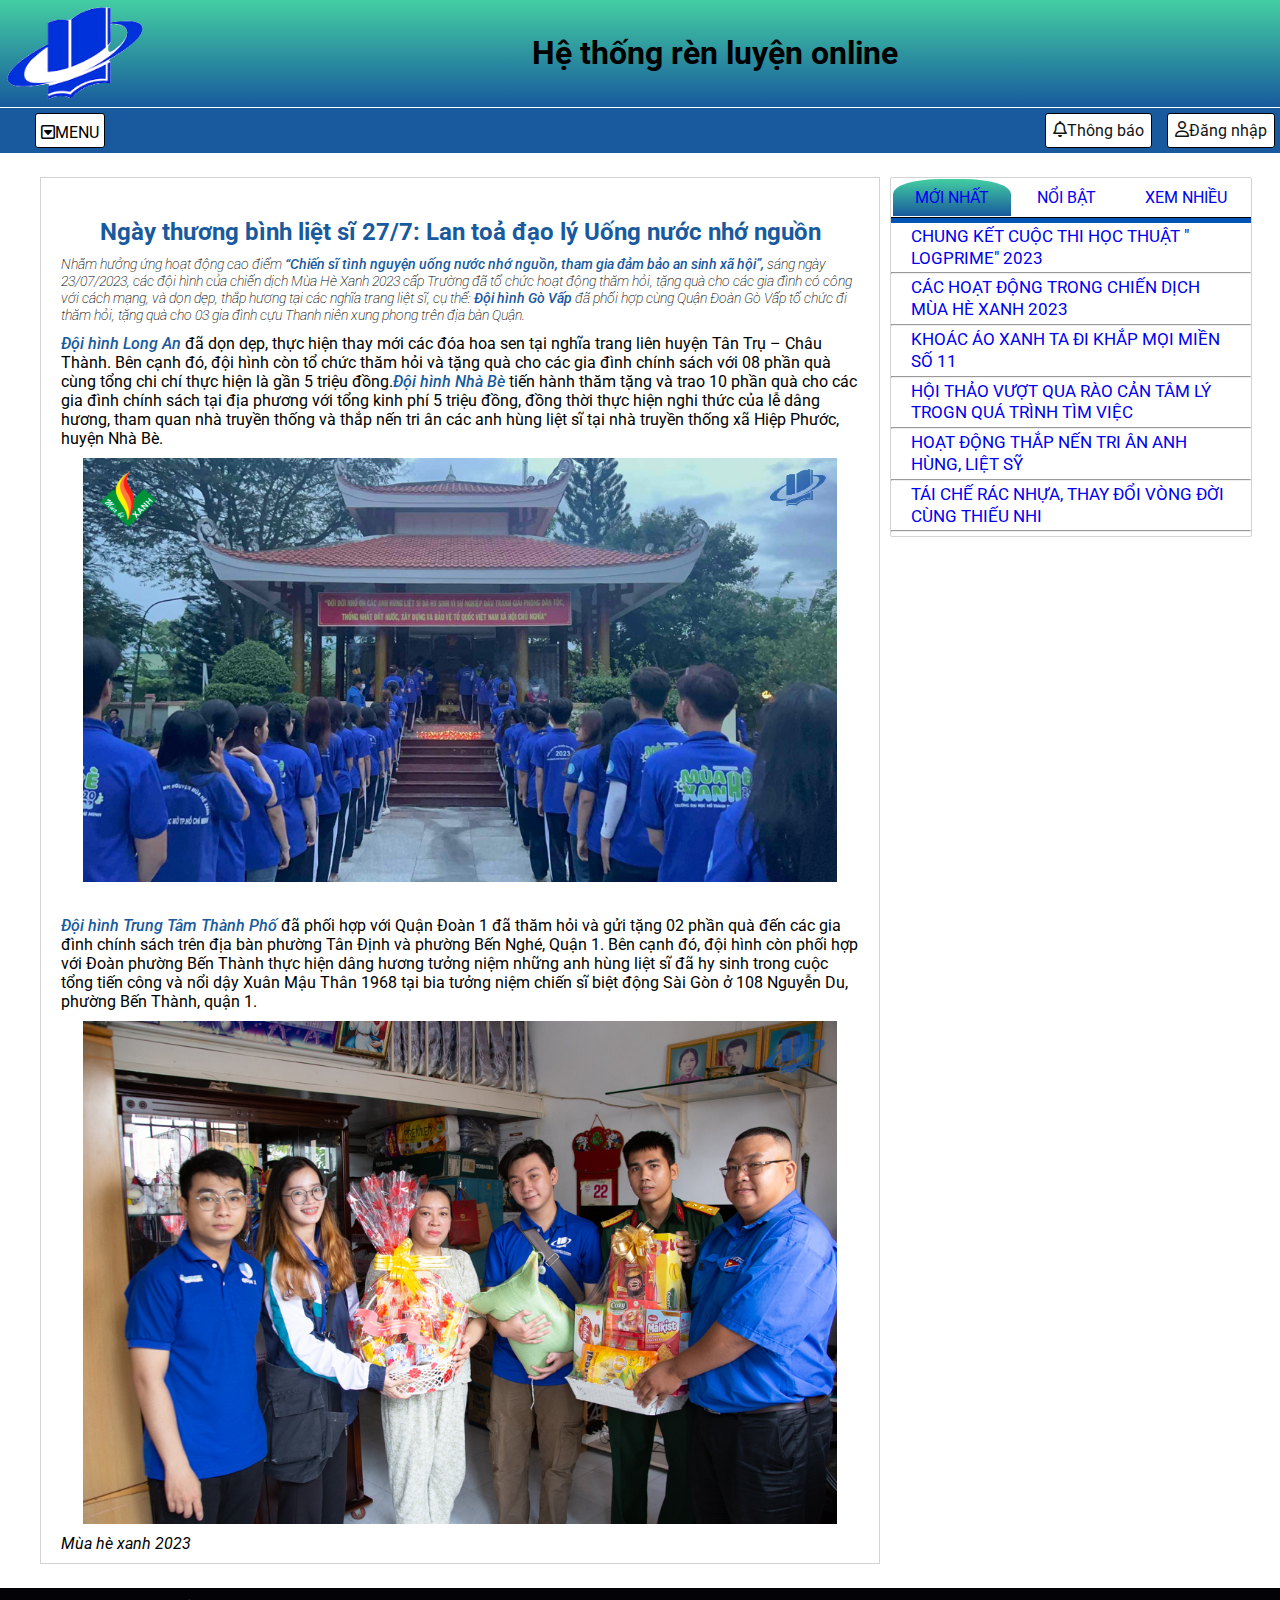
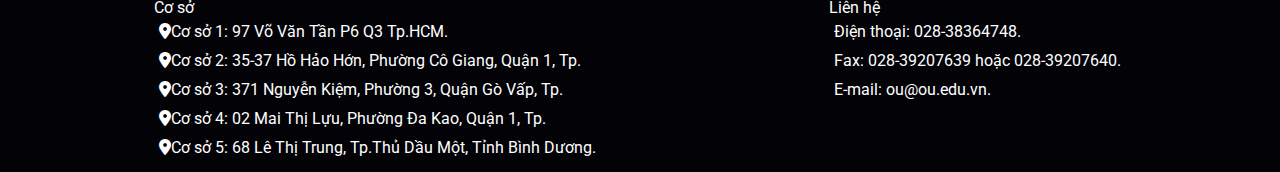
<file: index13.html>
<!DOCTYPE html>
<html lang="en">
<head>
    <meta charset="UTF-8">
    <meta name="viewport" content="width=device-width, initial-scale=1.0">
    <title>Document</title>
    <link rel="stylesheet" href="CSS/style.css" />
    <link rel="stylesheet" href="CSS/style6.css" />
    <link rel="preconnect" href="https://fonts.googleapis.com">
<link rel="preconnect" href="https://fonts.gstatic.com" crossorigin>
<link href="https://fonts.googleapis.com/css2?family=Roboto:wght@300;400;500;700&display=swap" rel="stylesheet">
<link href="https://cdnjs.cloudflare.com/ajax/libs/font-awesome/6.4.0/css/all.min.css" rel="stylesheet" />
</head>
<body>
    <div id="wrapper">
        <div id="header">
            <div class="flex">
                <img class="img-logo" src="img/logo.png" alt="OU" />
                <h1 class="text-header">Hệ thống rèn luyện online</h1>
                <div></div>
            </div>
        </div>
        <!-- end header -->
        <nav class="main-menu">
            <div class="flex " >
                <ul class="navbar1">
                    <li class="navbar-item "><a></a><i class="fa-regular fa-square-caret-down"></i>MENU</a>
                        <ul class="sub-menu">
                            <li><a href="index.html">Trang chủ</a></li>
                            <li><a href="index1.html">Đánh giá rèn luyện</a></li>  
                            <li><a href="index3.html">Hồ sơ cá nhân</a></li>
                        </ul>
                    </li>
                </ul>
                <ul  class="navbar2 flex">
                    <li class="navbar-item"><a class="navbar-item-link"><i class="fa-regular fa-bell"></i>Thông báo</a>
                        <div class="notify">
                            <div class="notify__h4">
                                <h4>Thông báo mới nhận</h4>
                            </div>
                            <ul>
                                <li class="notify-item notify-item--viewed">
                                    <a href="index13.html" class="notify-link">
                                        <img src="img/notify1.jpg" alt="Hình ảnh" class="notify-img">
                                         <div class="notify-ifno">
                                             <span class="notify-name">HOẠT ĐỘNG THẮP NẾN TRI ÂN ANH HÙNG, LIỆT SỸ</span> 
                                              <span class="notify-decrition">Nhằm 76 năm Ngày Thương binh - Liệt sỹ (27/07/1947 - 27/07/2023), các đội hình của chiến dịch Mùa Hè Xanh 2023 đã tổ chức thắp nến tri ân...</span>
                                         </div>
                                     </a>
                                </li>
                                <li class="notify-item notify-item--viewed">
                                    <a href="index8.html" class="notify-link">
                                        <img src="img/notify2.jpg" alt="Hình ảnh" class="notify-img">
                                         <div class="notify-ifno">
                                             <span class="notify-name">HỘI THẢO VƯỢT QUA RÀO CẢN TÂM LÝ TROGN QUÁ TRÌNH TÌM VIỆC</span> 
                                              <span class="notify-decrition">Xin chào các bạn, Đội hình Văn hóa - Kỹ năng đã quay trở lại rồi đây! Tuần này, Đội hình chúng mình sẽ đưa các tham quan vùng đất Tây Nguyên ...</span>
                                         </div>
                                     </a>
                                </li><li class="notify-item notify-item--viewed">
                                    <a href="index9.html" class="notify-link ">
                                        <img src="img/notify3.jpg" alt="Hình ảnh" class="notify-img">
                                         <div class="notify-ifno">
                                             <span class="notify-name">NGÀY HỘI VIỆC LÀM – OU JOB FAIR 2023</span> 
                                              <span class="notify-decrition">
                                                Còn suy nghĩ đắn đo làm chi nữa các Boss hãy nhanh cái tay lẹ cái chân đăng kí dự thi để rinh thật nhiều giải thưởng thật đặc biệt từ Stop nhaaa...
                                              </span>
                                         </div>
                                     </a>
                                </li><li class="notify-item notify-item--viewed">
                                    <a href="index10.html" class="notify-link">
                                        <img src="img/notify4.jpg" alt="Hình ảnh" class="notify-img">
                                         <div class="notify-ifno">
                                             <span class="notify-name">TÁI CHẾ RÁC NHỰA, THAY ĐỔI VONGF ĐỜI CÙNG THIẾU NHI</span> 
                                              <span class="notify-decrition">
                                                Nhằm hưởng ứng hoạt động cao điểm “Chủ nhật xanh”, vào sáng ngày 23/07/2023 trên địa bàn Thành phố Hồ Chí Minh, chiến sĩ tình nguyện ...
                                              </span>
                                         </div>
                                     </a>
                                </li><li class="notify-item notify-item--viewed">
                                    <a href="index11.html" class="notify-link">
                                        <img src="img/notify5.jpg" alt="Hình ảnh" class="notify-img">
                                         <div class="notify-ifno">
                                             <span class="notify-name">CÁC HOẠT ĐỘNG TRONG CHIẾN DỊCH MÙA HÈ XANH 2023</span> 
                                              <span class="notify-decrition">
                                                Nhằm hưởng ứng hoạt động cao điểm “Chiến sĩ tình nguyện uống nước nhớ nguồn, tham gia đảm bảo an ninh xã hội” ngày 23/07/2023...
                                              </span>
                                         </div>
                                     </a>
                                </li>
                            </ul>
                            <footer class="notify-footer">
                                <a href=" " class="notify-footer-btn">Xem tất cả</a>
                            </footer>
                        </div>
                    </li>
                    <li class="navbar-item"><a href="index2.html"><i class="fa-regular fa-user"></i>Đăng xuất</a>
                    </li>
                </ul>
            </div>
        </nav>
        <div id="container">
            <div id="container1">                   
                <div class="container-form-header">
                     <h2 class="new-header">Ngày thương bình liệt sĩ 27/7: Lan toả đạo lý Uống nước nhớ nguồn</h2>
                     <p class="title"><i>Nhằm hưởng ứng hoạt động cao điểm <i class="weight">“Chiến sĩ tình nguyện uống nước nhớ nguồn, tham gia đảm bảo an sinh xã hội”,</i> sáng ngày 23/07/2023, các đội hình của chiến dịch Mùa Hè Xanh 2023 cấp Trường đã tổ chức hoạt động thăm hỏi, tặng quà cho các gia đình có công với cách mạng, và dọn dẹp, thắp hương tại các nghĩa trang liệt sĩ, cụ thể:

                       <i class="weight">Đội hình Gò Vấp </i> đã phối hợp cùng Quận Đoàn Gò Vấp tổ chức đi thăm hỏi, tặng quà cho 03 gia đình cựu Thanh niên xung phong trên địa bàn Quận. </i></p>
                 </div>
                 <div class="container-form-main">
                     <p><i class="weight">Đội hình Long An</i> đã dọn dẹp, thực hiện thay mới các đóa hoa sen tại nghĩa trang liên huyện Tân Trụ – Châu Thành. Bên cạnh đó, đội hình còn tổ chức thăm hỏi và tặng quà cho các gia đình chính sách với 08 phần quà cùng tổng chi chí thực hiện là gần 5 triệu đồng.<i class="weight">Đội hình Nhà Bè</i> tiến hành thăm tặng và trao 10 phần quà cho các gia đình chính sách tại địa phương với tổng kinh phí 5 triệu đồng, đồng thời thực hiện nghi thức của lễ dâng hương, tham quan nhà truyền thống và thắp nến tri ân các anh hùng liệt sĩ tại nhà truyền thống xã Hiệp Phước, huyện Nhà Bè.</p>
                     <img src="img/new13.1.jpg"/>
                     <p class="title"><i></i></p>
                 </div>
                 <div class="container-form-main">
                     <p><i class="weight">Đội hình Trung Tâm Thành Phố </i>đã phối hợp với Quận Đoàn 1 đã thăm hỏi và gửi tặng 02 phần quà đến các gia đình chính sách trên địa bàn phường Tân Định và phường Bến Nghé, Quận 1. Bên cạnh đó, đội hình còn phối hợp với Đoàn phường Bến Thành thực hiện dâng hương tưởng niệm những anh hùng liệt sĩ đã hy sinh trong cuộc tổng tiến công và nổi dậy Xuân Mậu Thân 1968 tại bia tưởng niệm chiến sĩ biệt động Sài Gòn ở 108 Nguyễn Du, phường Bến Thành, quận 1.</p>
                     <img src="img/new13.2.jpg" />
                     <p class="title"><i>Mùa hè xanh 2023</i></p>
                 </div>

           </div>
            <div id="container2">
                
                    <div class="container2-form">
                        
                            <ul class="form-items">
                                <li><a href="#" data-li="form-item1 " class="active "><span>MỚI NHẤT</span></a></li>
                                <li><a href="#" data-li="form-item2 "><span>NỔI BẬT</span></a></li>
                                <li><a href="#" data-li="form-item3 " ><span>XEM NHIỀU</span></a></li>
                            </ul>
                            <h3 class="form-gach">
                            </h3>
                            <ul class="tab-container">
                                <ul class="form-item1 item" >
                                    <li><a class="form-text1" href="index12.html">CHUNG KẾT CUỘC THI HỌC THUẬT " LOGPRIME" 2023</a></li>
                                    <hr>
                                    <li><a class="form-text1" href="index9.html">CÁC HOẠT ĐỘNG TRONG CHIẾN DỊCH MÙA HÈ XANH 2023</a></li>
                                    <hr>
                                    <li><a class="form-text1" href="index12.html">KHOÁC ÁO XANH TA ĐI KHẮP MỌI MIỀN SỐ 11</a></li>
                                    <hr>
                                    <li><a class="form-text1" href="index8.html">HỘI THẢO VƯỢT QUA RÀO CẢN TÂM LÝ TROGN QUÁ TRÌNH TÌM VIỆC</a></li>
                                    <hr>
                                    <li><a class="form-text1" href="index13.html">HOẠT ĐỘNG THẮP NẾN TRI ÂN ANH HÙNG, LIỆT SỸ</a></li>
                                    <hr>
                                    <li><a class="form-text1" href="index10.html">TÁI CHẾ RÁC NHỰA, THAY ĐỔI VÒNG ĐỜI CÙNG THIẾU NHI</a></li>
                                    <hr>
                                 </ul>
                               </li>
                               <li class="tab-content2" >
                                <ul class="form-item2 item" style="display:none">
                                    <li><a class="form-text2" href="index12.html">CHUNG KẾT CUỘC THI HỌC THUẬT " LOGPRIME" 2023</a></li>
                                    <hr>
                                    <li><a class="form-text2" href="index11.html">CÁC HOẠT ĐỘNG TRONG CHIẾN DỊCH MÙA HÈ XANH 2023</a></li>
                                    <hr>
                                    <li><a class="form-text2" href="index10.html">TÁI CHẾ RÁC NHỰA, THAY ĐỔI VÒNG ĐỜI CÙNG THIẾU NHI</a></li>
                                    <hr>
                                    <li><a class="form-text2" href="index13.html">HOẠT ĐỘNG THẮP NẾN TRI ÂN ANH HÙNG, LIỆT SỸ</a></li>
                                    <hr>
                                    <li><a class="form-text2" href="index8.html">HỘI THẢO VƯỢT QUA RÀO CẢN TÂM LÝ TROGN QUÁ TRÌNH TÌM VIỆC</a></li>
                                    <hr>
                                    <li><a class="form-text2" href="index12.html">KHOÁC ÁO XANH TA ĐI KHẮP MỌI MIỀN SỐ 11</a></li>
                                </ul>
                               </li>
                               <li class="tab-content3" >
                                <ul class="form-item3 item" style="display:none">
                                    <li><a class="form-text3" href="index12.html">KHOÁC ÁO XANH TA ĐI KHẮP MỌI MIỀN SỐ 11</a></li>
                                    <hr>
                                    <li><a class="form-text3" href="index12.html">CHUNG KẾT CUỘC THI HỌC THUẬT " LOGPRIME" 2023</a></li>
                                    <hr>
                                    <li><a class="form-text3" href="index10.html">TÁI CHẾ RÁC NHỰA, THAY ĐỔI VÒNG ĐỜI CÙNG THIẾU NHI</a></li>
                                    <hr>
                                    <li><a class="form-text3" href="index8.html">HỘI THẢO VƯỢT QUA RÀO CẢN TÂM LÝ TRONG QUÁ TRÌNH TÌM VIỆC</a></li>
                                    <hr>
                                    <li><a class="form-text3" href="index11.html">CÁC HOẠT ĐỘNG TRONG CHIẾN DỊCH MÙA HÈ XANH 2023</a></li>
                                    <hr>
                                    <li><a class="form-text3" href="index13.html">HOẠT ĐỘNG THẮP NẾN TRI ÂN ANH HÙNG, LIỆT SỸ</a></li>
                                </ul>
                               </li>
                               </li>
                            </ul>
                        
                    </div>
             </div>
        </div>                             
        <!-- end wr-content -->
        <div id="footer">
            <div class="footer-left">
                <div class="footer-item1">Cơ sở</div>
                <ul>
                    <li class="item-coso"><i class="fa-solid fa-location-dot"></i>Cơ sở 1: 97 Võ Văn Tần P6 Q3 Tp.HCM.</li>
                    <li class="item-coso"><i class="fa-solid fa-location-dot"></i>Cơ sở 2: 35-37 Hồ Hảo Hớn, Phường Cô Giang, Quận 1, Tp.</li>
                    <li class="item-coso"><i class="fa-solid fa-location-dot"></i>Cơ sở 3: 371 Nguyễn Kiệm, Phường 3, Quận Gò Vấp, Tp.</li>
                    <li class="item-coso"><i class="fa-solid fa-location-dot"></i>Cơ sở 4: 02 Mai Thị Lựu, Phường Đa Kao, Quận 1, Tp.</li>
                    <li class="item-coso"><i class="fa-solid fa-location-dot"></i>Cơ sở 5: 68 Lê Thị Trung, Tp.Thủ Dầu Một, Tỉnh Bình Dương.</li>
                </ul>
            </div>
            <div class="footer-right">
                <div class="footer-contact">Liên hệ</div>
                <ul>
                    <li class="item-lienhe">Điện thoại: 028-38364748.</li>
                    <li class="item-lienhe">Fax: 028-39207639 hoặc 028-39207640.</li>
                    <li class="item-lienhe">E-mail: ou@ou.edu.vn.</li>
                    <li class="item-lienhe"></li>
                    <li class="item-lienhe"></li>
                </ul>
            </div>

        </div>
     </div>
     <div class="backtop">
        <i class="fa-solid fa-chevron-up"></i>
    </div>  
        <!-- end footer -->
    </div>
    <script src="js/java.js"> </script>
     <script src="js/javascript5.js"></script>
     <script src="js/javascript6.js"></script>
</body>
</html>
</file>
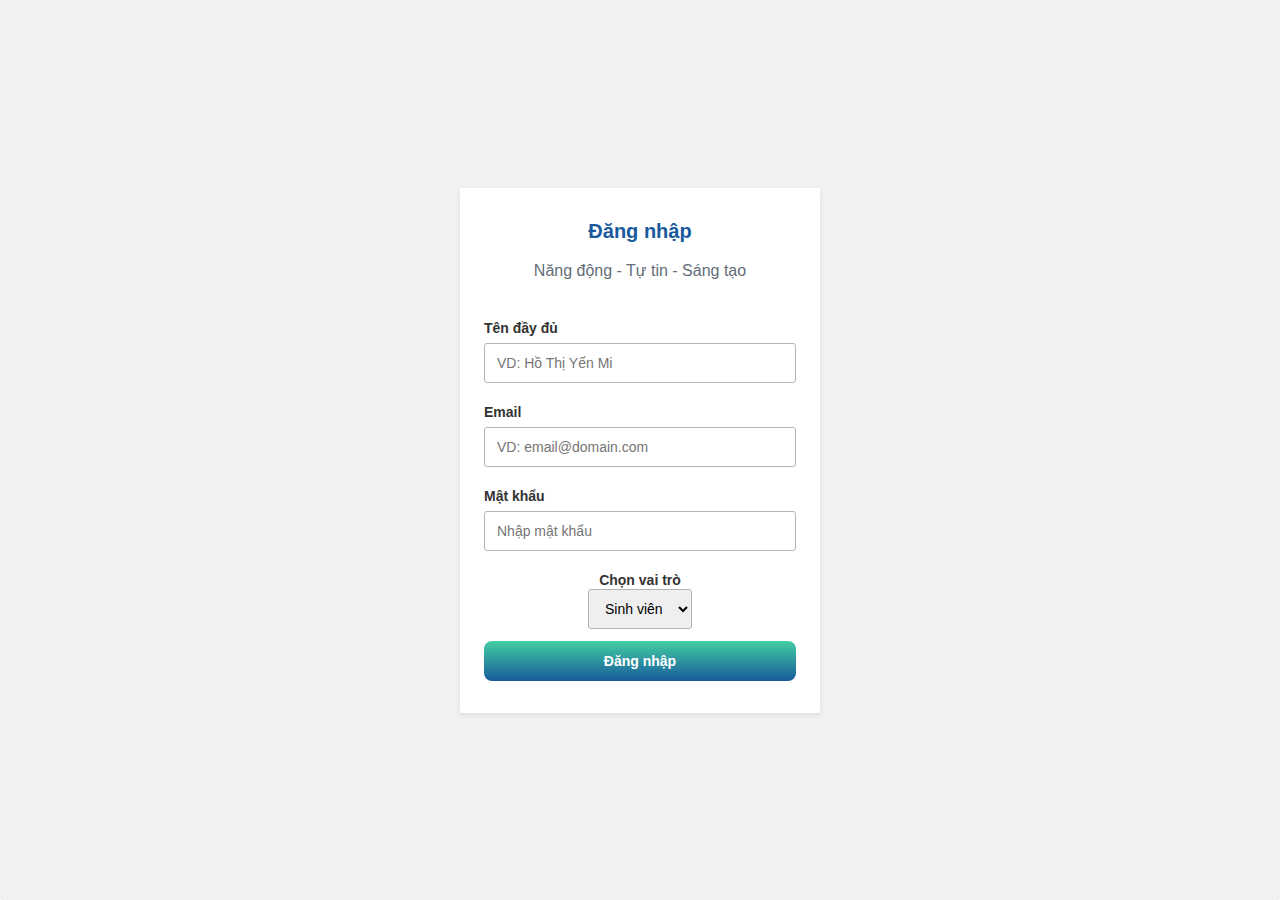
<file: index2.html>
<!DOCTYPE html>
<html lang="en">
<head>
    <meta charset="UTF-8">
    <meta name="viewport" content="width=device-width, initial-scale=1.0">
    <title>Login</title>
    <link rel="stylesheet" href="CSS/style3.css">
</head>
<body>
    <div class="main" >
        <form action="" method="POST" class="form" id="form-2">
          <h3 class="heading">Đăng nhập</h3>
          <p class="desc">Năng động - Tự tin - Sáng tạo</p>
  
          <div class="spacer"></div>
          <div class="form-group">
            <label for="fullname" class="form-label">Tên đầy đủ</label>
            <input id="fullname" name="fullname" type="text" placeholder="VD: Hồ Thị Yến Mi" class="form-control">
            <span class="form-message"></span>
          </div>

          <div class="form-group">
            <label for="email" class="form-label">Email</label>
            <input id="email" name="email" type="text" placeholder="VD: email@domain.com" class="form-control">
            <span class="form-message"></span>
          </div>
  
          <div class="form-group">
            <label for="password" class="form-label">Mật khẩu</label>
            <input id="password" name="password" type="password" placeholder="Nhập mật khẩu" class="form-control">
            <span class="form-message"></span>
          </div>
          <div>
            <label for="adviser" class="form-label">Chọn vai trò</label>
            <br>
            <select id="adviser" class="form-control">
                <option value="sinhvien">Sinh viên</option>
                <option value="quanly">Quản lý</option>
            </select>
            <span class="form-message"></span>
           </div>
          <button class="form-submit">Đăng nhập</button>
        </form>
  
      </div>
      <script src="js/javascript.js"></script>
    <script src="js/login.js"></script>
      <script>
  
        document.addEventListener('DOMContentLoaded', function () {
          Validator({
            form: '#form-2',
            formGroupSelector: '.form-group',
            errorSelector: '.form-message',
            rules: [
              Validator.isRequired('#fullname', 'Vui lòng nhập tên đầy đủ của bạn'),
              Validator.isEmail('#email'),
              Validator.minLength('#password', 6),
            ],
            onSubmit: function (data) {
              console.log(data);
            }
          });
        });
  
      </script>
      
</body>
</html>
</file>
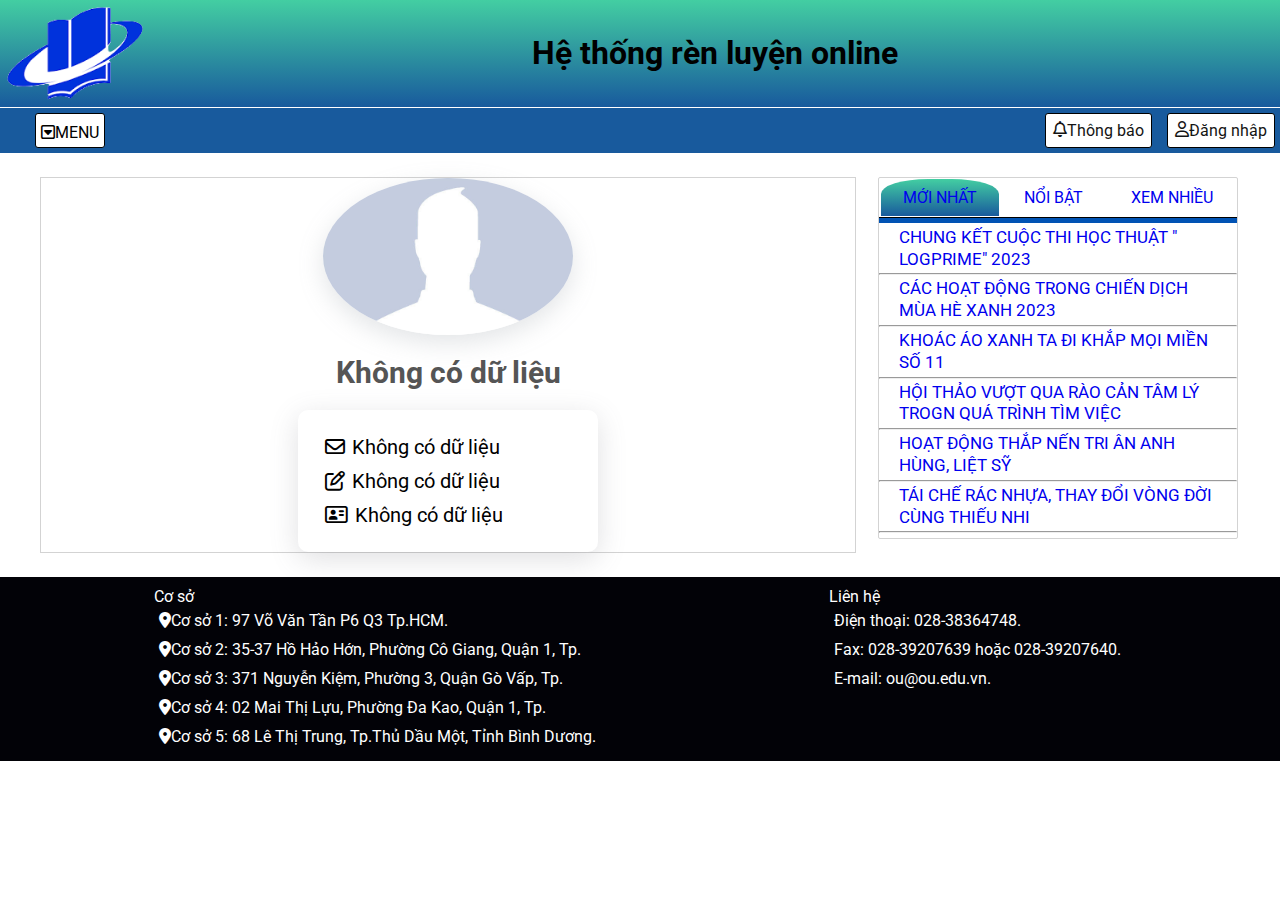
<file: index3.html>
<!DOCTYPE html>
<html lang="en">
<head>
    <meta charset="UTF-8">
    <meta name="viewport" content="width=device-width, initial-scale=1.0">
    <title>Hồ sơ</title>
    <link rel="stylesheet" href="CSS/style.css" />
    <link rel="stylesheet" href="CSS/style5.css" />
    <link rel="preconnect" href="https://fonts.googleapis.com">
<link rel="preconnect" href="https://fonts.gstatic.com" crossorigin>
<link href="https://fonts.googleapis.com/css2?family=Roboto:wght@300;400;500;700&display=swap" rel="stylesheet">
<link href="https://cdnjs.cloudflare.com/ajax/libs/font-awesome/6.4.0/css/all.min.css" rel="stylesheet" />
</head>
<body>
    
    <div id="wrapper">
        <div id="header">
            <div class="flex">
                <img class="img-logo" src="img/logo.png" alt="OU" />
                <h1 class="text-header">Hệ thống rèn luyện online</h1>
                <div></div>
            </div>
        </div>
        <!-- end header -->
        <nav class="main-menu">
            <div class="flex " >
                <ul class="navbar1">
                    <li class="navbar-item "><a></a><i class="fa-regular fa-square-caret-down"></i>MENU</a>
                        <ul class="sub-menu">
                            <li><a href="index6.html">Trang chủ</a></li>
                            <li><a href="index1.html">Đánh giá rèn luyện</a></li>
                            <!-- <li><a href="">Xếp loại</a></li> -->
                            <li><a href="index3.html">Hồ sơ cá nhân</a></li>
                        </ul>
                    </li>
                </ul>
                <ul  class="navbar2 flex">
                    <li class="navbar-item"><a class="navbar-item-link"><i class="fa-regular fa-bell"></i>Thông báo</a>
                        <div class="notify">
                            <div class="notify__h4">
                                <h4>Thông báo mới nhận</h4>
                            </div>
                            <ul>
                                <li class="notify-item notify-item--viewed">
                                    <a href="index13.html" class="notify-link">
                                        <img src="img/notify1.jpg" alt="Hình ảnh" class="notify-img">
                                         <div class="notify-ifno">
                                             <span class="notify-name">HOẠT ĐỘNG THẮP NẾN TRI ÂN ANH HÙNG, LIỆT SỸ</span> 
                                              <span class="notify-decrition">Nhằm 76 năm Ngày Thương binh - Liệt sỹ (27/07/1947 - 27/07/2023), các đội hình của chiến dịch Mùa Hè Xanh 2023 đã tổ chức thắp nến tri ân...</span>
                                         </div>
                                     </a>
                                </li>
                                <li class="notify-item notify-item--viewed">
                                    <a href="index8.html" class="notify-link">
                                        <img src="img/notify2.jpg" alt="Hình ảnh" class="notify-img">
                                         <div class="notify-ifno">
                                             <span class="notify-name">HỘI THẢO VƯỢT QUA RÀO CẢN TÂM LÝ TROGN QUÁ TRÌNH TÌM VIỆC</span> 
                                              <span class="notify-decrition">Xin chào các bạn, Đội hình Văn hóa - Kỹ năng đã quay trở lại rồi đây! Tuần này, Đội hình chúng mình sẽ đưa các tham quan vùng đất Tây Nguyên ...</span>
                                         </div>
                                     </a>
                                </li><li class="notify-item notify-item--viewed">
                                    <a href="index9.html" class="notify-link ">
                                        <img src="img/notify3.jpg" alt="Hình ảnh" class="notify-img">
                                         <div class="notify-ifno">
                                             <span class="notify-name">NGÀY HỘI VIỆC LÀM – OU JOB FAIR 2023</span> 
                                              <span class="notify-decrition">
                                                Còn suy nghĩ đắn đo làm chi nữa các Boss hãy nhanh cái tay lẹ cái chân đăng kí dự thi để rinh thật nhiều giải thưởng thật đặc biệt từ Stop nhaaa...
                                              </span>
                                         </div>
                                     </a>
                                </li><li class="notify-item notify-item--viewed">
                                    <a href="index10.html" class="notify-link">
                                        <img src="img/notify4.jpg" alt="Hình ảnh" class="notify-img">
                                         <div class="notify-ifno">
                                             <span class="notify-name">TÁI CHẾ RÁC NHỰA, THAY ĐỔI VONGF ĐỜI CÙNG THIẾU NHI</span> 
                                              <span class="notify-decrition">
                                                Nhằm hưởng ứng hoạt động cao điểm “Chủ nhật xanh”, vào sáng ngày 23/07/2023 trên địa bàn Thành phố Hồ Chí Minh, chiến sĩ tình nguyện ...
                                              </span>
                                         </div>
                                     </a>
                                </li><li class="notify-item notify-item--viewed">
                                    <a href="index11.html" class="notify-link">
                                        <img src="img/notify5.jpg" alt="Hình ảnh" class="notify-img">
                                         <div class="notify-ifno">
                                             <span class="notify-name">CÁC HOẠT ĐỘNG TRONG CHIẾN DỊCH MÙA HÈ XANH 2023</span> 
                                              <span class="notify-decrition">
                                                Nhằm hưởng ứng hoạt động cao điểm “Chiến sĩ tình nguyện uống nước nhớ nguồn, tham gia đảm bảo an ninh xã hội” ngày 23/07/2023...
                                              </span>
                                         </div>
                                     </a>
                                </li>
                            </ul>
                            <footer class="notify-footer">
                                <a href=" " class="notify-footer-btn">Xem tất cả</a>
                            </footer>
                        </div>
                    </li>
                    <li class="navbar-item"><a href="index.html"><i class="fa-regular fa-user"></i>Đăng xuất</a>
                    </li>
                </ul>
            </div>
        </nav>
        <div id="container">
            <div id="container1">                
                <div class="taikhoan">
                    <div class="avarta">
                        <i class="fas fa-camera"></i>
                        <img src="img/avata.jpg" alt="">
                    </div>
                 <div id="avarta-main">
                    <h3 class="avatar-text"></h3>
                    <div class="account">
                        <p><i class="far fa-envelope"></i></p>
                        <p><i class="fa-regular fa-pen-to-square"></i></p>
                        <p><i class="fa-regular fa-address-card"></i></p>
                    </div>
                 </div>
        
                    
        
                    
        
                </div>
            </div>  
            <div id="container2">
                
                    <div class="container2-form">
                        
                            <ul class="form-items">
                                <li><a href="#" data-li="form-item1 " class="active "><span>MỚI NHẤT</span></a></li>
                                <li><a href="#" data-li="form-item2 "><span>NỔI BẬT</span></a></li>
                                <li><a href="#" data-li="form-item3 " ><span>XEM NHIỀU</span></a></li>
                            </ul>
                            <h3 class="form-gach">
                            </h3>
                            <ul class="tab-container">
                               <li class="tab-content1 ">
                                <ul class="form-item1 item" >
                                    <li><a class="form-text1" href="index12.html">CHUNG KẾT CUỘC THI HỌC THUẬT " LOGPRIME" 2023</a></li>
                                    <hr>
                                    <li><a class="form-text1" href="index9.html">CÁC HOẠT ĐỘNG TRONG CHIẾN DỊCH MÙA HÈ XANH 2023</a></li>
                                    <hr>
                                    <li><a class="form-text1" href="index12.html">KHOÁC ÁO XANH TA ĐI KHẮP MỌI MIỀN SỐ 11</a></li>
                                    <hr>
                                    <li><a class="form-text1" href="index8.html">HỘI THẢO VƯỢT QUA RÀO CẢN TÂM LÝ TROGN QUÁ TRÌNH TÌM VIỆC</a></li>
                                    <hr>
                                    <li><a class="form-text1" href="index13.html">HOẠT ĐỘNG THẮP NẾN TRI ÂN ANH HÙNG, LIỆT SỸ</a></li>
                                    <hr>
                                    <li><a class="form-text1" href="index10.html">TÁI CHẾ RÁC NHỰA, THAY ĐỔI VÒNG ĐỜI CÙNG THIẾU NHI</a></li>
                                    <hr>
                                 </ul>
                               </li>
                               <li class="tab-content2" >
                                <ul class="form-item2 item" style="display:none">
                                    <li><a class="form-text2" href="index12.html">CHUNG KẾT CUỘC THI HỌC THUẬT " LOGPRIME" 2023</a></li>
                                    <hr>
                                    <li><a class="form-text2" href="index11.html">CÁC HOẠT ĐỘNG TRONG CHIẾN DỊCH MÙA HÈ XANH 2023</a></li>
                                    <hr>
                                    <li><a class="form-text2" href="index10.html">TÁI CHẾ RÁC NHỰA, THAY ĐỔI VÒNG ĐỜI CÙNG THIẾU NHI</a></li>
                                    <hr>
                                    <li><a class="form-text2" href="index13.html">HOẠT ĐỘNG THẮP NẾN TRI ÂN ANH HÙNG, LIỆT SỸ</a></li>
                                    <hr>
                                    <li><a class="form-text2" href="index8.html">HỘI THẢO VƯỢT QUA RÀO CẢN TÂM LÝ TROGN QUÁ TRÌNH TÌM VIỆC</a></li>
                                    <hr>
                                    <li><a class="form-text2" href="index12.html">KHOÁC ÁO XANH TA ĐI KHẮP MỌI MIỀN SỐ 11</a></li>
                                </ul>
                               </li>
                               <li class="tab-content3" >
                                <ul class="form-item3 item" style="display:none">
                                    <li><a class="form-text3" href="index12.html">KHOÁC ÁO XANH TA ĐI KHẮP MỌI MIỀN SỐ 11</a></li>
                                    <hr>
                                    <li><a class="form-text3" href="index12.html">CHUNG KẾT CUỘC THI HỌC THUẬT " LOGPRIME" 2023</a></li>
                                    <hr>
                                    <li><a class="form-text3" href="index10.html">TÁI CHẾ RÁC NHỰA, THAY ĐỔI VÒNG ĐỜI CÙNG THIẾU NHI</a></li>
                                    <hr>
                                    <li><a class="form-text3" href="index8.html">HỘI THẢO VƯỢT QUA RÀO CẢN TÂM LÝ TRONG QUÁ TRÌNH TÌM VIỆC</a></li>
                                    <hr>
                                    <li><a class="form-text3" href="index11.html">CÁC HOẠT ĐỘNG TRONG CHIẾN DỊCH MÙA HÈ XANH 2023</a></li>
                                    <hr>
                                    <li><a class="form-text3" href="index13.html">HOẠT ĐỘNG THẮP NẾN TRI ÂN ANH HÙNG, LIỆT SỸ</a></li>
                                </ul>
                               </li>
                               </li>
                            </ul>
                        
                    </div>
             </div>
        </div>   
        <div class="backtop">
            <i class="fa-solid fa-chevron-up"></i>
        </div>                            
        <!-- end wr-content -->
        <div id="footer">
            <div class="footer-left">
                <div class="footer-item1">Cơ sở</div>
                <ul>
                    <li class="item-coso"><i class="fa-solid fa-location-dot"></i>Cơ sở 1: 97 Võ Văn Tần P6 Q3 Tp.HCM.</li>
                    <li class="item-coso"><i class="fa-solid fa-location-dot"></i>Cơ sở 2: 35-37 Hồ Hảo Hớn, Phường Cô Giang, Quận 1, Tp.</li>
                    <li class="item-coso"><i class="fa-solid fa-location-dot"></i>Cơ sở 3: 371 Nguyễn Kiệm, Phường 3, Quận Gò Vấp, Tp.</li>
                    <li class="item-coso"><i class="fa-solid fa-location-dot"></i>Cơ sở 4: 02 Mai Thị Lựu, Phường Đa Kao, Quận 1, Tp.</li>
                    <li class="item-coso"><i class="fa-solid fa-location-dot"></i>Cơ sở 5: 68 Lê Thị Trung, Tp.Thủ Dầu Một, Tỉnh Bình Dương.</li>
                </ul>
            </div>
            <div class="footer-right">
                <div class="footer-contact">Liên hệ</div>
                <ul>
                    <li class="item-lienhe">Điện thoại: 028-38364748.</li>
                    <li class="item-lienhe">Fax: 028-39207639 hoặc 028-39207640.</li>
                    <li class="item-lienhe">E-mail: ou@ou.edu.vn.</li>
                    <li class="item-lienhe"></li>
                    <li class="item-lienhe"></li>
                </ul>
            </div>

        </div>
     </div>


        <!-- end footer -->
 </div>
 <script src="js/java.js"> </script>
    <script src="js/javascript3.js"></script>
    <script src="js/javascript5.js"></script>

</body>
</html>
</file>
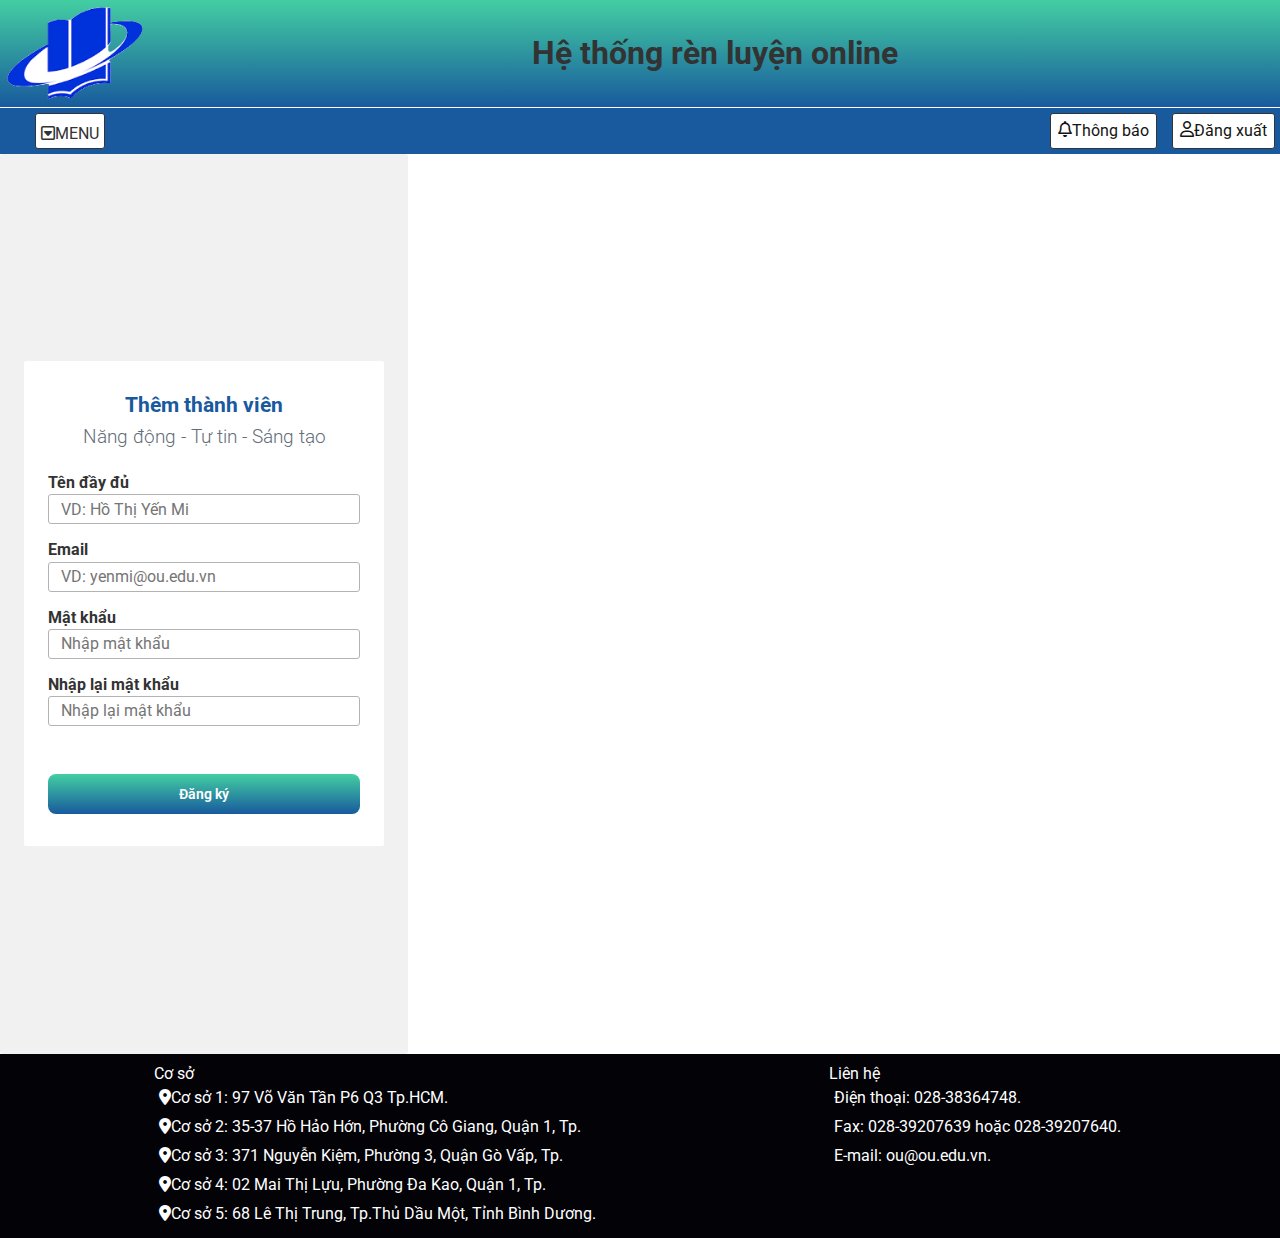
<file: index4.html>
<!DOCTYPE html>
<html lang="en">
<head>
    <meta charset="UTF-8">
    <meta name="viewport" content="width=device-width, initial-scale=1.0">
    <title>Quản lý</title>
    <link rel="stylesheet" href="CSS/style4.css" />
    <link rel="preconnect" href="https://fonts.googleapis.com">
<link rel="preconnect" href="https://fonts.gstatic.com" crossorigin>
<link href="https://fonts.googleapis.com/css2?family=Roboto:wght@300;400;500;700&display=swap" rel="stylesheet">
<link href="https://cdnjs.cloudflare.com/ajax/libs/font-awesome/6.4.0/css/all.min.css" rel="stylesheet" />
</head>
<body onload="renderStudent()">
    <div id="wrapper">
        <div id="header">
            <div class="flex">
                <img class="img-logo" src="img/logo.png" alt="OU" />
                <h1 class="text-header">Hệ thống rèn luyện online</h1>
                <div></div>
            </div>
        </div>
        <!-- end header -->
        <nav class="main-menu">
            <div class="flex " >
                <ul class="navbar1">
                    <li class="navbar-item "><a></a><i class="fa-regular fa-square-caret-down"></i>MENU</a>
                        <ul class="sub-menu">
                            <li><a href="index7.html">Trang chủ</a></li>
                            <!-- <li><a href="">Đánh giá rèn luyện</a></li> -->
                            <li><a href="index4.html">Đăng kí sinh viên</a></li>
                            <li><a href="index5.html">Hồ sơ cá nhân</a></li>
                        </ul>
                    </li>
                </ul>
                <ul  class="navbar2 flex">
                    <li class="navbar-item"><a class="navbar-item-link"><i class="fa-regular fa-bell"></i>Thông báo</a>
                        <div class="notify">
                            <div class="notify__h4">
                                <h4>Thông báo mới nhận</h4>
                            </div>
                            <ul>
                                <li class="notify-item notify-item--viewed">
                                    <a href="index13.html" class="notify-link">
                                        <img src="img/notify1.jpg" alt="Hình ảnh" class="notify-img">
                                         <div class="notify-ifno">
                                             <span class="notify-name">HOẠT ĐỘNG THẮP NẾN TRI ÂN ANH HÙNG, LIỆT SỸ</span> 
                                              <span class="notify-decrition">Nhằm 76 năm Ngày Thương binh - Liệt sỹ (27/07/1947 - 27/07/2023), các đội hình của chiến dịch Mùa Hè Xanh 2023 đã tổ chức thắp nến tri ân...</span>
                                         </div>
                                     </a>
                                </li>
                                <li class="notify-item notify-item--viewed">
                                    <a href="index8.html" class="notify-link">
                                        <img src="img/notify2.jpg" alt="Hình ảnh" class="notify-img">
                                         <div class="notify-ifno">
                                             <span class="notify-name">HỘI THẢO VƯỢT QUA RÀO CẢN TÂM LÝ TRONG QUÁ TRÌNH TÌM VIỆC</span> 
                                              <span class="notify-decrition">Xin chào các bạn, Đội hình Văn hóa - Kỹ năng đã quay trở lại rồi đây! Tuần này, Đội hình chúng mình sẽ đưa các tham quan vùng đất Tây Nguyên ...</span>
                                         </div>
                                     </a>
                                </li><li class="notify-item notify-item--viewed">
                                    <a href="index9.html" class="notify-link ">
                                        <img src="img/notify3.jpg" alt="Hình ảnh" class="notify-img">
                                         <div class="notify-ifno">
                                             <span class="notify-name">NGÀY HỘI VIỆC LÀM – OU JOB FAIR 2023</span> 
                                              <span class="notify-decrition">
                                                Còn suy nghĩ đắn đo làm chi nữa các Boss hãy nhanh cái tay lẹ cái chân đăng kí dự thi để rinh thật nhiều giải thưởng thật đặc biệt từ Stop nhaaa...
                                              </span>
                                         </div>
                                     </a>
                                </li><li class="notify-item notify-item--viewed">
                                    <a href="index10.html" class="notify-link">
                                        <img src="img/notify4.jpg" alt="Hình ảnh" class="notify-img">
                                         <div class="notify-ifno">
                                             <span class="notify-name">TÁI CHẾ RÁC NHỰA, THAY ĐỔI VÒNG ĐỜI CÙNG THIẾU NHI</span> 
                                              <span class="notify-decrition">
                                                Nhằm hưởng ứng hoạt động cao điểm “Chủ nhật xanh”, vào sáng ngày 23/07/2023 trên địa bàn Thành phố Hồ Chí Minh, chiến sĩ tình nguyện ...
                                              </span>
                                         </div>
                                     </a>
                                </li><li class="notify-item notify-item--viewed">
                                    <a href="index11.html" class="notify-link">
                                        <img src="img/notify5.jpg" alt="Hình ảnh" class="notify-img">
                                         <div class="notify-ifno">
                                             <span class="notify-name">CÁC HOẠT ĐỘNG TRONG CHIẾN DỊCH MÙA HÈ XANH 2023</span> 
                                              <span class="notify-decrition">
                                                Nhằm hưởng ứng hoạt động cao điểm “Chiến sĩ tình nguyện uống nước nhớ nguồn, tham gia đảm bảo an ninh xã hội” ngày 23/07/2023...
                                              </span>
                                         </div>
                                     </a>
                                </li>
                            </ul>
                            <footer class="notify-footer">
                                <a href=" " class="notify-footer-btn">Xem tất cả</a>
                            </footer>
                        </div>
                    </li>
                    <li class="navbar-item"><a href="index.html"><i class="fa-regular fa-user"></i>Đăng xuất</a>
                    </li>
                </ul>
            </div>
        </nav>
        <div id="container" class="flex">
             <div id="container1">
                <div class="main" onsubmit="signup()">
                    <form action="" method="POST" class="form" id="form-1"  >
                        <h3 class="heading">Thêm thành viên</h3>
                        <p class="desc">Năng động - Tự tin - Sáng tạo</p>
                
                        <div class="spacer"></div>
                
                        <div class="form-group">
                          <label for="fullname" class="form-label">Tên đầy đủ</label>
                          <input id="fullname" name="fullname" type="text" placeholder="VD: Hồ Thị Yến Mi" class="form-control">
                          <span class="form-message"></span>
                        </div>
                
                        <div class="form-group">
                          <label for="email" class="form-label">Email</label>
                          <input id="email" name="email" type="text" placeholder="VD: yenmi@ou.edu.vn" class="form-control">
                          <span class="form-message"></span>
                        </div>
                
                        <div class="form-group">
                          <label for="password" class="form-label">Mật khẩu</label>
                          <input id="password" name="password" type="password" placeholder="Nhập mật khẩu" class="form-control">
                          <span class="form-message"></span>
                        </div>
                
                        <div class="form-group">
                          <label for="password_confirmation" class="form-label">Nhập lại mật khẩu</label>
                          <input id="password_confirmation" name="password_confirmation" placeholder="Nhập lại mật khẩu" type="password" class="form-control">
                          <span class="form-message"></span>
                        </div>
                        <div class="form-group">
                            <input id="index"  type="hidden"  class="form-control">
                        </div>
                        <button  id="form-submit">Đăng ký</button>
                        <button  id="update">Cập nhật</button>

                        
                      </form>
                    
                </div>
            </div>
             <div id="container2">
                <div class="list-student" id="list-student">
                    <h2>Danh sách sinh viên</h2>
                    <table id="grid-student" style="width:100%" border="1" cellpadding="0" cellpadding="0">
                        <tr>
                            <td>#</td>
                            <td>Họ và tên</td>
                            <td>Email</td>
                        </tr>
                    </table>
                </div>

            </div>  
        </div>            
        <div class="backtop">
            <i class="fa-solid fa-chevron-up"></i>
        </div>                   
        <!-- end wr-content -->
        <div id="footer">
            <div class="footer-left">
                <div class="footer-item1">Cơ sở</div>
                <ul>
                    <li class="item-coso"><i class="fa-solid fa-location-dot"></i>Cơ sở 1: 97 Võ Văn Tần P6 Q3 Tp.HCM.</li>
                    <li class="item-coso"><i class="fa-solid fa-location-dot"></i>Cơ sở 2: 35-37 Hồ Hảo Hớn, Phường Cô Giang, Quận 1, Tp.</li>
                    <li class="item-coso"><i class="fa-solid fa-location-dot"></i>Cơ sở 3: 371 Nguyễn Kiệm, Phường 3, Quận Gò Vấp, Tp.</li>
                    <li class="item-coso"><i class="fa-solid fa-location-dot"></i>Cơ sở 4: 02 Mai Thị Lựu, Phường Đa Kao, Quận 1, Tp.</li>
                    <li class="item-coso"><i class="fa-solid fa-location-dot"></i>Cơ sở 5: 68 Lê Thị Trung, Tp.Thủ Dầu Một, Tỉnh Bình Dương.</li>
                </ul>
            </div>
            <div class="footer-right">
                <div class="footer-contact">Liên hệ</div>
                <ul>
                    <li class="item-lienhe">Điện thoại: 028-38364748.</li>
                    <li class="item-lienhe">Fax: 028-39207639 hoặc 028-39207640.</li>
                    <li class="item-lienhe">E-mail: ou@ou.edu.vn.</li>
                    <li class="item-lienhe"></li>
                    <li class="item-lienhe"></li>
                </ul>
            </div>

        </div>
     </div>


        <!-- end footer -->
    </div>
    <script src="js/java.js"></script>

    <script src="js/javascript.js"></script>
    <script src="js/javascript4.js"></script>
    <script>
  
        document.addEventListener('DOMContentLoaded', function () {
          Validator({
            form: '#form-1',
            formGroupSelector: '.form-group',
            errorSelector: '.form-message',
            rules: [
              Validator.isRequired('#fullname', 'Vui lòng nhập tên đầy đủ của bạn'),
              Validator.isEmail('#email'),
              Validator.minLength('#password', 6),
            ],
            onSubmit: function (data) {
              console.log(data);
            }
          });
        });
  
      </script>
</body>
</html>
</file>
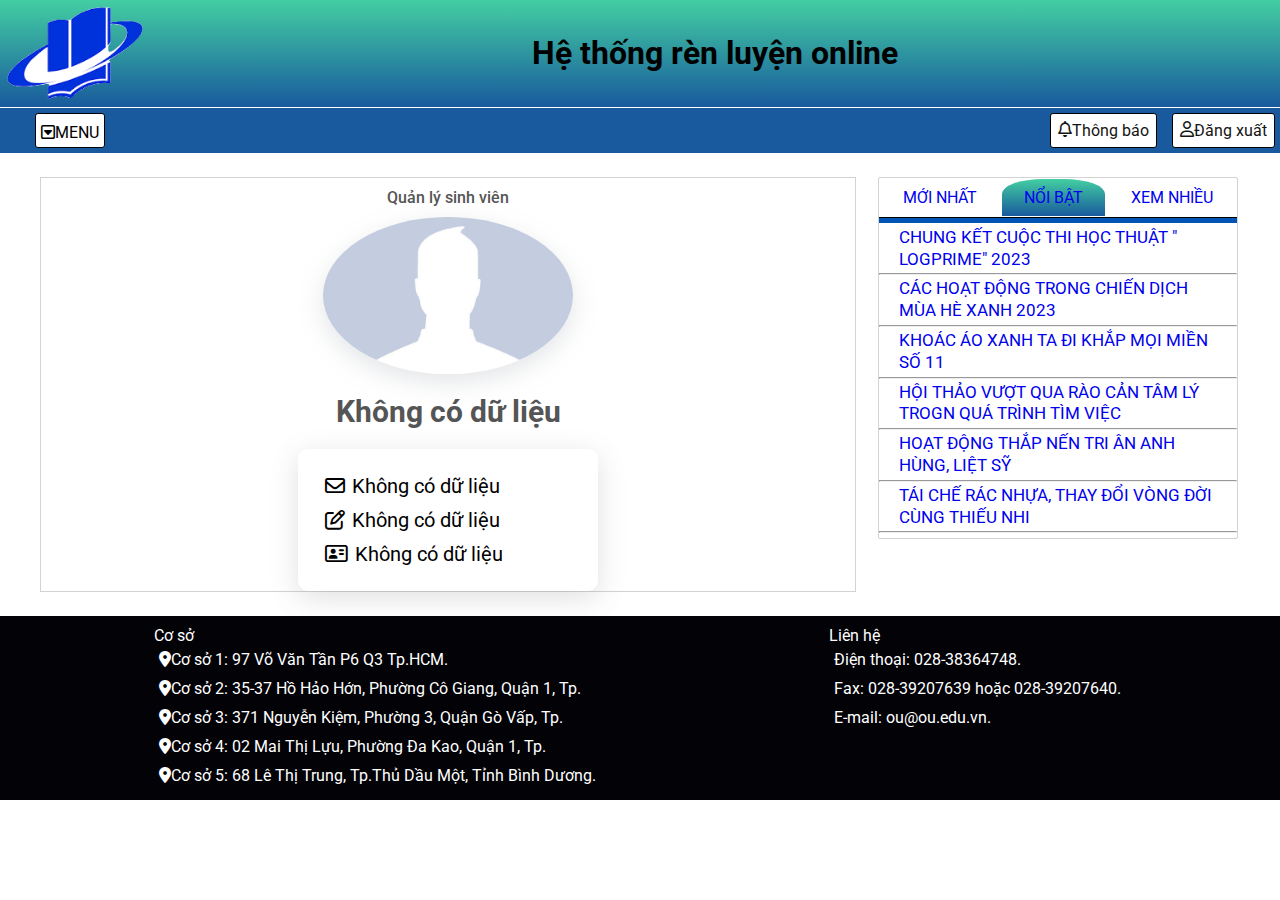
<file: index5.html>
<!DOCTYPE html>
<html lang="en">
<head>
    <meta charset="UTF-8">
    <meta name="viewport" content="width=device-width, initial-scale=1.0">
    <title>Hồ sơ</title>
    <link rel="stylesheet" href="CSS/style.css" />
    <link rel="stylesheet" href="CSS/style5.css" />
    <link rel="preconnect" href="https://fonts.googleapis.com">
<link rel="preconnect" href="https://fonts.gstatic.com" crossorigin>
<link href="https://fonts.googleapis.com/css2?family=Roboto:wght@300;400;500;700&display=swap" rel="stylesheet">
<link href="https://cdnjs.cloudflare.com/ajax/libs/font-awesome/6.4.0/css/all.min.css" rel="stylesheet" />
<link rel="stylesheet" href="https://code.jquery.com/jquery-3.7.0.min.js">
</head>
<body>
    <div id="wrapper">
        <div id="header">
            <div class="flex">
                <img class="img-logo" src="img/logo.png" alt="OU" />
                <h1 class="text-header">Hệ thống rèn luyện online</h1>
                <div></div>
            </div>
        </div>
        <!-- end header -->
        <nav class="main-menu">
            <div class="flex " >
                <ul class="navbar1">
                    <li class="navbar-item "><a></a><i class="fa-regular fa-square-caret-down"></i>MENU</a>
                        <ul class="sub-menu">
                            <li><a href="index7.html">Trang chủ</a></li>
                            <li><a href="index4.html">Đăng kí sinh viên</a></li>
                            <!-- <li><a href="">Xếp loại</a></li> -->
                            <li><a href="index5.html">Hồ sơ cá nhân</a></li>
                        </ul>
                    </li>
                </ul>
                <ul  class="navbar2 flex">
                    <li class="navbar-item"><a class="navbar-item-link"><i class="fa-regular fa-bell"></i>Thông báo</a>
                        <div class="notify">
                            <div class="notify__h4">
                                <h4>Thông báo mới nhận</h4>
                            </div>
                            <ul>
                                <li class="notify-item notify-item--viewed">
                                    <a href="index13.html" class="notify-link">
                                        <img src="img/notify1.jpg" alt="Hình ảnh" class="notify-img">
                                         <div class="notify-ifno">
                                             <span class="notify-name">HOẠT ĐỘNG THẮP NẾN TRI ÂN ANH HÙNG, LIỆT SỸ</span> 
                                              <span class="notify-decrition">Nhằm 76 năm Ngày Thương binh - Liệt sỹ (27/07/1947 - 27/07/2023), các đội hình của chiến dịch Mùa Hè Xanh 2023 đã tổ chức thắp nến tri ân...</span>
                                         </div>
                                     </a>
                                </li>
                                <li class="notify-item notify-item--viewed">
                                    <a href="index8.html" class="notify-link">
                                        <img src="img/notify2.jpg" alt="Hình ảnh" class="notify-img">
                                         <div class="notify-ifno">
                                             <span class="notify-name">HỘI THẢO VƯỢT QUA RÀO CẢN TÂM LÝ TROGN QUÁ TRÌNH TÌM VIỆC</span> 
                                              <span class="notify-decrition">Xin chào các bạn, Đội hình Văn hóa - Kỹ năng đã quay trở lại rồi đây! Tuần này, Đội hình chúng mình sẽ đưa các tham quan vùng đất Tây Nguyên ...</span>
                                         </div>
                                     </a>
                                </li><li class="notify-item notify-item--viewed">
                                    <a href="index9.html" class="notify-link ">
                                        <img src="img/notify3.jpg" alt="Hình ảnh" class="notify-img">
                                         <div class="notify-ifno">
                                             <span class="notify-name">NGÀY HỘI VIỆC LÀM – OU JOB FAIR 2023</span> 
                                              <span class="notify-decrition">
                                                Còn suy nghĩ đắn đo làm chi nữa các Boss hãy nhanh cái tay lẹ cái chân đăng kí dự thi để rinh thật nhiều giải thưởng thật đặc biệt từ Stop nhaaa...
                                              </span>
                                         </div>
                                     </a>
                                </li><li class="notify-item notify-item--viewed">
                                    <a href="index10.html" class="notify-link">
                                        <img src="img/notify4.jpg" alt="Hình ảnh" class="notify-img">
                                         <div class="notify-ifno">
                                             <span class="notify-name">TÁI CHẾ RÁC NHỰA, THAY ĐỔI VONGF ĐỜI CÙNG THIẾU NHI</span> 
                                              <span class="notify-decrition">
                                                Nhằm hưởng ứng hoạt động cao điểm “Chủ nhật xanh”, vào sáng ngày 23/07/2023 trên địa bàn Thành phố Hồ Chí Minh, chiến sĩ tình nguyện ...
                                              </span>
                                         </div>
                                     </a>
                                </li><li class="notify-item notify-item--viewed">
                                    <a href="index11.html" class="notify-link">
                                        <img src="img/notify5.jpg" alt="Hình ảnh" class="notify-img">
                                         <div class="notify-ifno">
                                             <span class="notify-name">CÁC HOẠT ĐỘNG TRONG CHIẾN DỊCH MÙA HÈ XANH 2023</span> 
                                              <span class="notify-decrition">
                                                Nhằm hưởng ứng hoạt động cao điểm “Chiến sĩ tình nguyện uống nước nhớ nguồn, tham gia đảm bảo an ninh xã hội” ngày 23/07/2023...
                                              </span>
                                         </div>
                                     </a>
                                </li>
                            </ul>
                            <footer class="notify-footer">
                                <a href=" " class="notify-footer-btn">Xem tất cả</a>
                            </footer>
                        </div>
                    </li>
                    <li class="navbar-item"><a href="index.html"><i class="fa-regular fa-user"></i>Đăng xuất</a>
                    </li>
                </ul>
            </div>
        </nav>
        <div id="container">
            <div id="container1">                
                <div class="taikhoan">
                    <p>Quản lý sinh viên</p>
                    <div class="avarta">
                        <i class="fas fa-camera"></i>
                        <img src="img/avata.jpg" alt="">
                    </div>
                 <div id="avarta-main">
                    <h3 class="avatar-text"></h3>
                    <div class="account">
                        <p><i class="far fa-envelope"></i></p>
                        <p><i class="fa-regular fa-pen-to-square"></i></p>
                        <p><i class="fa-regular fa-address-card"></i></p>
                    </div>
                 </div>
        
                    
        
                    
        
                </div>
            </div>  
            <div id="container2">
                
                    
                <div class="container2-form">
                    
                    <ul class="form-items">
                        <li><a href="#" data-li="form-item1 "><span>MỚI NHẤT</span></a></li>
                        <li><a href="#" data-li="form-item2 " class="active" ><span>NỔI BẬT</span></a></li>
                        <li><a href="#" data-li="form-item3 " ><span>XEM NHIỀU</span></a></li>
                    </ul>
                    <h3 class="form-gach">
                    </h3>
                    <ul class="tab-container">
                       <li class="tab-content1 ">
                         <ul class="form-item1 item" >
                            <li><a class="form-text1" href="index12.html">CHUNG KẾT CUỘC THI HỌC THUẬT " LOGPRIME" 2023</a></li>
                            <hr>
                            <li><a class="form-text1" href="index9.html">CÁC HOẠT ĐỘNG TRONG CHIẾN DỊCH MÙA HÈ XANH 2023</a></li>
                            <hr>
                            <li><a class="form-text1" href="index12.html">KHOÁC ÁO XANH TA ĐI KHẮP MỌI MIỀN SỐ 11</a></li>
                            <hr>
                            <li><a class="form-text1" href="index8.html">HỘI THẢO VƯỢT QUA RÀO CẢN TÂM LÝ TROGN QUÁ TRÌNH TÌM VIỆC</a></li>
                            <hr>
                            <li><a class="form-text1" href="index13.html">HOẠT ĐỘNG THẮP NẾN TRI ÂN ANH HÙNG, LIỆT SỸ</a></li>
                            <hr>
                            <li><a class="form-text1" href="index10.html">TÁI CHẾ RÁC NHỰA, THAY ĐỔI VÒNG ĐỜI CÙNG THIẾU NHI</a></li>
                            <hr>
                         </ul>
                       </li>
                       <li class="tab-content2" >
                        <ul class="form-item2 item" style="display:none">
                            <li><a class="form-text2" href="index12.html">CHUNG KẾT CUỘC THI HỌC THUẬT " LOGPRIME" 2023</a></li>
                            <hr>
                            <li><a class="form-text2" href="index11.html">CÁC HOẠT ĐỘNG TRONG CHIẾN DỊCH MÙA HÈ XANH 2023</a></li>
                            <hr>
                            <li><a class="form-text2" href="index10.html">TÁI CHẾ RÁC NHỰA, THAY ĐỔI VÒNG ĐỜI CÙNG THIẾU NHI</a></li>
                            <hr>
                            <li><a class="form-text2" href="index13.html">HOẠT ĐỘNG THẮP NẾN TRI ÂN ANH HÙNG, LIỆT SỸ</a></li>
                            <hr>
                            <li><a class="form-text2" href="index8.html">HỘI THẢO VƯỢT QUA RÀO CẢN TÂM LÝ TROGN QUÁ TRÌNH TÌM VIỆC</a></li>
                            <hr>
                            <li><a class="form-text2" href="index12.html">KHOÁC ÁO XANH TA ĐI KHẮP MỌI MIỀN SỐ 11</a></li>
                        </ul>
                       </li>
                       <li class="tab-content3" >
                        <ul class="form-item3 item" style="display:none">
                            <li><a class="form-text3" href="index12.html">KHOÁC ÁO XANH TA ĐI KHẮP MỌI MIỀN SỐ 11</a></li>
                            <hr>
                            <li><a class="form-text3" href="index12.html">CHUNG KẾT CUỘC THI HỌC THUẬT " LOGPRIME" 2023</a></li>
                            <hr>
                            <li><a class="form-text3" href="index10.html">TÁI CHẾ RÁC NHỰA, THAY ĐỔI VÒNG ĐỜI CÙNG THIẾU NHI</a></li>
                            <hr>
                            <li><a class="form-text3" href="index8.html">HỘI THẢO VƯỢT QUA RÀO CẢN TÂM LÝ TRONG QUÁ TRÌNH TÌM VIỆC</a></li>
                            <hr>
                            <li><a class="form-text3" href="index11.html">CÁC HOẠT ĐỘNG TRONG CHIẾN DỊCH MÙA HÈ XANH 2023</a></li>
                            <hr>
                            <li><a class="form-text3" href="index13.html">HOẠT ĐỘNG THẮP NẾN TRI ÂN ANH HÙNG, LIỆT SỸ</a></li>
                        </ul>
                       </li>
                    </ul>
                
            </div>
             </div>
        </div>        
        <div class="backtop">
            <i class="fa-solid fa-chevron-up"></i>
        </div>                       
        <!-- end wr-content -->
        <div id="footer">
            <div class="footer-left">
                <div class="footer-item1">Cơ sở</div>
                <ul>
                    <li class="item-coso"><i class="fa-solid fa-location-dot"></i>Cơ sở 1: 97 Võ Văn Tần P6 Q3 Tp.HCM.</li>
                    <li class="item-coso"><i class="fa-solid fa-location-dot"></i>Cơ sở 2: 35-37 Hồ Hảo Hớn, Phường Cô Giang, Quận 1, Tp.</li>
                    <li class="item-coso"><i class="fa-solid fa-location-dot"></i>Cơ sở 3: 371 Nguyễn Kiệm, Phường 3, Quận Gò Vấp, Tp.</li>
                    <li class="item-coso"><i class="fa-solid fa-location-dot"></i>Cơ sở 4: 02 Mai Thị Lựu, Phường Đa Kao, Quận 1, Tp.</li>
                    <li class="item-coso"><i class="fa-solid fa-location-dot"></i>Cơ sở 5: 68 Lê Thị Trung, Tp.Thủ Dầu Một, Tỉnh Bình Dương.</li>
                </ul>
            </div>
            <div class="footer-right">
                <div class="footer-contact">Liên hệ</div>
                <ul>
                    <li class="item-lienhe">Điện thoại: 028-38364748.</li>
                    <li class="item-lienhe">Fax: 028-39207639 hoặc 028-39207640.</li>
                    <li class="item-lienhe">E-mail: ou@ou.edu.vn.</li>
                    <li class="item-lienhe"></li>
                    <li class="item-lienhe"></li>
                </ul>
            </div>

        </div>
     </div>


        <!-- end footer -->
 </div>
 <script src="js/java.js"> </script>
    <script src="js/javascript2.js"></script>
    
</body>
</html>
</file>
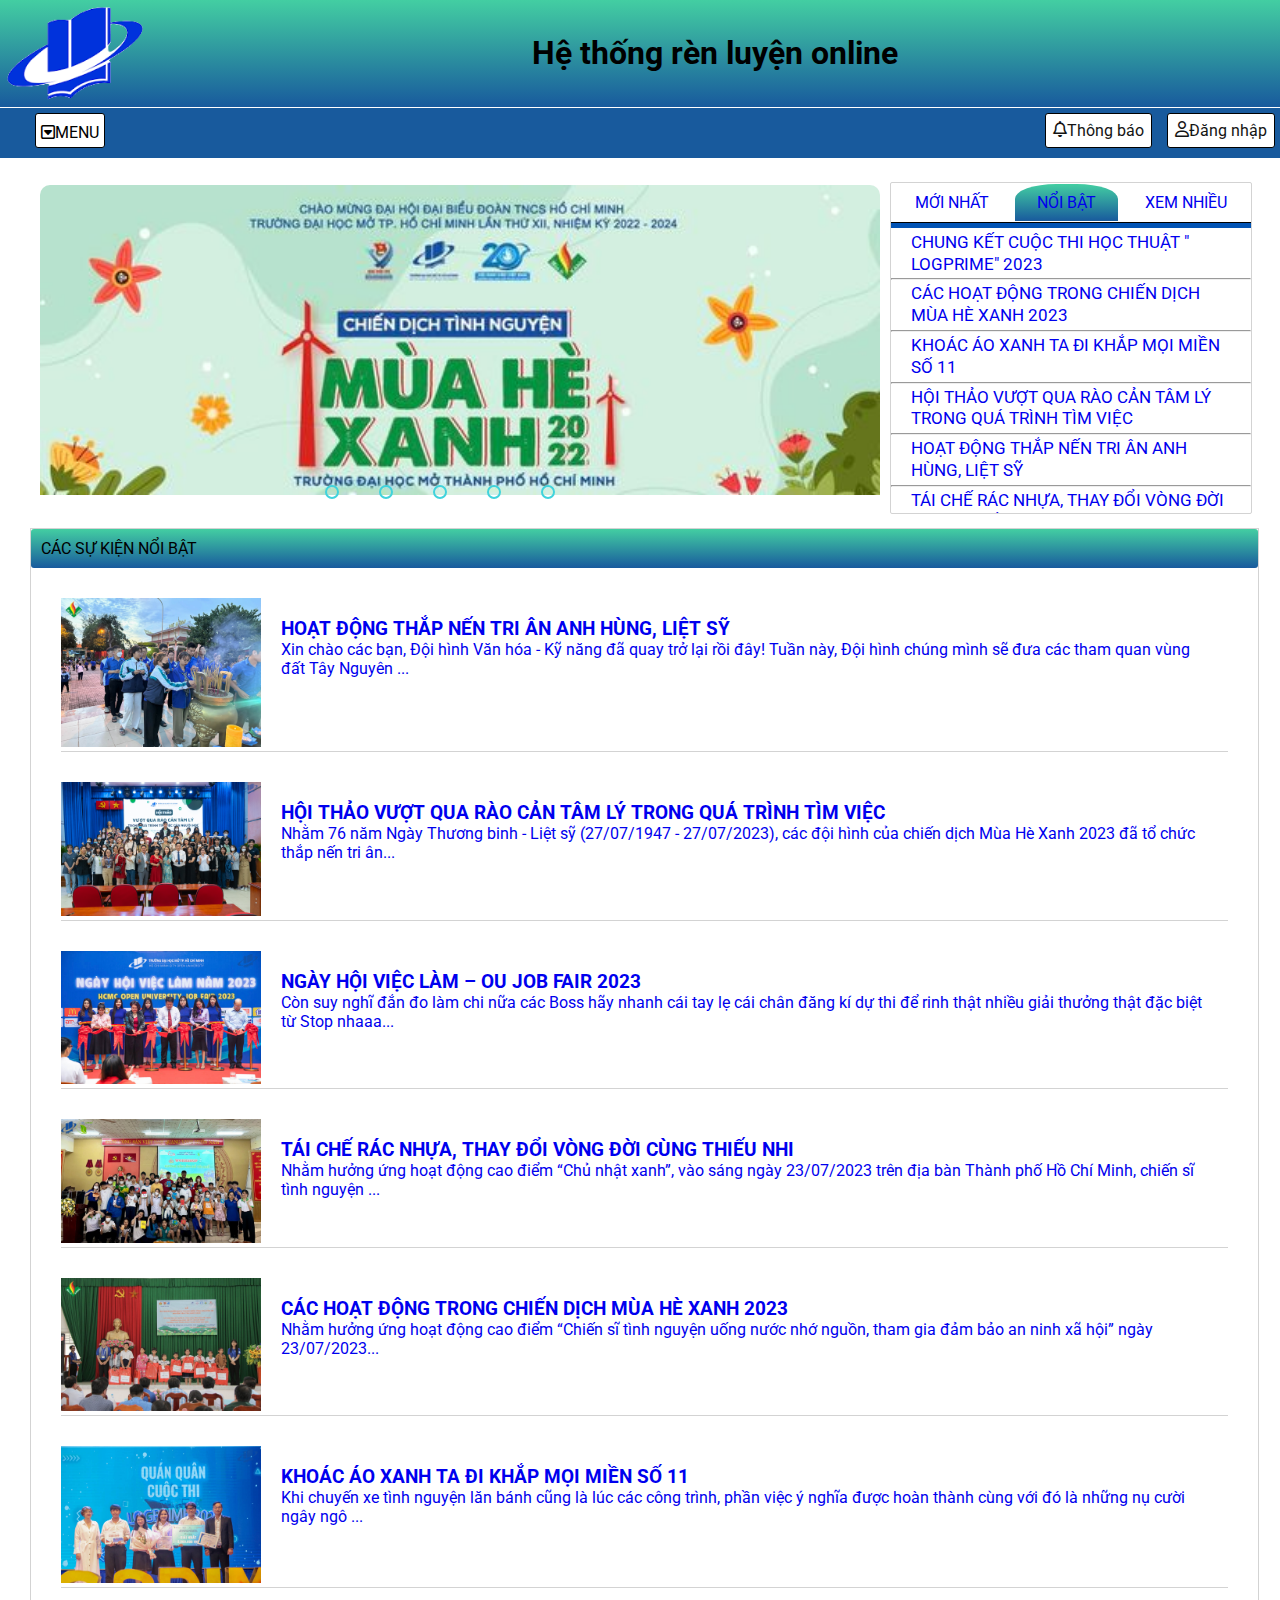
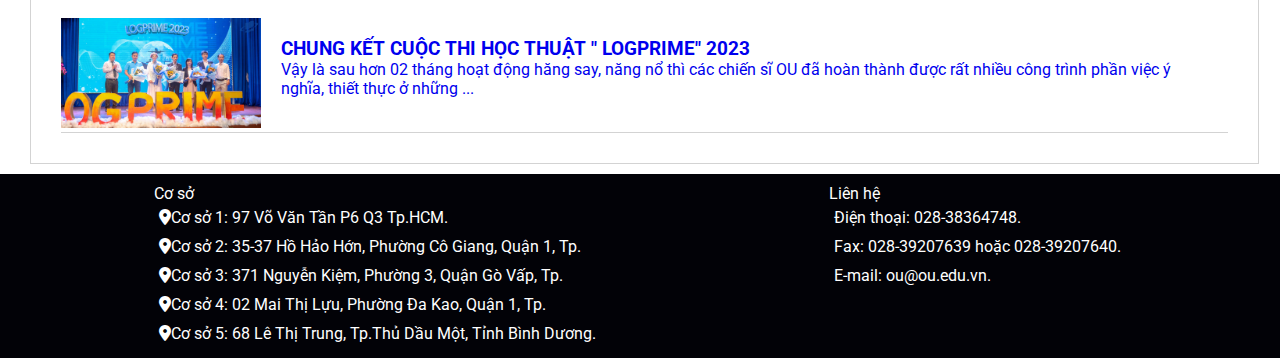
<file: index6.html>
<!DOCTYPE html>
<html lang="en">
<head>
    <meta charset="UTF-8">
    <meta name="viewport" content="width=device-width, initial-scale=1.0">
    <meta name="viewport" content="width=device-width, maximum-scale=1.0, initial-scale=1.0, user-scalable=no">
    <title>Trang chủ</title>
    <link rel="stylesheet" href="CSS/slider.css" />
    <link rel="preconnect" href="https://fonts.googleapis.com">
<link rel="preconnect" href="https://fonts.gstatic.com" crossorigin>
<link href="https://fonts.googleapis.com/css2?family=Roboto:wght@300;400;500;700&display=swap" rel="stylesheet">
<link href="https://cdnjs.cloudflare.com/ajax/libs/font-awesome/6.4.0/css/all.min.css" rel="stylesheet" />
<link rel="stylesheet" href="https://code.jquery.com/jquery-3.7.0.min.js">
</head>
<body>
    <div id="wrapper">
        <div id="header">
            <div class="flex">
                <img class="img-logo" src="img/logo.png" alt="OU" />
                <h1 class="text-header">Hệ thống rèn luyện online</h1>
                <div></div>
            </div>
        </div>
        <!-- end header -->
        <nav class="main-menu">
            <div class="flex " >
                <ul class="navbar1">
                    <li class="navbar-item  toggle"><a></a><i class="fa-regular fa-square-caret-down"></i>MENU</a>
                        <ul class="sub-menu">
                            <li><a href="index6.html">Trang chủ</a></li>
                            <li><a href="index1.html">Đánh giá rèn luyện</a></li>
                            
                            <li><a href="index3.html">Hồ sơ cá nhân</a></li>
                        </ul>
                    </li>
                </ul>
                <ul  class="navbar2 flex">
                    <li class="navbar-item"><a class="navbar-item-link"><i class="fa-regular fa-bell"></i>Thông báo</a>
                        <div class="notify">
                            <div class="notify__h4">
                                <h4>Thông báo mới nhận</h4>
                            </div>
                            <ul>
                                <li class="notify-item notify-item--viewed">
                                    <a href="index13.html" class="notify-link">
                                        <img src="img/notify1.jpg" alt="Hình ảnh" class="notify-img">
                                         <div class="notify-ifno">
                                             <span class="notify-name">HOẠT ĐỘNG THẮP NẾN TRI ÂN ANH HÙNG, LIỆT SỸ</span> 
                                              <span class="notify-decrition">Nhằm 76 năm Ngày Thương binh - Liệt sỹ (27/07/1947 - 27/07/2023), các đội hình của chiến dịch Mùa Hè Xanh 2023 đã tổ chức thắp nến tri ân...</span>
                                         </div>
                                     </a>
                                </li>
                                <li class="notify-item notify-item--viewed">
                                    <a href="index8.html" class="notify-link">
                                        <img src="img/notify2.jpg" alt="Hình ảnh" class="notify-img">
                                         <div class="notify-ifno">
                                             <span class="notify-name">HỘI THẢO VƯỢT QUA RÀO CẢN TÂM LÝ TROGN QUÁ TRÌNH TÌM VIỆC</span> 
                                              <span class="notify-decrition">Xin chào các bạn, Đội hình Văn hóa - Kỹ năng đã quay trở lại rồi đây! Tuần này, Đội hình chúng mình sẽ đưa các tham quan vùng đất Tây Nguyên ...</span>
                                         </div>
                                     </a>
                                </li><li class="notify-item notify-item--viewed">
                                    <a href="index9.html" class="notify-link ">
                                        <img src="img/notify3.jpg" alt="Hình ảnh" class="notify-img">
                                         <div class="notify-ifno">
                                             <span class="notify-name">NGÀY HỘI VIỆC LÀM – OU JOB FAIR 2023</span> 
                                              <span class="notify-decrition">
                                                Còn suy nghĩ đắn đo làm chi nữa các Boss hãy nhanh cái tay lẹ cái chân đăng kí dự thi để rinh thật nhiều giải thưởng thật đặc biệt từ Stop nhaaa...
                                              </span>
                                         </div>
                                     </a>
                                </li><li class="notify-item notify-item--viewed">
                                    <a href="index10.html" class="notify-link">
                                        <img src="img/notify4.jpg" alt="Hình ảnh" class="notify-img">
                                         <div class="notify-ifno">
                                             <span class="notify-name">TÁI CHẾ RÁC NHỰA, THAY ĐỔI VONGF ĐỜI CÙNG THIẾU NHI</span> 
                                              <span class="notify-decrition">
                                                Nhằm hưởng ứng hoạt động cao điểm “Chủ nhật xanh”, vào sáng ngày 23/07/2023 trên địa bàn Thành phố Hồ Chí Minh, chiến sĩ tình nguyện ...
                                              </span>
                                         </div>
                                     </a>
                                </li><li class="notify-item notify-item--viewed">
                                    <a href="index11.html" class="notify-link">
                                        <img src="img/notify5.jpg" alt="Hình ảnh" class="notify-img">
                                         <div class="notify-ifno">
                                             <span class="notify-name">CÁC HOẠT ĐỘNG TRONG CHIẾN DỊCH MÙA HÈ XANH 2023</span> 
                                              <span class="notify-decrition">
                                                Nhằm hưởng ứng hoạt động cao điểm “Chiến sĩ tình nguyện uống nước nhớ nguồn, tham gia đảm bảo an ninh xã hội” ngày 23/07/2023...
                                              </span>
                                         </div>
                                     </a>
                                </li>
                            </ul>
                            <footer class="notify-footer">
                                <a href=" " class="notify-footer-btn">Xem tất cả</a>
                            </footer>
                        </div>
                    </li>
                    <li class="navbar-item"><a href="index.html"><i class="fa-regular fa-user"></i>Đăng xuất</a>
                    </li>
                </ul>
            </div>
        </nav>
        <div id="container">
            <div class="slider">
                <div class="slides">
                    <input type="radio" name="radio-btn" id="radio1">
                    <input type="radio" name="radio-btn" id="radio2">
                    <input type="radio" name="radio-btn" id="radio3">
                    <input type="radio" name="radio-btn" id="radio4">
                    <input type="radio" name="radio-btn" id="radio5">
                    <div class="slide first">
                        <img src="img/slide1.jpg" alt="">
        
                    </div>
                    <div class="slide">
                        <img src="img/slide2.jpg" alt="">
                    </div>
                    <div class="slide">
                        <img src="img/slide3.jpg" alt="">
                    </div>
                    <div class="slide">
                        <img src="img/slide4.jpg" alt="">
                    </div>
                    <div class="slide">
                        <img src="img/slide5.jpg" alt="">
                    </div>
                    <div class="navigation-auto">
                        <div class="auto-btn1"></div>
                        <div class="auto-btn2"></div>
                        <div class="auto-btn3"></div>
                        <div class="auto-btn4"></div>
                        <div class="auto-btn5"></div>
                    </div>
                </div>
                
            </div>
            <div id="container2">
                
                <div class="container2-form">
                    
                        <ul class="form-items">
                            <li><a href="#" data-li="form-item1 "><span>MỚI NHẤT</span></a></li>
                            <li><a href="#" data-li="form-item2 " class="active" ><span>NỔI BẬT</span></a></li>
                            <li><a href="#" data-li="form-item3 " ><span>XEM NHIỀU</span></a></li>
                        </ul>
                        <h3 class="form-gach">
                        </h3>
                        <ul class="tab-container">
                           <li class="tab-content1 ">
                             <ul class="form-item1 item" >
                                <li><a class="form-text1" href="index12.html">CHUNG KẾT CUỘC THI HỌC THUẬT " LOGPRIME" 2023</a></li>
                                <hr>
                                <li><a class="form-text1" href="index9.html">CÁC HOẠT ĐỘNG TRONG CHIẾN DỊCH MÙA HÈ XANH 2023</a></li>
                                <hr>
                                <li><a class="form-text1" href="index12.html">KHOÁC ÁO XANH TA ĐI KHẮP MỌI MIỀN SỐ 11</a></li>
                                <hr>
                                <li><a class="form-text1" href="index8.html">HỘI THẢO VƯỢT QUA RÀO CẢN TÂM LÝ TRONG QUÁ TRÌNH TÌM VIỆC</a></li>
                                <hr>
                                <li><a class="form-text1" href="index13.html">HOẠT ĐỘNG THẮP NẾN TRI ÂN ANH HÙNG, LIỆT SỸ</a></li>
                                <hr>
                                <li><a class="form-text1" href="index10.html">TÁI CHẾ RÁC NHỰA, THAY ĐỔI VÒNG ĐỜI CÙNG THIẾU NHI</a></li>
                                <hr>
                             </ul>
                           </li>
                           <li class="tab-content2" >
                            <ul class="form-item2 item" style="display:none">
                                <li><a class="form-text2" href="index12.html">CHUNG KẾT CUỘC THI HỌC THUẬT " LOGPRIME" 2023</a></li>
                                <hr>
                                <li><a class="form-text2" href="index11.html">CÁC HOẠT ĐỘNG TRONG CHIẾN DỊCH MÙA HÈ XANH 2023</a></li>
                                <hr>
                                <li><a class="form-text2" href="index10.html">TÁI CHẾ RÁC NHỰA, THAY ĐỔI VÒNG ĐỜI CÙNG THIẾU NHI</a></li>
                                <hr>
                                <li><a class="form-text2" href="index13.html">HOẠT ĐỘNG THẮP NẾN TRI ÂN ANH HÙNG, LIỆT SỸ</a></li>
                                <hr>
                                <li><a class="form-text2" href="index8.html">HỘI THẢO VƯỢT QUA RÀO CẢN TÂM LÝ TRONG QUÁ TRÌNH TÌM VIỆC</a></li>
                                <hr>
                                <li><a class="form-text2" href="index12.html">KHOÁC ÁO XANH TA ĐI KHẮP MỌI MIỀN SỐ 11</a></li>
                            </ul>
                           </li>
                           <li class="tab-content3" >
                            <ul class="form-item3 item" style="display:none">
                                <li><a class="form-text3" href="index12.html">KHOÁC ÁO XANH TA ĐI KHẮP MỌI MIỀN SỐ 11</a></li>
                                <hr>
                                <li><a class="form-text3" href="index12.html">CHUNG KẾT CUỘC THI HỌC THUẬT " LOGPRIME" 2023</a></li>
                                <hr>
                                <li><a class="form-text3" href="index10.html">TÁI CHẾ RÁC NHỰA, THAY ĐỔI VÒNG ĐỜI CÙNG THIẾU NHI</a></li>
                                <hr>
                                <li><a class="form-text3" href="index8.html">HỘI THẢO VƯỢT QUA RÀO CẢN TÂM LÝ TRONG QUÁ TRÌNH TÌM VIỆC</a></li>
                                <hr>
                                <li><a class="form-text3" href="index11.html">CÁC HOẠT ĐỘNG TRONG CHIẾN DỊCH MÙA HÈ XANH 2023</a></li>
                                <hr>
                                <li><a class="form-text3" href="index13.html">HOẠT ĐỘNG THẮP NẾN TRI ÂN ANH HÙNG, LIỆT SỸ</a></li>
                            </ul>
                           </li>
                        </ul>
                    
                </div>
                
         </div>
            
           
        </div>  
        <div id="container1">
            <div class="container-event">CÁC SỰ KIỆN NỔI BẬT</div>
            <div class="products" id="products">
                <div class="product">
                    <div class="product-item">
                        <div><img src="img/notify1.jpg" alt="iPhone" /></div>
                        <div class="product-text">
                            <h3><a href="index13.html">HOẠT ĐỘNG THẮP NẾN TRI ÂN ANH HÙNG, LIỆT SỸ</a></h3>
                             <p><a href="index13.html">Xin chào các bạn, Đội hình Văn hóa - Kỹ năng đã quay trở lại rồi đây! Tuần này, Đội hình chúng mình sẽ đưa các tham quan vùng đất Tây Nguyên ...</a></p>
                        </div>
                        <a href="javascript:;" class="del"></a>
                    </div>
                    <div class="product-item">
                        <div><img src="img/new8.1.jpg" alt="iPhone" /></div>
                        <div class="product-text">
                            <h3><a href="index8.html">HỘI THẢO VƯỢT QUA RÀO CẢN TÂM LÝ TRONG QUÁ TRÌNH TÌM VIỆC</a></h3>
                             <p><a href="index8.html">Nhằm 76 năm Ngày Thương binh - Liệt sỹ (27/07/1947 - 27/07/2023), các đội hình của chiến dịch Mùa Hè Xanh 2023 đã tổ chức thắp nến tri ân...</a></p>
                        </div>
                        <a href="javascript:;" class="del"></a>
                    </div>
                    <div class="product-item">
                        <div><img src="img/new9.1.jpg" alt="iPhone" /></div>
                        <div class="product-text">
                            <h3><a href="index9.html">NGÀY HỘI VIỆC LÀM – OU JOB FAIR 2023</a></h3>
                             <p><a href="index9.html">Còn suy nghĩ đắn đo làm chi nữa các Boss hãy nhanh cái tay lẹ cái chân đăng kí dự thi để rinh thật nhiều giải thưởng thật đặc biệt từ Stop nhaaa...</a></p>
                        </div>
                        <a href="javascript:;" class="del"></a>
                    </div>
                    <div class="product-item">
                        <div><img src="img/new10.1.jpg" alt="iPhone" /></div>
                        <div class="product-text">
                            <h3><a href="index10.html">TÁI CHẾ RÁC NHỰA, THAY ĐỔI VÒNG ĐỜI CÙNG THIẾU NHI</a></h3>
                             <p><a href="index10.html"> Nhằm hưởng ứng hoạt động cao điểm “Chủ nhật xanh”, vào sáng ngày 23/07/2023 trên địa bàn Thành phố Hồ Chí Minh, chiến sĩ tình nguyện ...</a></p>
                        </div>
                        <a href="javascript:;" class="del"></a>
                    </div>
                    <div class="product-item">
                        <div><img src="img/new11.1.jpg" alt="iPhone" /></div>
                        <div class="product-text">
                            <h3><a href="index11.html">CÁC HOẠT ĐỘNG TRONG CHIẾN DỊCH MÙA HÈ XANH 2023</a></h3>
                             <p><a href="index11.html"> Nhằm hưởng ứng hoạt động cao điểm “Chiến sĩ tình nguyện uống nước nhớ nguồn, tham gia đảm bảo an ninh xã hội” ngày 23/07/2023...</a></p>
                        </div>
                        <a href="javascript:;" class="del"></a>
                    </div>
                    <div class="product-item">
                        <div><img src="img/new12.2.jpg" alt="iPhone" /></div>
                        <div class="product-text">
                            <h3><a href="index12.html"> KHOÁC ÁO XANH TA ĐI KHẮP MỌI MIỀN SỐ 11 </a></h3>
                             <p><a href="index12.html">Khi chuyến xe tình nguyện lăn bánh cũng là lúc các công trình, phần việc ý nghĩa được hoàn thành cùng với đó là những nụ cười ngây ngô ...</a></p>
                        </div>
                        <a href="javascript:;" class="del"></a>
                    </div>
                    <div class="product-item">
                        <div><img src="img/new12.1.jpg" alt="iPhone" /></div>
                        <div class="product-text">
                            <h3><a href="index12.html">CHUNG KẾT CUỘC THI HỌC THUẬT " LOGPRIME" 2023</a></h3>
                             <p><a href="index12.html">Vậy là sau hơn 02 tháng hoạt động hăng say, năng nổ thì các chiến sĩ OU đã hoàn thành được rất nhiều công trình phần việc ý nghĩa, thiết thực ở những ...</a></p>
                        </div>
                        <a href="javascript:;" class="del"></a>
                    </div>
                    
                    
                </div>
            </div>
        </div>    
        <div class="backtop">
            <i class="fa-solid fa-chevron-up"></i>
        </div>                          
        <!-- end wr-content -->
        <div id="footer">
            <div class="footer-left">
                <div class="footer-item1">Cơ sở</div>
                <ul>
                    <li class="item-coso"><i class="fa-solid fa-location-dot"></i>Cơ sở 1: 97 Võ Văn Tần P6 Q3 Tp.HCM.</li>
                    <li class="item-coso"><i class="fa-solid fa-location-dot"></i>Cơ sở 2: 35-37 Hồ Hảo Hớn, Phường Cô Giang, Quận 1, Tp.</li>
                    <li class="item-coso"><i class="fa-solid fa-location-dot"></i>Cơ sở 3: 371 Nguyễn Kiệm, Phường 3, Quận Gò Vấp, Tp.</li>
                    <li class="item-coso"><i class="fa-solid fa-location-dot"></i>Cơ sở 4: 02 Mai Thị Lựu, Phường Đa Kao, Quận 1, Tp.</li>
                    <li class="item-coso"><i class="fa-solid fa-location-dot"></i>Cơ sở 5: 68 Lê Thị Trung, Tp.Thủ Dầu Một, Tỉnh Bình Dương.</li>
                </ul>
            </div>
            <div class="footer-right">
                <div class="footer-contact">Liên hệ</div>
                <ul>
                    <li class="item-lienhe">Điện thoại: 028-38364748.</li>
                    <li class="item-lienhe">Fax: 028-39207639 hoặc 028-39207640.</li>
                    <li class="item-lienhe">E-mail: ou@ou.edu.vn.</li>
                    <li class="item-lienhe"></li>
                    <li class="item-lienhe"></li>
                </ul>
            </div>

        </div>
     </div>


        <!-- end footer -->
    </div>
    <script src="js/java.js"> </script>
    <script src="js/javascript5.js"></script>
    <script src="js/javascript6.js"></script>
<script src="js/slider.js"></script>
</body>
</html>
</file>
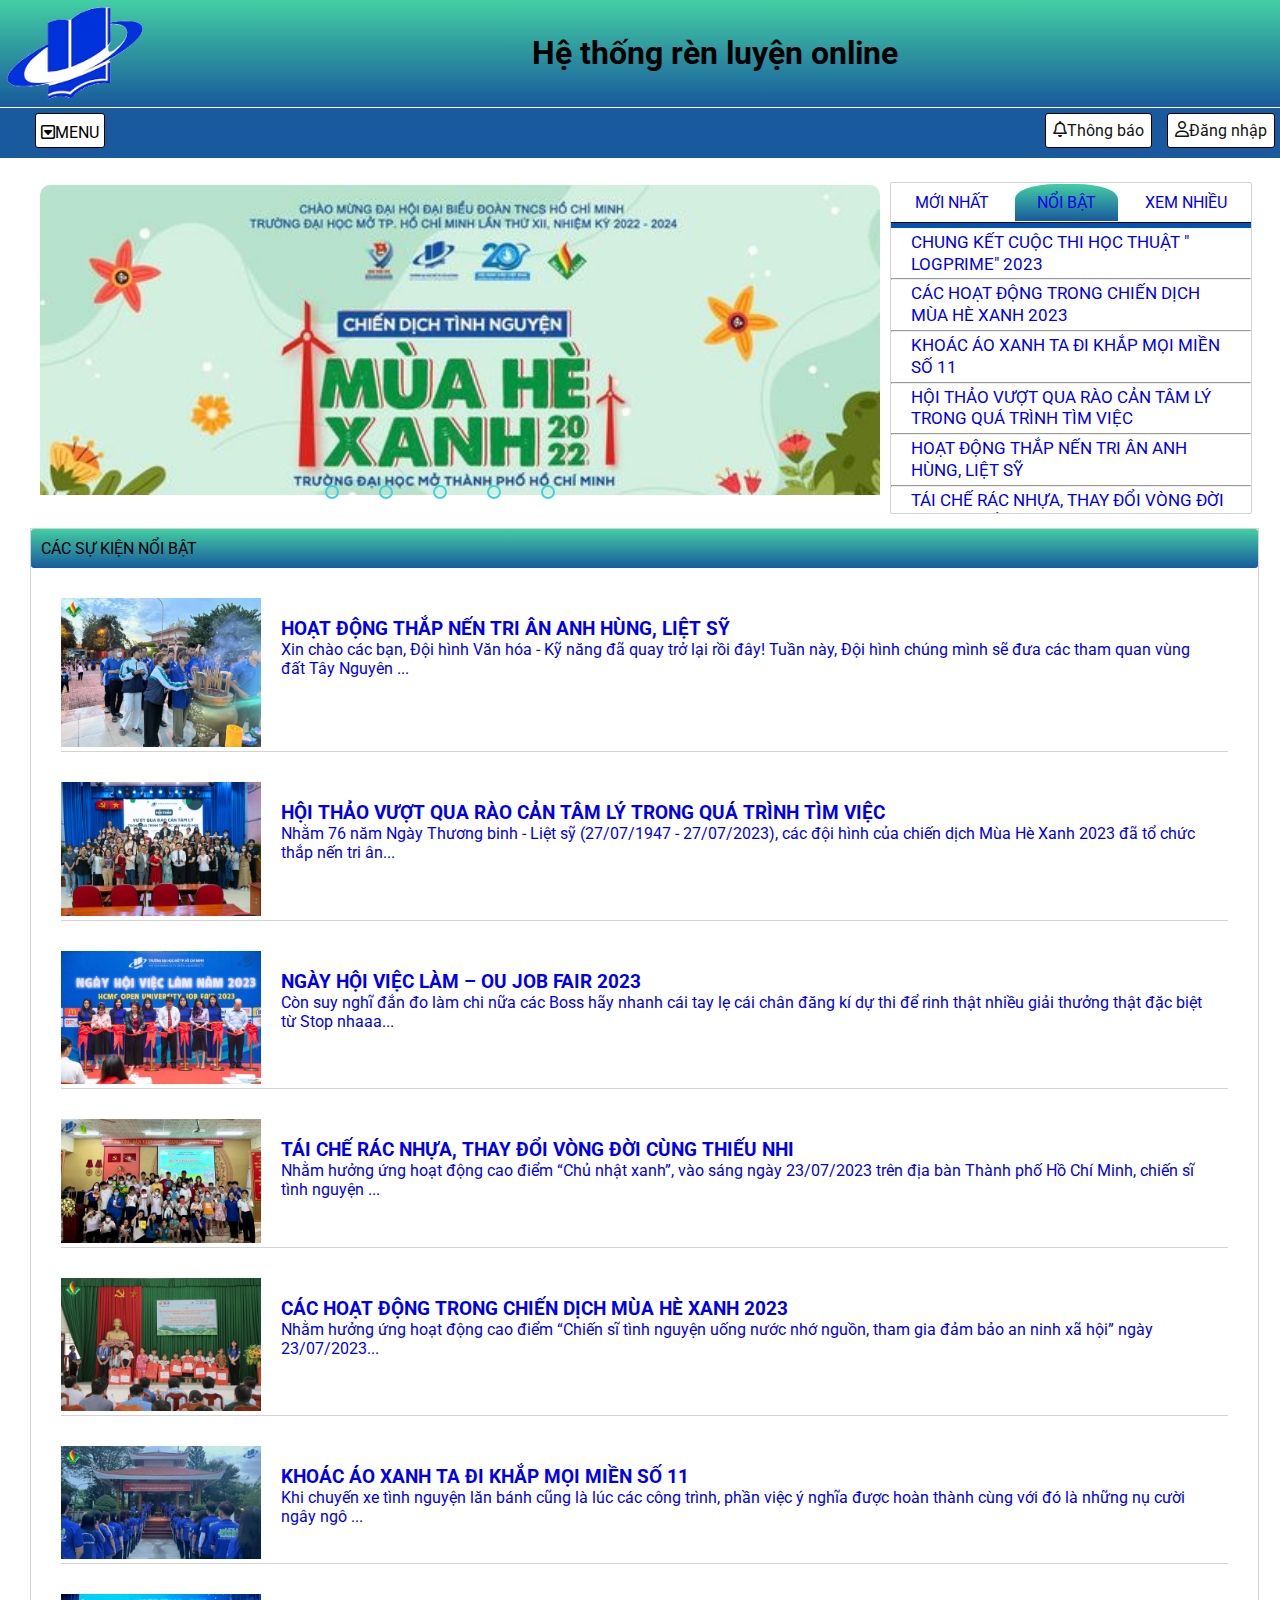
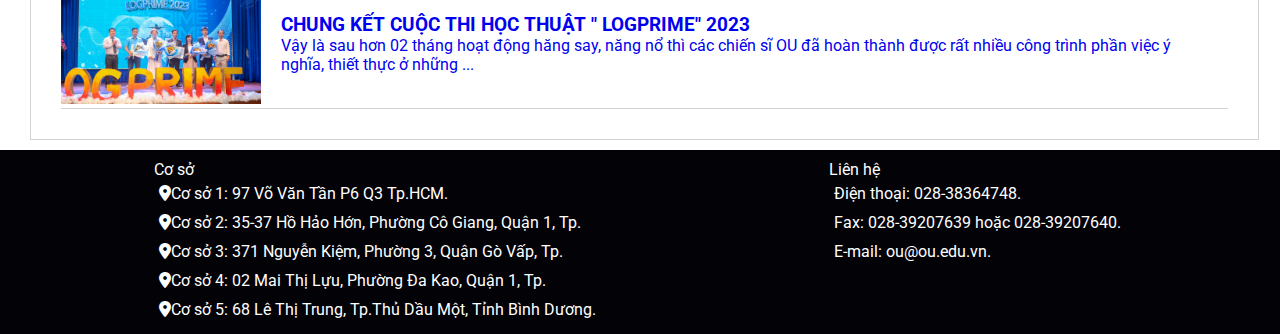
<file: index7.html>
<!DOCTYPE html>
<html lang="en">
<head>
    <meta charset="UTF-8">
    <meta name="viewport" content="width=device-width, initial-scale=1.0">
    <meta name="viewport" content="width=device-width, maximum-scale=1.0, initial-scale=1.0, user-scalable=no">
    <title>Trang chủ</title>
    <link rel="stylesheet" href="CSS/slider.css" />
    <link rel="preconnect" href="https://fonts.googleapis.com">
<link rel="preconnect" href="https://fonts.gstatic.com" crossorigin>
<link href="https://fonts.googleapis.com/css2?family=Roboto:wght@300;400;500;700&display=swap" rel="stylesheet">
<link href="https://cdnjs.cloudflare.com/ajax/libs/font-awesome/6.4.0/css/all.min.css" rel="stylesheet" />
<link rel="stylesheet" href="https://code.jquery.com/jquery-3.7.0.min.js">
</head>
<body>
    <div id="wrapper">
        <div id="header">
            <div class="flex">
                <img class="img-logo" src="img/logo.png" alt="OU" />
                <h1 class="text-header">Hệ thống rèn luyện online</h1>
                <div></div>
            </div>
        </div>
        <!-- end header -->
        <nav class="main-menu">
            <div class="flex " >
                <ul class="navbar1">
                    <li class="navbar-item  toggle"><a></a><i class="fa-regular fa-square-caret-down"></i>MENU</a>
                        <ul class="sub-menu">
                            <li><a href="index7.html">Trang chủ</a></li>
                            <li><a href="index4.html">Đánh giá rèn luyện</a></li>
                       
                            <li><a href="index5.html">Hồ sơ cá nhân</a></li>
                        </ul>
                    </li>
                </ul>
                <ul  class="navbar2 flex">
                    <li class="navbar-item"><a class="navbar-item-link"><i class="fa-regular fa-bell"></i>Thông báo</a>
                        <div class="notify">
                            <div class="notify__h4">
                                <h4>Thông báo mới nhận</h4>
                            </div>
                            <ul>
                                <li class="notify-item notify-item--viewed">
                                    <a href="index13.html" class="notify-link">
                                        <img src="img/notify1.jpg" alt="Hình ảnh" class="notify-img">
                                         <div class="notify-ifno">
                                             <span class="notify-name">HOẠT ĐỘNG THẮP NẾN TRI ÂN ANH HÙNG, LIỆT SỸ</span> 
                                              <span class="notify-decrition">Nhằm 76 năm Ngày Thương binh - Liệt sỹ (27/07/1947 - 27/07/2023), các đội hình của chiến dịch Mùa Hè Xanh 2023 đã tổ chức thắp nến tri ân...</span>
                                         </div>
                                     </a>
                                </li>
                                <li class="notify-item notify-item--viewed">
                                    <a href="index8.html" class="notify-link">
                                        <img src="img/notify2.jpg" alt="Hình ảnh" class="notify-img">
                                         <div class="notify-ifno">
                                             <span class="notify-name">HỘI THẢO VƯỢT QUA RÀO CẢN TÂM LÝ TROGN QUÁ TRÌNH TÌM VIỆC</span> 
                                              <span class="notify-decrition">Xin chào các bạn, Đội hình Văn hóa - Kỹ năng đã quay trở lại rồi đây! Tuần này, Đội hình chúng mình sẽ đưa các tham quan vùng đất Tây Nguyên ...</span>
                                         </div>
                                     </a>
                                </li><li class="notify-item notify-item--viewed">
                                    <a href="index9.html" class="notify-link ">
                                        <img src="img/notify3.jpg" alt="Hình ảnh" class="notify-img">
                                         <div class="notify-ifno">
                                             <span class="notify-name">NGÀY HỘI VIỆC LÀM – OU JOB FAIR 2023</span> 
                                              <span class="notify-decrition">
                                                Còn suy nghĩ đắn đo làm chi nữa các Boss hãy nhanh cái tay lẹ cái chân đăng kí dự thi để rinh thật nhiều giải thưởng thật đặc biệt từ Stop nhaaa...
                                              </span>
                                         </div>
                                     </a>
                                </li><li class="notify-item notify-item--viewed">
                                    <a href="index10.html" class="notify-link">
                                        <img src="img/notify4.jpg" alt="Hình ảnh" class="notify-img">
                                         <div class="notify-ifno">
                                             <span class="notify-name">TÁI CHẾ RÁC NHỰA, THAY ĐỔI VONGF ĐỜI CÙNG THIẾU NHI</span> 
                                              <span class="notify-decrition">
                                                Nhằm hưởng ứng hoạt động cao điểm “Chủ nhật xanh”, vào sáng ngày 23/07/2023 trên địa bàn Thành phố Hồ Chí Minh, chiến sĩ tình nguyện ...
                                              </span>
                                         </div>
                                     </a>
                                </li><li class="notify-item notify-item--viewed">
                                    <a href="index11.html" class="notify-link">
                                        <img src="img/notify5.jpg" alt="Hình ảnh" class="notify-img">
                                         <div class="notify-ifno">
                                             <span class="notify-name">CÁC HOẠT ĐỘNG TRONG CHIẾN DỊCH MÙA HÈ XANH 2023</span> 
                                              <span class="notify-decrition">
                                                Nhằm hưởng ứng hoạt động cao điểm “Chiến sĩ tình nguyện uống nước nhớ nguồn, tham gia đảm bảo an ninh xã hội” ngày 23/07/2023...
                                              </span>
                                         </div>
                                     </a>
                                </li>
                            </ul>
                            <footer class="notify-footer">
                                <a href=" " class="notify-footer-btn">Xem tất cả</a>
                            </footer>
                        </div>
                    </li>
                    <li class="navbar-item"><a href="index.html"><i class="fa-regular fa-user"></i>Đăng xuất</a>
                    </li>
                </ul>
            </div>
        </nav>
        <div id="container">
            <div class="slider">
                <div class="slides">
                    <input type="radio" name="radio-btn" id="radio1">
                    <input type="radio" name="radio-btn" id="radio2">
                    <input type="radio" name="radio-btn" id="radio3">
                    <input type="radio" name="radio-btn" id="radio4">
                    <input type="radio" name="radio-btn" id="radio5">
                    <div class="slide first">
                        <img src="img/slide1.jpg" alt="">
        
                    </div>
                    <div class="slide">
                        <img src="img/slide2.jpg" alt="">
                    </div>
                    <div class="slide">
                        <img src="img/slide3.jpg" alt="">
                    </div>
                    <div class="slide">
                        <img src="img/slide4.jpg" alt="">
                    </div>
                    <div class="slide">
                        <img src="img/slide5.jpg" alt="">
                    </div>
                    <div class="navigation-auto">
                        <div class="auto-btn1"></div>
                        <div class="auto-btn2"></div>
                        <div class="auto-btn3"></div>
                        <div class="auto-btn4"></div>
                        <div class="auto-btn5"></div>
                    </div>
                </div>
                
            </div>
            <div id="container2">
                
                <div class="container2-form">
                    
                        <ul class="form-items">
                            <li><a href="#" data-li="form-item1 "><span>MỚI NHẤT</span></a></li>
                            <li><a href="#" data-li="form-item2 " class="active" ><span>NỔI BẬT</span></a></li>
                            <li><a href="#" data-li="form-item3 " ><span>XEM NHIỀU</span></a></li>
                        </ul>
                        <h3 class="form-gach">
                        </h3>
                        <ul class="tab-container">
                           <li class="tab-content1 ">
                             <ul class="form-item1 item" >
                                <li><a class="form-text1" href="index12.html">CHUNG KẾT CUỘC THI HỌC THUẬT " LOGPRIME" 2023</a></li>
                                <hr>
                                <li><a class="form-text1" href="index9.html">CÁC HOẠT ĐỘNG TRONG CHIẾN DỊCH MÙA HÈ XANH 2023</a></li>
                                <hr>
                                <li><a class="form-text1" href="index12.html">KHOÁC ÁO XANH TA ĐI KHẮP MỌI MIỀN SỐ 11</a></li>
                                <hr>
                                <li><a class="form-text1" href="index8.html">HỘI THẢO VƯỢT QUA RÀO CẢN TÂM LÝ TRONG QUÁ TRÌNH TÌM VIỆC</a></li>
                                <hr>
                                <li><a class="form-text1" href="index13.html">HOẠT ĐỘNG THẮP NẾN TRI ÂN ANH HÙNG, LIỆT SỸ</a></li>
                                <hr>
                                <li><a class="form-text1" href="index10.html">TÁI CHẾ RÁC NHỰA, THAY ĐỔI VÒNG ĐỜI CÙNG THIẾU NHI</a></li>
                                <hr>
                             </ul>
                           </li>
                           <li class="tab-content2" >
                            <ul class="form-item2 item" style="display:none">
                                <li><a class="form-text2" href="index12.html">CHUNG KẾT CUỘC THI HỌC THUẬT " LOGPRIME" 2023</a></li>
                                <hr>
                                <li><a class="form-text2" href="index11.html">CÁC HOẠT ĐỘNG TRONG CHIẾN DỊCH MÙA HÈ XANH 2023</a></li>
                                <hr>
                                <li><a class="form-text2" href="index10.html">TÁI CHẾ RÁC NHỰA, THAY ĐỔI VÒNG ĐỜI CÙNG THIẾU NHI</a></li>
                                <hr>
                                <li><a class="form-text2" href="index13.html">HOẠT ĐỘNG THẮP NẾN TRI ÂN ANH HÙNG, LIỆT SỸ</a></li>
                                <hr>
                                <li><a class="form-text2" href="index8.html">HỘI THẢO VƯỢT QUA RÀO CẢN TÂM LÝ TRONG QUÁ TRÌNH TÌM VIỆC</a></li>
                                <hr>
                                <li><a class="form-text2" href="index12.html">KHOÁC ÁO XANH TA ĐI KHẮP MỌI MIỀN SỐ 11</a></li>
                            </ul>
                           </li>
                           <li class="tab-content3" >
                            <ul class="form-item3 item" style="display:none">
                                <li><a class="form-text3" href="index12.html">KHOÁC ÁO XANH TA ĐI KHẮP MỌI MIỀN SỐ 11</a></li>
                                <hr>
                                <li><a class="form-text3" href="index12.html">CHUNG KẾT CUỘC THI HỌC THUẬT " LOGPRIME" 2023</a></li>
                                <hr>
                                <li><a class="form-text3" href="index10.html">TÁI CHẾ RÁC NHỰA, THAY ĐỔI VÒNG ĐỜI CÙNG THIẾU NHI</a></li>
                                <hr>
                                <li><a class="form-text3" href="index8.html">HỘI THẢO VƯỢT QUA RÀO CẢN TÂM LÝ TRONG QUÁ TRÌNH TÌM VIỆC</a></li>
                                <hr>
                                <li><a class="form-text3" href="index11.html">CÁC HOẠT ĐỘNG TRONG CHIẾN DỊCH MÙA HÈ XANH 2023</a></li>
                                <hr>
                                <li><a class="form-text3" href="index13.html">HOẠT ĐỘNG THẮP NẾN TRI ÂN ANH HÙNG, LIỆT SỸ</a></li>
                            </ul>
                           </li>
                        </ul>
                    
                </div>
                
         </div>
            
           
        </div>  
        <div id="container1">
            <div class="container-event">CÁC SỰ KIỆN NỔI BẬT</div>
            <div class="products" id="products">
                <div class="product">
                    <div class="product-item">
                        <div><img src="img/notify1.jpg" alt="iPhone" /></div>
                        <div class="product-text">
                            <h3><a href="index13.html">HOẠT ĐỘNG THẮP NẾN TRI ÂN ANH HÙNG, LIỆT SỸ</a></h3>
                             <p><a href="index13.html">Xin chào các bạn, Đội hình Văn hóa - Kỹ năng đã quay trở lại rồi đây! Tuần này, Đội hình chúng mình sẽ đưa các tham quan vùng đất Tây Nguyên ...</a></p>
                        </div>
                        <a href="javascript:;" class="del"></a>
                    </div>
                    <div class="product-item">
                        <div><img src="img/new8.1.jpg" alt="iPhone" /></div>
                        <div class="product-text">
                            <h3><a href="index8.html">HỘI THẢO VƯỢT QUA RÀO CẢN TÂM LÝ TRONG QUÁ TRÌNH TÌM VIỆC</a></h3>
                             <p><a href="index8.html">Nhằm 76 năm Ngày Thương binh - Liệt sỹ (27/07/1947 - 27/07/2023), các đội hình của chiến dịch Mùa Hè Xanh 2023 đã tổ chức thắp nến tri ân...</a></p>
                        </div>
                        <a href="javascript:;" class="del"></a>
                    </div>
                    <div class="product-item">
                        <div><img src="img/new9.1.jpg" alt="iPhone" /></div>
                        <div class="product-text">
                            <h3><a href="index9.html">NGÀY HỘI VIỆC LÀM – OU JOB FAIR 2023</a></h3>
                             <p><a href="index9.html">Còn suy nghĩ đắn đo làm chi nữa các Boss hãy nhanh cái tay lẹ cái chân đăng kí dự thi để rinh thật nhiều giải thưởng thật đặc biệt từ Stop nhaaa...</a></p>
                        </div>
                        <a href="javascript:;" class="del"></a>
                    </div>
                    <div class="product-item">
                        <div><img src="img/new10.1.jpg" alt="iPhone" /></div>
                        <div class="product-text">
                            <h3><a href="index10.html">TÁI CHẾ RÁC NHỰA, THAY ĐỔI VÒNG ĐỜI CÙNG THIẾU NHI</a></h3>
                             <p><a href="index10.html"> Nhằm hưởng ứng hoạt động cao điểm “Chủ nhật xanh”, vào sáng ngày 23/07/2023 trên địa bàn Thành phố Hồ Chí Minh, chiến sĩ tình nguyện ...</a></p>
                        </div>
                        <a href="javascript:;" class="del"></a>
                    </div>
                    <div class="product-item">
                        <div><img src="img/new11.1.jpg" alt="iPhone" /></div>
                        <div class="product-text">
                            <h3><a href="index11.html">CÁC HOẠT ĐỘNG TRONG CHIẾN DỊCH MÙA HÈ XANH 2023</a></h3>
                             <p><a href="index11.html"> Nhằm hưởng ứng hoạt động cao điểm “Chiến sĩ tình nguyện uống nước nhớ nguồn, tham gia đảm bảo an ninh xã hội” ngày 23/07/2023...</a></p>
                        </div>
                        <a href="javascript:;" class="del"></a>
                    </div>
                    <div class="product-item">
                        <div><img src="img/new13.1.jpg" alt="iPhone" /></div>
                        <div class="product-text">
                            <h3><a href="index12.html"> KHOÁC ÁO XANH TA ĐI KHẮP MỌI MIỀN SỐ 11 </a></h3>
                             <p><a href="index12.html">Khi chuyến xe tình nguyện lăn bánh cũng là lúc các công trình, phần việc ý nghĩa được hoàn thành cùng với đó là những nụ cười ngây ngô ...</a></p>
                        </div>
                        <a href="javascript:;" class="del"></a>
                    </div>
                    <div class="product-item">
                        <div><img src="img/new12.1.jpg" alt="iPhone" /></div>
                        <div class="product-text">
                            <h3><a href="index12.html">CHUNG KẾT CUỘC THI HỌC THUẬT " LOGPRIME" 2023</a></h3>
                             <p><a href="index12.html">Vậy là sau hơn 02 tháng hoạt động hăng say, năng nổ thì các chiến sĩ OU đã hoàn thành được rất nhiều công trình phần việc ý nghĩa, thiết thực ở những ...</a></p>
                        </div>
                        <a href="javascript:;" class="del"></a>
                    </div>
                    
                    
                </div>
            </div>
        </div>     
        <div class="backtop">
            <i class="fa-solid fa-chevron-up"></i>
        </div>                         
        <!-- end wr-content -->
        <div id="footer">
            <div class="footer-left">
                <div class="footer-item1">Cơ sở</div>
                <ul>
                    <li class="item-coso"><i class="fa-solid fa-location-dot"></i>Cơ sở 1: 97 Võ Văn Tần P6 Q3 Tp.HCM.</li>
                    <li class="item-coso"><i class="fa-solid fa-location-dot"></i>Cơ sở 2: 35-37 Hồ Hảo Hớn, Phường Cô Giang, Quận 1, Tp.</li>
                    <li class="item-coso"><i class="fa-solid fa-location-dot"></i>Cơ sở 3: 371 Nguyễn Kiệm, Phường 3, Quận Gò Vấp, Tp.</li>
                    <li class="item-coso"><i class="fa-solid fa-location-dot"></i>Cơ sở 4: 02 Mai Thị Lựu, Phường Đa Kao, Quận 1, Tp.</li>
                    <li class="item-coso"><i class="fa-solid fa-location-dot"></i>Cơ sở 5: 68 Lê Thị Trung, Tp.Thủ Dầu Một, Tỉnh Bình Dương.</li>
                </ul>
            </div>
            <div class="footer-right">
                <div class="footer-contact">Liên hệ</div>
                <ul>
                    <li class="item-lienhe">Điện thoại: 028-38364748.</li>
                    <li class="item-lienhe">Fax: 028-39207639 hoặc 028-39207640.</li>
                    <li class="item-lienhe">E-mail: ou@ou.edu.vn.</li>
                    <li class="item-lienhe"></li>
                    <li class="item-lienhe"></li>
                </ul>
            </div>

        </div>
     </div>


        <!-- end footer -->
    </div>
    <script src="js/java.js"> </script>
    <script src="js/javascript5.js"></script>
    <script src="js/javascript6.js"></script>

<script src="js/slider.js"></script>
</body>
</html>
</file>
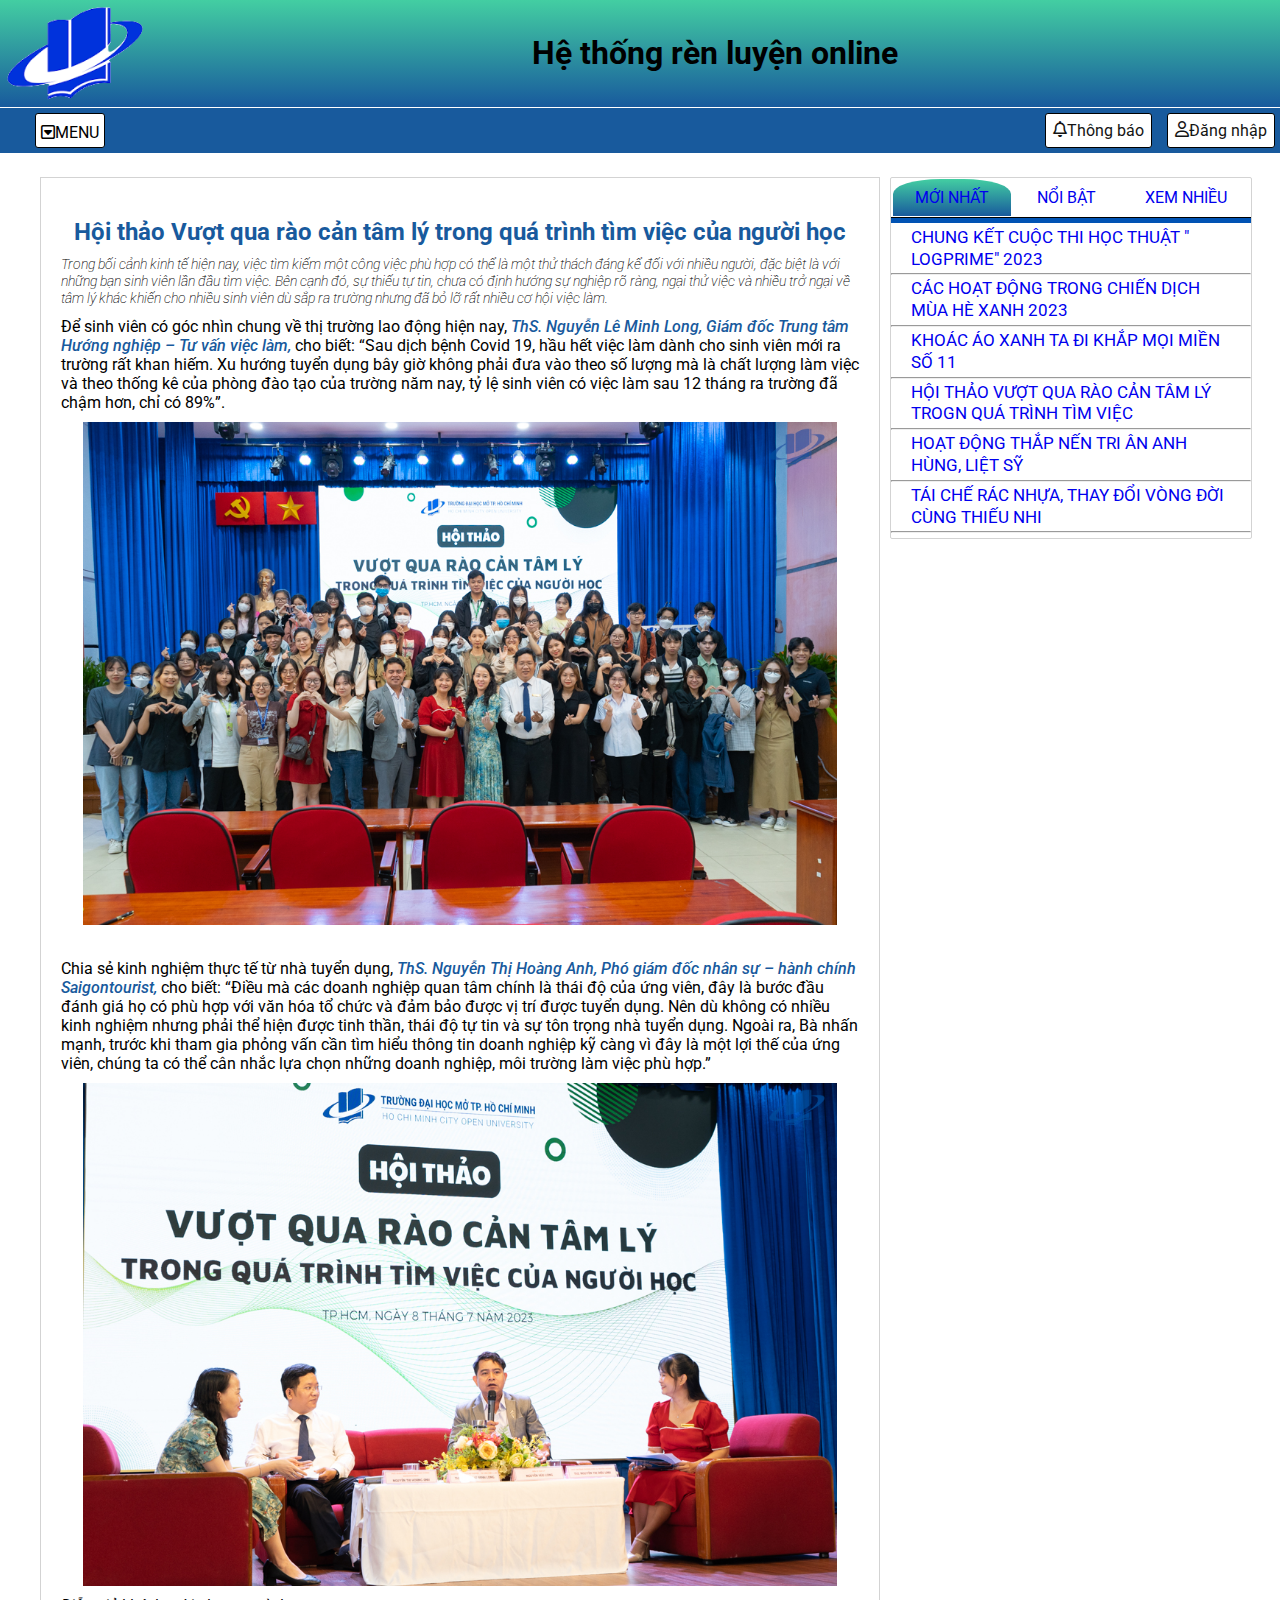
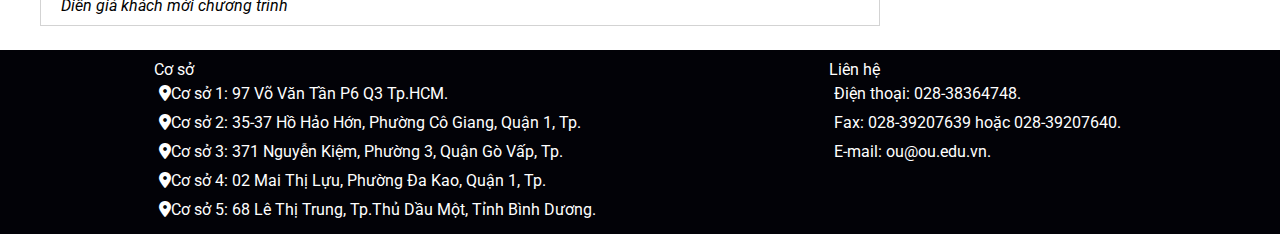
<file: index8.html>
<!DOCTYPE html>
<html lang="en">
<head>
    <meta charset="UTF-8">
    <meta name="viewport" content="width=device-width, initial-scale=1.0">
    <title>Document</title>
    <link rel="stylesheet" href="CSS/style.css" />
    <link rel="stylesheet" href="CSS/style6.css" />
    <link rel="preconnect" href="https://fonts.googleapis.com">
<link rel="preconnect" href="https://fonts.gstatic.com" crossorigin>
<link href="https://fonts.googleapis.com/css2?family=Roboto:wght@300;400;500;700&display=swap" rel="stylesheet">
<link href="https://cdnjs.cloudflare.com/ajax/libs/font-awesome/6.4.0/css/all.min.css" rel="stylesheet" />
<link rel="stylesheet" href="https://code.jquery.com/jquery-3.7.0.min.js">
</head>
<body>
    <div id="wrapper">
        <div id="header">
            <div class="flex">
                <img class="img-logo" src="img/logo.png" alt="OU" />
                <h1 class="text-header">Hệ thống rèn luyện online</h1>
                <div></div>
            </div>
        </div>
        <!-- end header -->
        <nav class="main-menu">
            <div class="flex " >
                <ul class="navbar1">
                    <li class="navbar-item "><a></a><i class="fa-regular fa-square-caret-down"></i>MENU</a>
                        <ul class="sub-menu">
                            <li><a href="index.html">Trang chủ</a></li>
                            <li><a href="index1.html">Đánh giá rèn luyện</a></li>  
                            <li><a href="index3.html">Hồ sơ cá nhân</a></li>
                        </ul>
                    </li>
                </ul>
                <ul  class="navbar2 flex">
                    <li class="navbar-item"><a class="navbar-item-link"><i class="fa-regular fa-bell"></i>Thông báo</a>
                        <div class="notify">
                            <div class="notify__h4">
                                <h4>Thông báo mới nhận</h4>
                            </div>
                            <ul>
                                <li class="notify-item notify-item--viewed">
                                    <a href="index13.html" class="notify-link">
                                        <img src="img/notify1.jpg" alt="Hình ảnh" class="notify-img">
                                         <div class="notify-ifno">
                                             <span class="notify-name">HOẠT ĐỘNG THẮP NẾN TRI ÂN ANH HÙNG, LIỆT SỸ</span> 
                                              <span class="notify-decrition">Nhằm 76 năm Ngày Thương binh - Liệt sỹ (27/07/1947 - 27/07/2023), các đội hình của chiến dịch Mùa Hè Xanh 2023 đã tổ chức thắp nến tri ân...</span>
                                         </div>
                                     </a>
                                </li>
                                <li class="notify-item notify-item--viewed">
                                    <a href="index8.html" class="notify-link">
                                        <img src="img/notify2.jpg" alt="Hình ảnh" class="notify-img">
                                         <div class="notify-ifno">
                                             <span class="notify-name">HỘI THẢO VƯỢT QUA RÀO CẢN TÂM LÝ TROGN QUÁ TRÌNH TÌM VIỆC</span> 
                                              <span class="notify-decrition">Xin chào các bạn, Đội hình Văn hóa - Kỹ năng đã quay trở lại rồi đây! Tuần này, Đội hình chúng mình sẽ đưa các tham quan vùng đất Tây Nguyên ...</span>
                                         </div>
                                     </a>
                                </li><li class="notify-item notify-item--viewed">
                                    <a href="index9.html" class="notify-link ">
                                        <img src="img/notify3.jpg" alt="Hình ảnh" class="notify-img">
                                         <div class="notify-ifno">
                                             <span class="notify-name">NGÀY HỘI VIỆC LÀM – OU JOB FAIR 2023</span> 
                                              <span class="notify-decrition">
                                                Còn suy nghĩ đắn đo làm chi nữa các Boss hãy nhanh cái tay lẹ cái chân đăng kí dự thi để rinh thật nhiều giải thưởng thật đặc biệt từ Stop nhaaa...
                                              </span>
                                         </div>
                                     </a>
                                </li><li class="notify-item notify-item--viewed">
                                    <a href="index10.html" class="notify-link">
                                        <img src="img/notify4.jpg" alt="Hình ảnh" class="notify-img">
                                         <div class="notify-ifno">
                                             <span class="notify-name">TÁI CHẾ RÁC NHỰA, THAY ĐỔI VONGF ĐỜI CÙNG THIẾU NHI</span> 
                                              <span class="notify-decrition">
                                                Nhằm hưởng ứng hoạt động cao điểm “Chủ nhật xanh”, vào sáng ngày 23/07/2023 trên địa bàn Thành phố Hồ Chí Minh, chiến sĩ tình nguyện ...
                                              </span>
                                         </div>
                                     </a>
                                </li><li class="notify-item notify-item--viewed">
                                    <a href="index11.html" class="notify-link">
                                        <img src="img/notify5.jpg" alt="Hình ảnh" class="notify-img">
                                         <div class="notify-ifno">
                                             <span class="notify-name">CÁC HOẠT ĐỘNG TRONG CHIẾN DỊCH MÙA HÈ XANH 2023</span> 
                                              <span class="notify-decrition">
                                                Nhằm hưởng ứng hoạt động cao điểm “Chiến sĩ tình nguyện uống nước nhớ nguồn, tham gia đảm bảo an ninh xã hội” ngày 23/07/2023...
                                              </span>
                                         </div>
                                     </a>
                                </li>
                            </ul>
                            <footer class="notify-footer">
                                <a href=" " class="notify-footer-btn">Xem tất cả</a>
                            </footer>
                        </div>
                    </li>
                    <li class="navbar-item"><a href="index.html"><i class="fa-regular fa-user"></i>Đăng xuất</a>
                    </li>
                </ul>
            </div>
        </nav>
        <div id="container">
            <div id="container1">                   
                <div class="container-form-header">
                     <h2 class="new-header">Hội thảo Vượt qua rào cản tâm lý trong quá trình tìm việc của người học</h2>
                     <p class="title"><i>Trong bối cảnh kinh tế hiện nay, việc tìm kiếm một công việc phù hợp có thể là một thử thách đáng kể đối với nhiều người, đặc biệt là với những bạn sinh viên lần đầu tìm việc. Bên cạnh đó, sự thiếu tự tin, chưa có định hướng sự nghiệp rõ ràng, ngại thử việc và nhiều trở ngại về tâm lý khác khiến cho nhiều sinh viên dù sắp ra trường nhưng đã bỏ lỡ rất nhiều cơ hội việc làm. </i></p>
                 </div>
                 <div class="container-form-main">
                     <p>Để sinh viên có góc nhìn chung về thị trường lao động hiện nay, <i class="weight">ThS. Nguyễn Lê Minh Long, Giám đốc Trung tâm Hướng nghiệp – Tư vấn việc làm,</i> cho biết: “Sau dịch bệnh Covid 19, hầu hết việc làm dành cho sinh viên mới ra trường rất khan hiếm. Xu hướng tuyển dụng bây giờ không phải đưa vào theo số lượng mà là chất lượng làm việc và theo thống kê của phòng đào tạo của trường năm nay, tỷ lệ sinh viên có việc làm sau 12 tháng ra trường đã chậm hơn, chỉ có 89%”.</p>
                     <img src="img/new8.1.jpg"/>
                     <p class="title"><i></i></p>
                 </div>
                 <div class="container-form-main">
                     <p>Chia sẻ kinh nghiệm thực tế từ nhà tuyển dụng,<i class="weight"> ThS. Nguyễn Thị Hoàng Anh, Phó giám đốc nhân sự – hành chính Saigontourist,</i> cho biết: “Điều mà các doanh nghiệp quan tâm chính là thái độ của ứng viên, đây là bước đầu đánh giá họ có phù hợp với văn hóa tổ chức và đảm bảo được vị trí được tuyển dụng. Nên dù không có nhiều kinh nghiệm nhưng phải thể hiện được tinh thần, thái độ tự tin và sự tôn trọng nhà tuyển dụng. Ngoài ra, Bà nhấn mạnh, trước khi tham gia phỏng vấn cần tìm hiểu thông tin doanh nghiệp kỹ càng vì đây là một lợi thế của ứng viên, chúng ta có thể cân nhắc lựa chọn những doanh nghiệp, môi trường làm việc phù hợp.”</p>
                     <img src="img/new8.2.jpg" />
                     <p class="title"><i>Diễn giả khách mời chương trình</i></p>
                 </div>

           </div>
            <div id="container2">
                
                    <div class="container2-form">
                        
                            <ul class="form-items">
                                <li><a href="#" data-li="form-item1 " class="active "><span>MỚI NHẤT</span></a></li>
                                <li><a href="#" data-li="form-item2 "><span>NỔI BẬT</span></a></li>
                                <li><a href="#" data-li="form-item3 " ><span>XEM NHIỀU</span></a></li>
                            </ul>
                            <h3 class="form-gach">
                            </h3>
                            <ul class="tab-container">
                               <li class="tab-content1 ">
                                <ul class="form-item1 item" >
                                    <li><a class="form-text1" href="index12.html">CHUNG KẾT CUỘC THI HỌC THUẬT " LOGPRIME" 2023</a></li>
                                    <hr>
                                    <li><a class="form-text1" href="index9.html">CÁC HOẠT ĐỘNG TRONG CHIẾN DỊCH MÙA HÈ XANH 2023</a></li>
                                    <hr>
                                    <li><a class="form-text1" href="index12.html">KHOÁC ÁO XANH TA ĐI KHẮP MỌI MIỀN SỐ 11</a></li>
                                    <hr>
                                    <li><a class="form-text1" href="index8.html">HỘI THẢO VƯỢT QUA RÀO CẢN TÂM LÝ TROGN QUÁ TRÌNH TÌM VIỆC</a></li>
                                    <hr>
                                    <li><a class="form-text1" href="index13.html">HOẠT ĐỘNG THẮP NẾN TRI ÂN ANH HÙNG, LIỆT SỸ</a></li>
                                    <hr>
                                    <li><a class="form-text1" href="index10.html">TÁI CHẾ RÁC NHỰA, THAY ĐỔI VÒNG ĐỜI CÙNG THIẾU NHI</a></li>
                                    <hr>
                                 </ul>
                               </li>
                               <li class="tab-content2" >
                                <ul class="form-item2 item" style="display:none">
                                    <li><a class="form-text2" href="index12.html">CHUNG KẾT CUỘC THI HỌC THUẬT " LOGPRIME" 2023</a></li>
                                    <hr>
                                    <li><a class="form-text2" href="index11.html">CÁC HOẠT ĐỘNG TRONG CHIẾN DỊCH MÙA HÈ XANH 2023</a></li>
                                    <hr>
                                    <li><a class="form-text2" href="index10.html">TÁI CHẾ RÁC NHỰA, THAY ĐỔI VÒNG ĐỜI CÙNG THIẾU NHI</a></li>
                                    <hr>
                                    <li><a class="form-text2" href="index13.html">HOẠT ĐỘNG THẮP NẾN TRI ÂN ANH HÙNG, LIỆT SỸ</a></li>
                                    <hr>
                                    <li><a class="form-text2" href="index8.html">HỘI THẢO VƯỢT QUA RÀO CẢN TÂM LÝ TROGN QUÁ TRÌNH TÌM VIỆC</a></li>
                                    <hr>
                                    <li><a class="form-text2" href="index12.html">KHOÁC ÁO XANH TA ĐI KHẮP MỌI MIỀN SỐ 11</a></li>
                                </ul>
                               </li>
                               <li class="tab-content3" >
                                <ul class="form-item3 item" style="display:none">
                                    <li><a class="form-text3" href="index12.html">KHOÁC ÁO XANH TA ĐI KHẮP MỌI MIỀN SỐ 11</a></li>
                                    <hr>
                                    <li><a class="form-text3" href="index12.html">CHUNG KẾT CUỘC THI HỌC THUẬT " LOGPRIME" 2023</a></li>
                                    <hr>
                                    <li><a class="form-text3" href="index10.html">TÁI CHẾ RÁC NHỰA, THAY ĐỔI VÒNG ĐỜI CÙNG THIẾU NHI</a></li>
                                    <hr>
                                    <li><a class="form-text3" href="index8.html">HỘI THẢO VƯỢT QUA RÀO CẢN TÂM LÝ TRONG QUÁ TRÌNH TÌM VIỆC</a></li>
                                    <hr>
                                    <li><a class="form-text3" href="index11.html">CÁC HOẠT ĐỘNG TRONG CHIẾN DỊCH MÙA HÈ XANH 2023</a></li>
                                    <hr>
                                    <li><a class="form-text3" href="index13.html">HOẠT ĐỘNG THẮP NẾN TRI ÂN ANH HÙNG, LIỆT SỸ</a></li>
                                </ul>
                               </li>
                               </li>
                            </ul>
                        
                    </div>
             </div>
        </div>     
        <div class="backtop">
            <i class="fa-solid fa-chevron-up"></i>
        </div>                          
        <!-- end wr-content -->
        <div id="footer">
            <div class="footer-left">
                <div class="footer-item1">Cơ sở</div>
                <ul>
                    <li class="item-coso"><i class="fa-solid fa-location-dot"></i>Cơ sở 1: 97 Võ Văn Tần P6 Q3 Tp.HCM.</li>
                    <li class="item-coso"><i class="fa-solid fa-location-dot"></i>Cơ sở 2: 35-37 Hồ Hảo Hớn, Phường Cô Giang, Quận 1, Tp.</li>
                    <li class="item-coso"><i class="fa-solid fa-location-dot"></i>Cơ sở 3: 371 Nguyễn Kiệm, Phường 3, Quận Gò Vấp, Tp.</li>
                    <li class="item-coso"><i class="fa-solid fa-location-dot"></i>Cơ sở 4: 02 Mai Thị Lựu, Phường Đa Kao, Quận 1, Tp.</li>
                    <li class="item-coso"><i class="fa-solid fa-location-dot"></i>Cơ sở 5: 68 Lê Thị Trung, Tp.Thủ Dầu Một, Tỉnh Bình Dương.</li>
                </ul>
            </div>
            <div class="footer-right">
                <div class="footer-contact">Liên hệ</div>
                <ul>
                    <li class="item-lienhe">Điện thoại: 028-38364748.</li>
                    <li class="item-lienhe">Fax: 028-39207639 hoặc 028-39207640.</li>
                    <li class="item-lienhe">E-mail: ou@ou.edu.vn.</li>
                    <li class="item-lienhe"></li>
                    <li class="item-lienhe"></li>
                </ul>
            </div>

        </div>
     </div>
     <script src="js/java.js"> </script>
     <script src="js/javascript5.js"></script>
     <script src="js/javascript6.js"></script>




        <!-- end footer -->
    </div>
</body>
</html>
</file>
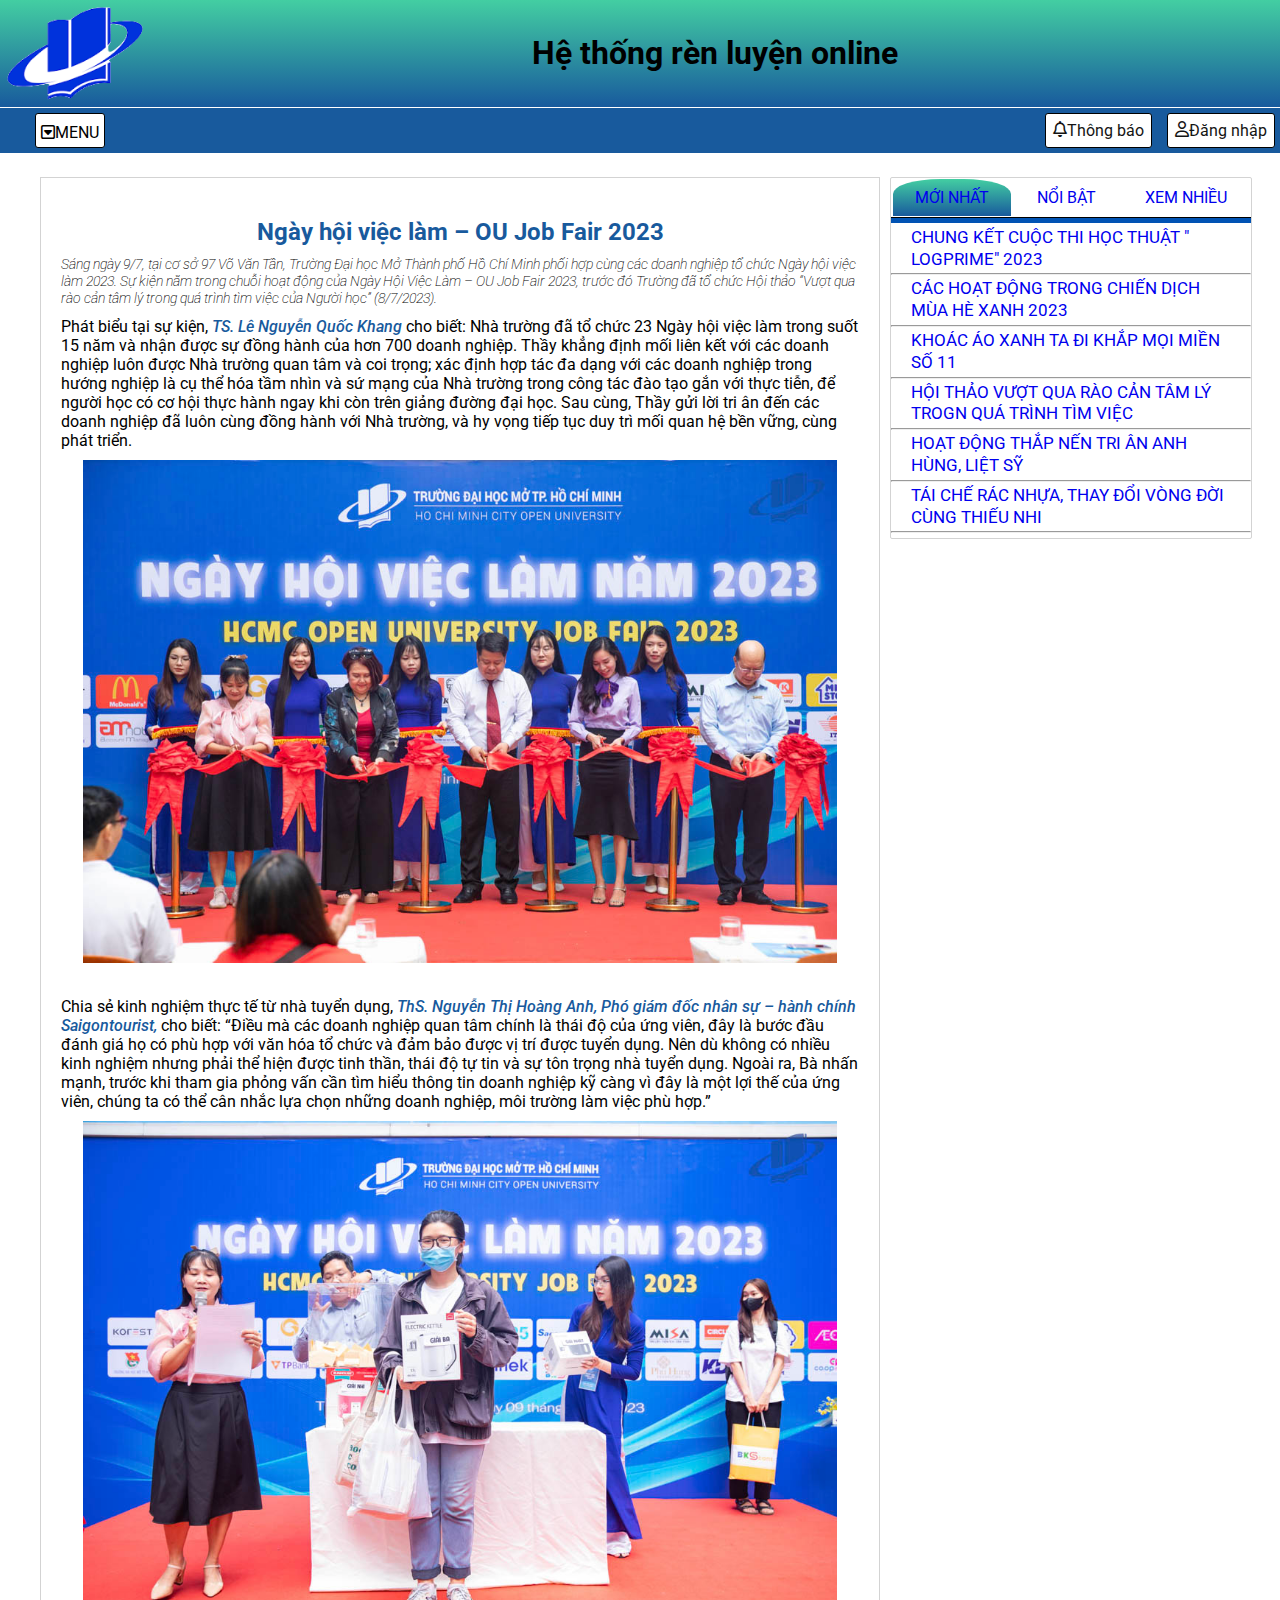
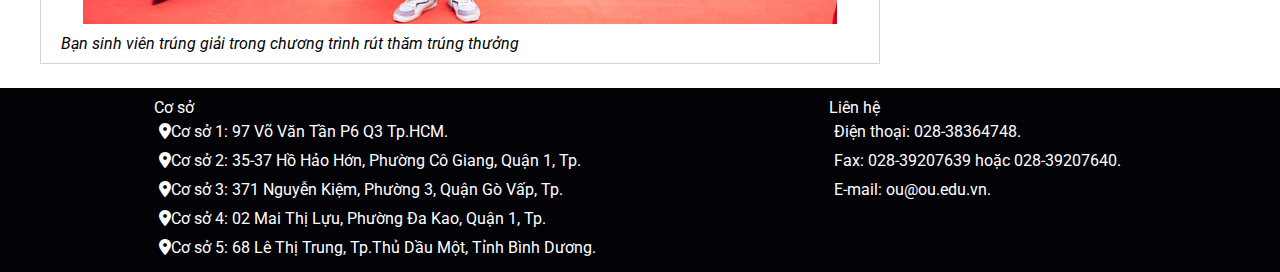
<file: index9.html>
<!DOCTYPE html>
<html lang="en">
<head>
    <meta charset="UTF-8">
    <meta name="viewport" content="width=device-width, initial-scale=1.0">
    <title>Document</title>
    <link rel="stylesheet" href="CSS/style.css" />
    <link rel="stylesheet" href="CSS/style6.css" />
    <link rel="preconnect" href="https://fonts.googleapis.com">
<link rel="preconnect" href="https://fonts.gstatic.com" crossorigin>
<link href="https://fonts.googleapis.com/css2?family=Roboto:wght@300;400;500;700&display=swap" rel="stylesheet">
<link href="https://cdnjs.cloudflare.com/ajax/libs/font-awesome/6.4.0/css/all.min.css" rel="stylesheet" />
</head>
<body>
    <div id="wrapper">
        <div id="header">
            <div class="flex">
                <img class="img-logo" src="img/logo.png" alt="OU" />
                <h1 class="text-header">Hệ thống rèn luyện online</h1>
                <div></div>
            </div>
        </div>
        <!-- end header -->
        <nav class="main-menu">
            <div class="flex " >
                <ul class="navbar1">
                    <li class="navbar-item "><a></a><i class="fa-regular fa-square-caret-down"></i>MENU</a>
                        <ul class="sub-menu">
                            <li><a href="index.html">Trang chủ</a></li>
                            <li><a href="index1.html">Đánh giá rèn luyện</a></li>  
                            <li><a href="index3.html">Hồ sơ cá nhân</a></li>
                        </ul>
                    </li>
                </ul>
                <ul  class="navbar2 flex">
                    <li class="navbar-item"><a class="navbar-item-link"><i class="fa-regular fa-bell"></i>Thông báo</a>
                        <div class="notify">
                            <div class="notify__h4">
                                <h4>Thông báo mới nhận</h4>
                            </div>
                            <ul>
                                <li class="notify-item notify-item--viewed">
                                    <a href="index13.html" class="notify-link">
                                        <img src="img/notify1.jpg" alt="Hình ảnh" class="notify-img">
                                         <div class="notify-ifno">
                                             <span class="notify-name">HOẠT ĐỘNG THẮP NẾN TRI ÂN ANH HÙNG, LIỆT SỸ</span> 
                                              <span class="notify-decrition">Nhằm 76 năm Ngày Thương binh - Liệt sỹ (27/07/1947 - 27/07/2023), các đội hình của chiến dịch Mùa Hè Xanh 2023 đã tổ chức thắp nến tri ân...</span>
                                         </div>
                                     </a>
                                </li>
                                <li class="notify-item notify-item--viewed">
                                    <a href="index8.html" class="notify-link">
                                        <img src="img/notify2.jpg" alt="Hình ảnh" class="notify-img">
                                         <div class="notify-ifno">
                                             <span class="notify-name">HỘI THẢO VƯỢT QUA RÀO CẢN TÂM LÝ TROGN QUÁ TRÌNH TÌM VIỆC</span> 
                                              <span class="notify-decrition">Xin chào các bạn, Đội hình Văn hóa - Kỹ năng đã quay trở lại rồi đây! Tuần này, Đội hình chúng mình sẽ đưa các tham quan vùng đất Tây Nguyên ...</span>
                                         </div>
                                     </a>
                                </li><li class="notify-item notify-item--viewed">
                                    <a href="index9.html" class="notify-link ">
                                        <img src="img/notify3.jpg" alt="Hình ảnh" class="notify-img">
                                         <div class="notify-ifno">
                                             <span class="notify-name">NGÀY HỘI VIỆC LÀM – OU JOB FAIR 2023</span> 
                                              <span class="notify-decrition">
                                                Còn suy nghĩ đắn đo làm chi nữa các Boss hãy nhanh cái tay lẹ cái chân đăng kí dự thi để rinh thật nhiều giải thưởng thật đặc biệt từ Stop nhaaa...
                                              </span>
                                         </div>
                                     </a>
                                </li><li class="notify-item notify-item--viewed">
                                    <a href="index10.html" class="notify-link">
                                        <img src="img/notify4.jpg" alt="Hình ảnh" class="notify-img">
                                         <div class="notify-ifno">
                                             <span class="notify-name">TÁI CHẾ RÁC NHỰA, THAY ĐỔI VONGF ĐỜI CÙNG THIẾU NHI</span> 
                                              <span class="notify-decrition">
                                                Nhằm hưởng ứng hoạt động cao điểm “Chủ nhật xanh”, vào sáng ngày 23/07/2023 trên địa bàn Thành phố Hồ Chí Minh, chiến sĩ tình nguyện ...
                                              </span>
                                         </div>
                                     </a>
                                </li><li class="notify-item notify-item--viewed">
                                    <a href="index11.html" class="notify-link">
                                        <img src="img/notify5.jpg" alt="Hình ảnh" class="notify-img">
                                         <div class="notify-ifno">
                                             <span class="notify-name">CÁC HOẠT ĐỘNG TRONG CHIẾN DỊCH MÙA HÈ XANH 2023</span> 
                                              <span class="notify-decrition">
                                                Nhằm hưởng ứng hoạt động cao điểm “Chiến sĩ tình nguyện uống nước nhớ nguồn, tham gia đảm bảo an ninh xã hội” ngày 23/07/2023...
                                              </span>
                                         </div>
                                     </a>
                                </li>
                            </ul>
                            <footer class="notify-footer">
                                <a href=" " class="notify-footer-btn">Xem tất cả</a>
                            </footer>
                        </div>
                    </li>
                    <li class="navbar-item"><a href="index.html"><i class="fa-regular fa-user"></i>Đăng xuất</a>
                    </li>
                </ul>
            </div>
        </nav>
        <div id="container">
            <div id="container1">                   
                <div class="container-form-header">
                     <h2 class="new-header">Ngày hội việc làm – OU Job Fair 2023</h2>
                     <p class="title"><i>Sáng ngày 9/7, tại cơ sở 97 Võ Văn Tần, Trường Đại học Mở Thành phố Hồ Chí Minh phối hợp cùng các doanh nghiệp tổ chức Ngày hội việc làm 2023.  Sự kiện nằm trong chuỗi hoạt động của Ngày Hội Việc Làm – OU Job Fair 2023, trước đó Trường đã tổ chức Hội thảo “Vượt qua rào cản tâm lý trong quá trình tìm việc của Người học” (8/7/2023).</i></p>
                 </div>
                 <div class="container-form-main">
                    <p>Phát biểu tại sự kiện,<i class="weight"> TS. Lê Nguyễn Quốc Khang </i>cho biết: Nhà trường đã tổ chức 23 Ngày hội việc làm trong suốt 15 năm và nhận được sự đồng hành của hơn 700 doanh nghiệp. Thầy khẳng định mối liên kết với các doanh nghiệp luôn được Nhà trường quan tâm và coi trọng; xác định hợp tác đa dạng với các doanh nghiệp trong hướng nghiệp là cụ thể hóa tầm nhìn và sứ mạng của Nhà trường trong công tác đào tạo gắn với thực tiễn, để người học có cơ hội thực hành ngay khi còn trên giảng đường đại học. Sau cùng, Thầy gửi lời tri ân đến các doanh nghiệp đã luôn cùng đồng hành với Nhà trường, và hy vọng tiếp tục duy trì mối quan hệ bền vững, cùng phát triển.</p>
                     <img src="img/new9.1.jpg"/>
                     <p class="title"><i></i></p>
                 </div>
                 <div class="container-form-main">
                     <p>Chia sẻ kinh nghiệm thực tế từ nhà tuyển dụng,<i class="weight"> ThS. Nguyễn Thị Hoàng Anh, Phó giám đốc nhân sự – hành chính Saigontourist,</i> cho biết: “Điều mà các doanh nghiệp quan tâm chính là thái độ của ứng viên, đây là bước đầu đánh giá họ có phù hợp với văn hóa tổ chức và đảm bảo được vị trí được tuyển dụng. Nên dù không có nhiều kinh nghiệm nhưng phải thể hiện được tinh thần, thái độ tự tin và sự tôn trọng nhà tuyển dụng. Ngoài ra, Bà nhấn mạnh, trước khi tham gia phỏng vấn cần tìm hiểu thông tin doanh nghiệp kỹ càng vì đây là một lợi thế của ứng viên, chúng ta có thể cân nhắc lựa chọn những doanh nghiệp, môi trường làm việc phù hợp.”</p>
                     <img src="img/new9.2.jpg" />
                     <p class="title"><i>Bạn sinh viên trúng giải trong chương trình rút thăm trúng thưởng</i></p>
                 </div>

           </div>
            <div id="container2">
                
                    <div class="container2-form">
                        
                            <ul class="form-items">
                                <li><a href="#" data-li="form-item1 " class="active "><span>MỚI NHẤT</span></a></li>
                                <li><a href="#" data-li="form-item2 "><span>NỔI BẬT</span></a></li>
                                <li><a href="#" data-li="form-item3 " ><span>XEM NHIỀU</span></a></li>
                            </ul>
                            <h3 class="form-gach">
                            </h3>
                            <ul class="tab-container">
                               <li class="tab-content1 ">
                                <ul class="form-item1 item" >
                                    <li><a class="form-text1" href="index12.html">CHUNG KẾT CUỘC THI HỌC THUẬT " LOGPRIME" 2023</a></li>
                                    <hr>
                                    <li><a class="form-text1" href="index9.html">CÁC HOẠT ĐỘNG TRONG CHIẾN DỊCH MÙA HÈ XANH 2023</a></li>
                                    <hr>
                                    <li><a class="form-text1" href="index12.html">KHOÁC ÁO XANH TA ĐI KHẮP MỌI MIỀN SỐ 11</a></li>
                                    <hr>
                                    <li><a class="form-text1" href="index8.html">HỘI THẢO VƯỢT QUA RÀO CẢN TÂM LÝ TROGN QUÁ TRÌNH TÌM VIỆC</a></li>
                                    <hr>
                                    <li><a class="form-text1" href="index13.html">HOẠT ĐỘNG THẮP NẾN TRI ÂN ANH HÙNG, LIỆT SỸ</a></li>
                                    <hr>
                                    <li><a class="form-text1" href="index10.html">TÁI CHẾ RÁC NHỰA, THAY ĐỔI VÒNG ĐỜI CÙNG THIẾU NHI</a></li>
                                    <hr>
                                 </ul>
                               </li>
                               <li class="tab-content2" >
                                <ul class="form-item2 item" style="display:none">
                                    <li><a class="form-text2" href="index12.html">CHUNG KẾT CUỘC THI HỌC THUẬT " LOGPRIME" 2023</a></li>
                                    <hr>
                                    <li><a class="form-text2" href="index11.html">CÁC HOẠT ĐỘNG TRONG CHIẾN DỊCH MÙA HÈ XANH 2023</a></li>
                                    <hr>
                                    <li><a class="form-text2" href="index10.html">TÁI CHẾ RÁC NHỰA, THAY ĐỔI VÒNG ĐỜI CÙNG THIẾU NHI</a></li>
                                    <hr>
                                    <li><a class="form-text2" href="index13.html">HOẠT ĐỘNG THẮP NẾN TRI ÂN ANH HÙNG, LIỆT SỸ</a></li>
                                    <hr>
                                    <li><a class="form-text2" href="index8.html">HỘI THẢO VƯỢT QUA RÀO CẢN TÂM LÝ TROGN QUÁ TRÌNH TÌM VIỆC</a></li>
                                    <hr>
                                    <li><a class="form-text2" href="index12.html">KHOÁC ÁO XANH TA ĐI KHẮP MỌI MIỀN SỐ 11</a></li>
                                </ul>
                               </li>
                               <li class="tab-content3" >
                                <ul class="form-item3 item" style="display:none">
                                    <li><a class="form-text3" href="index12.html">KHOÁC ÁO XANH TA ĐI KHẮP MỌI MIỀN SỐ 11</a></li>
                                    <hr>
                                    <li><a class="form-text3" href="index12.html">CHUNG KẾT CUỘC THI HỌC THUẬT " LOGPRIME" 2023</a></li>
                                    <hr>
                                    <li><a class="form-text3" href="index10.html">TÁI CHẾ RÁC NHỰA, THAY ĐỔI VÒNG ĐỜI CÙNG THIẾU NHI</a></li>
                                    <hr>
                                    <li><a class="form-text3" href="index8.html">HỘI THẢO VƯỢT QUA RÀO CẢN TÂM LÝ TRONG QUÁ TRÌNH TÌM VIỆC</a></li>
                                    <hr>
                                    <li><a class="form-text3" href="index11.html">CÁC HOẠT ĐỘNG TRONG CHIẾN DỊCH MÙA HÈ XANH 2023</a></li>
                                    <hr>
                                    <li><a class="form-text3" href="index13.html">HOẠT ĐỘNG THẮP NẾN TRI ÂN ANH HÙNG, LIỆT SỸ</a></li>
                                </ul>
                               </li>
                               </li>
                            </ul>
                        
                    </div>
             </div>
        </div>   
        <div class="backtop">
            <i class="fa-solid fa-chevron-up"></i>
        </div>                            
        <!-- end wr-content -->
        <div id="footer">
            <div class="footer-left">
                <div class="footer-item1">Cơ sở</div>
                <ul>
                    <li class="item-coso"><i class="fa-solid fa-location-dot"></i>Cơ sở 1: 97 Võ Văn Tần P6 Q3 Tp.HCM.</li>
                    <li class="item-coso"><i class="fa-solid fa-location-dot"></i>Cơ sở 2: 35-37 Hồ Hảo Hớn, Phường Cô Giang, Quận 1, Tp.</li>
                    <li class="item-coso"><i class="fa-solid fa-location-dot"></i>Cơ sở 3: 371 Nguyễn Kiệm, Phường 3, Quận Gò Vấp, Tp.</li>
                    <li class="item-coso"><i class="fa-solid fa-location-dot"></i>Cơ sở 4: 02 Mai Thị Lựu, Phường Đa Kao, Quận 1, Tp.</li>
                    <li class="item-coso"><i class="fa-solid fa-location-dot"></i>Cơ sở 5: 68 Lê Thị Trung, Tp.Thủ Dầu Một, Tỉnh Bình Dương.</li>
                </ul>
            </div>
            <div class="footer-right">
                <div class="footer-contact">Liên hệ</div>
                <ul>
                    <li class="item-lienhe">Điện thoại: 028-38364748.</li>
                    <li class="item-lienhe">Fax: 028-39207639 hoặc 028-39207640.</li>
                    <li class="item-lienhe">E-mail: ou@ou.edu.vn.</li>
                    <li class="item-lienhe"></li>
                    <li class="item-lienhe"></li>
                </ul>
            </div>

        </div>
     </div>


        <!-- end footer -->
    </div>
    <script src="js/java.js"> </script>
     <script src="js/javascript5.js"></script>
     <script src="js/javascript6.js"></script>
</body>
</html>
</file>
<file: CSS/slider.css>
* {
    font-family: 'Roboto', sans-serif;
    position: relative;
    margin: 0;
    scroll-behavior: smooth;
    
}
#wrapper {
    position: relative;
}
ul {  
    list-style-type: none;  margin: 0;  padding: 0;
    font-size: 100%;
    vertical-align: baseline;
}
#header {
    background: linear-gradient(#43cea2,#185a9d);
}    
.text-header {
    margin:auto auto;
}
.flex {
    display :flex;
    justify-content: space-between;
}
.img-logo{
    width:150px;
}
li {
    list-style-type: none;
    text-decoration: none;
}
/* NAVBAR */
.main-menu {
    border-top: 1px solid white;
    background-color:#185a9d ;
}
.navbar2{
    position: relative;
}
.navbar-item {
    padding:5px;
    border: 1px solid;
    margin: 5px 5px 10px 10px;
    border-radius: 3px;
    background-color: white;
    position: absolute;
    z-index:2 ;
}
.navbar-item:hover{
    opacity: inherit;
    background: lightgray;
}
/* NAVBAR_1 */
.navbar1 {
  width: 250px;
  background: #185a9d;
  padding: 0 25px;
  display: flex;
  align-items: center;
}

.navbar1 ul li {
    background: #313142;
    margin-bottom: 25px;
    border-radius: 3px;
    padding: 12px 25px;
    text-transform: uppercase;
    font-weight: 500;
    position: relative;
    overflow: hidden;
    width: 250px;
    letter-spacing: 2px;
    transition: all 0.4s ease;
    cursor: pointer;
  }
.navbar1 ul li a {
    color: #ececf5;
    position: relative;
  }
.navbar1  ul li:before {
    content: "";
    position: absolute;
    top: 0;
    left: 0;
    width: 5px;
    height: 100%;
    background: #71cae0;
    background: linear-gradient(
      126deg,
      rgba(2, 0, 36, 1) 0%,
      rgb(69, 211, 230) 0%,
      rgb(54, 206, 173) 100%
    );
    border-radius: 5px;
    border-top-right-radius: 0;
    border-bottom-right-radius: 0;
    transition: all 0.4s ease;
 }
.navbar1  ul li.active {
    width: 250px;
}
.navbar1 ul li.active a {
    color: #fff;
}

.navbar ul li.active:before {
    width: 100%;
    transition: all 0.2s ease;
}
.navbar1 ul li:last-child {
    margin-bottom: 0;
    border-bottom: 1px solid rgb(116, 175, 243) ;
  }

/* Thông báo */
.notify {
    position:absolute;
    width:600px;
    right:9%;
    top:50px;
    background: white;
    box-sizing: border-box;
    border: 1px solid #D3D3D3;
    border-radius: 2px;
    display:none;
}
.notify::before {
    content:"";
    border-width: 20px;
    border-style: solid;
    border-color: transparent transparent rgb(211, 211, 211) transparent;
    position: absolute;
    right:12px;
    top: -40px; 
}
.notify::after {
    content:"";
    display:block;
    position: absolute;
    right:0;
    top:-20px;
    width:200px;
    height:25px;
    background-color: transparent;
}
.notify__h4 {
    height: 30px;
    padding-left: 20px;
}
.notify__h4 h4 {
    color:#666;
    margin: 0 0 0 0;
    font-weight: 400;
    font-size: 1.1rem;
    line-height: 40px;
    background-color: white;
}
.navbar-item:hover .notify{
    display:block;
    z-index: 3;
}
.notify-item:hover {
background-color: #f1eeee;
}
.notify-link {
    display:flex;
}
.notify-img {
    width:50px;
    object-fit: contain;

}
.notify-list {
    background: -moz-linear-gradient(pink, rgb(238, 85, 136));
    padding-left:1rem;
}
.notify-ifno{
    width:100%;
     margin:5px 12px;
}
.notify-name{
    display:block;
    font-size: 0.88rem;
    font-weight: 400;
    color:black;
}
.notify-decrition{
    display:block;
    font-size: 1rem;
    color:black;
    line-height: 1.0rem;
}
.notify-item--viewed {
    background-color: rgba(238,75,43,0.08);
}
.notify-footer{
      text-align: center;
      display: block;
      justify-content: center;
}
.notify-footer-btn {
     text-decoration: none;
     display: block;
      justify-content: center;
     /* padding:4px 16px; */
}
/* MENU */
.main-menu {
    list-style: none;
    margin: 0;
    padding: 0;
}
.main-menu li a{
    color: #141414;
    display: flex;
    padding: 2px;
    text-decoration: none;
}
.main-menu li {
    position: relative;
}
.main-menu ul.sub-menu {
    position: absolute;
    padding: 15px 0px;
    width:300px;
    display: none;

}
.main-menu ul.sub-menu a{
    padding: 8px 15px;
    border-bottom:1px solid rgb(35, 54, 75) ;
}
.main-menu ul.sub-menu li:hover a{
    border-bottom:1px solid rgb(203, 223, 248) ;

}
.sub-menu {
    margin-top: 35px;
    border-radius: 5px;
    display:block;
    background: linear-gradient(#43cea2,#185a9d);    display: block;
}
.navbar-item:hover .sub-menu{
    display: block;
}
.sub-menu::after {
    content:"";
    display:block;
    position: absolute;
    top:-30px;
    width:200px;
    height:35px;
    background-color: transparent;
}
.contain-left {
    width:70%;
}
.header-h2 {
    text-align: center;
}
.invite {
    padding:6px;
    color :#185a9d;
}
/* COTAINER */
#container {
    margin: 14px 40px;
}
#container2 {
    width: 30%;
    margin:0 auto;
}
#container1 {
    width:96%;
    position: relative;
    box-sizing: border-box;
    border: 1px solid lightgray;
    margin:0px 0;
    margin-left:30px;
    margin-right:40px;
    bottom:10px;
}
.container-event {
    padding:10px;
    background: linear-gradient(#43cea2,#185a9d);
    border-radius: 3px;
}
.product img {
    width:200px;
}
.product-text {
    padding: 20px;
    overflow: hidden;
    text-overflow: ellipsis;
}
.product-item {
    display:flex;
    border-bottom:1px solid lightgray; 
    margin:30px;
}
.del {
    text-decoration: none;
    font-weight: 400;
    font-size: 1.6rem;
}
/* SLIDER */
.slider{
    width:70%;
    border-radius: 10px;
    overflow: hidden;
    margin:13px 0 0 0;
}

.slides{
    width: 500%;
    height: 300px;
    display: flex;
   
}
.slides input{
    display: none;
}
.slide{
    width: 20%;
    transition: 2s;
}
.slide img{
   width:100%
}
.navigation-manual{
   position: absolute ;
   width: 800px;
   margin-top: -40px;
   display: flex;
   justify-content: center;
}
.manual1-btn{
    border: 2px solid #40D3DC;
    padding: 5px;
    border-radius: 10px;
    cursor: pointer;
    transition: 1s;
}

.manual1-btn:not(:last-child){
    margin-right: 40px;
}
.manual1-btn:hover{
    background: #40D3DC;
}

#radio1:checked ~ .first{
    margin-left: 0;
}
#radio2:checked ~ .first{
    margin-left: -20%;
}
#radio3:checked ~ .first{
    margin-left: -40%;
}
#radio4:checked ~ .first{
    margin-left: -60%;
}
#radio5:checked ~ .first{
    margin-left: -80%;
}

/* tu chuyen dong*/
.navigation-auto{
    position: absolute;
    display: flex;
    width: 800px;
    justify-content: center;
    margin-top: 300px;
}

.navigation-auto div{
    border: 2px solid #40D3DC;
    padding: 5px;
    border-radius: 10px;
    transition: 1s;
}

.navigation-auto div:not(:last-child){
    margin-right: 40px;
}
#radio1:checked ~ .navigation-auto .auto-btn1{
    background:#40D3DC ;
}
#radio2:checked ~ .navigation-auto .auto-btn2{
    background:#40D3DC ;
}
#radio3:checked ~ .navigation-auto .auto-btn3{
    background:#40D3DC ;
}
#radio4:checked ~ .navigation-auto .auto-btn4{
    background:#40D3DC ;
}
#radio5:checked ~ .navigation-auto .auto-btn5{
    background:#40D3DC ;
}
/* CONTAINER2-BOX-FORM */
.container2-form {
    float: left;
    width: 100%;
    overflow: hidden;
    position: relative;
    border-radius: 2px;
    border: 1px solid lightgray;
    margin: 10px ;
    height:330px;
}

.form-items {
    font-size: 18px;
    font-weight: normal;
    line-height: 1.7;
    display:flex;
    justify-content: space-around;
    border-bottom: 1px solid black;
}
.form-items li a {
    text-decoration: none;
    display: inline-block;
    text-align: center;
    padding: 5px 22px !important;
    font-size: 1rem;
    cursor: pointer;
}
.form-item a.selected {
    background: #4D87CA !important;
    border-radius: 5px 5px 0px 0px;
}
 h3.form-gach {
    border-bottom: 5px solid #0153B4;
    padding: 0px 15px;
}
 
.container2-form > ul {
    margin: 0px;
    padding: 0%;
    width: 100%;
}
.container2-form ul li {
    font-size: 0.9 rem;
    list-style: none;
    margin: 0px;
    padding: 1px 0px;
   
}
.tab-content1 ul {
    overflow: hidden;
}
.tab-container ul li {
    display: block !important;
    margin-left: 10px !important;
    margin-right: 10px !important;
    padding: 3px 10px;
    min-height: 10px;
    line-height: 1.3;
} 
.tab-text1 {
    list-style: none !important;
    background: none !important;
} 
.form-text1 {
   
    min-height: 15px;
    line-height: 1.3rem;
    font-size: 17px;
    text-decoration: none;
}
.form-text2 {
   
    min-height: 15px;
    line-height: 1.3rem;
    font-size: 17px;
    text-decoration: none;
}
.form-text3 {
   
    min-height: 15px;
    line-height: 1.3rem;
    font-size: 17px;
    text-decoration: none;
}


/* CONTAINER 2 */
#container {
    box-sizing: border-box;
    display:flex;
      flex-wrap: wrap;
    position: relative;
}
#conatiner2 {
    /* padding:0; */
    min-height: 100vh;
    width:30%;
    border:10px;
    border: 1px solid lightgray;
    justify-content: center;
    text-align: center;
    position: relative;

}

.active {
    background: linear-gradient(#43cea2,#185a9d);
    border-radius:  40% 40% 0 0 ;
}
.active, .dot:hover {
    background-color: #717171;
}
.backtop{
    width:50px;
    height:50px;
    background: #43cea2;
    color: #185a9d;
    display: flex;
    justify-content: center;
    align-items: center;
    border-radius: 50%;
    position: fixed;
    font-size:30px ;
    bottom: 60px;
    right:20px;
    z-index: 15;
    opacity: 0;
    /* pointer-events: none; */
    transform: all .4s;
}
.backtop.relize {
    bottom: 60px;
    /* pointer-events: auto; */
    cursor: pointer;
    opacity: 1;
}
.fade {
    -webkit-animation-name: fade;
    -webkit-animation-duration: 3s;
    animation-name: fade;
    animation-duration: 3s;
  }
   
  @-webkit-keyframes fade {
    from {opacity: .4} 
    to {opacity: 1}
  }
   
  @keyframes fade {
    from {opacity: .4} 
    to {opacity: 1}
}
/* FOOTER */
#footer {
    background: #020207;
    color:white;
    padding : 10px 40px;
    display:flex;
    position: sticky;
    top:100%;
    justify-content: space-around;
    bottom: 0;
    left: 0;
    right: 0;

}
.item-coso {
    padding: 5px;
}
.item-lienhe {
    padding:5px;
}
.container-form {
    position: relative;
    overflow: hidden;
}
.form-items {
    padding: 0 3px;
    font-size: 15px;
    font-weight: normal;
    line-height: 1.7;
    border-bottom: 1px solid black;
}
.form-item {
    border: 0;
    font-family: inherit;
    font-size: 100%;
    font-style: inherit;
    font-weight: inherit;
    margin: 0;
    outline: 0;
    padding: 0;
    vertical-align: baseline;
}
.list-student {
    border: 1px solid #ccc;
    margin: 25px;
    padding:10px;
}
.product-text > p > a {
    text-decoration: none;
}
.product-text > h3 > a {
    text-decoration: none;
}
.list-student h3 {
    margin :10px;
    padding:0px;
}
.list-student table {
    border :2px solid rgb(0, 0, 0);
}
/* RESPONSIVE */
@media screen and (max-width: 768px){
    .notify {
       width:525px;
    }
    #container{
        padding:10px;
    }
    #container1{
        width:100%;
        margin: 10px;
        padding: 0px;
    }
    #container2{
        width:50%;
    }
    .navigation-auto{
        opacity: 0;
    }

    
}
@media screen and (max-width: 680px){
    .notify {
        width:400px;
    }
    .notify-ifno {
        width: 100%;
        margin: 5px 12px;
         max-height: 60px;
         display: inline-block;
         text-overflow: ellipsis;
         overflow: hidden;
         font-size: 10px;
    }
    .slider{
        width:100%;
        height:230px;
    }
    #container2{
        width:100%;
        height:200px;

    }
    #container1{
       margin: 100px 0 0 0;
    }
}
@media screen and (max-width: 560px){
     #container{
        margin: 0;
        padding: 0;
    }
    .navbar-item{
        display:inline-block;
        white-space: nowrap;
        text-overflow:ellipsis;
        /* overflow: hidden; */
    }
    .notify {
        width:350px;
    }
    .notify-ifno {
        width: 100%;
        margin: 5px 12px;
         max-height: 60px;
         display: inline-block;
         text-overflow: ellipsis;
         overflow: hidden;
         font-size: 10px;
    
    }
    .slider{
        width:100%;
        height:180px;
    }
    .product-item {
        max-height: 150px;
        /* font-size: 12px;
        overflow: hidden; */
         word-break: break-word;
         text-decoration: none;
    }
    .product-text {
        padding:10px;
    }
    
    .main-menu ul.sub-menu {
    padding: 0px 0px;
    width:300px;
    /* display: block; */
    }
    
    #container2{
        width:98%;
    }
    .slider{
        width:100%;
        height:230px;
    }
    #container1{
        margin: 150px 0 0 0;
    }
}
@media screen and (max-width: 440px){
    .notify {
        width:250px;
    }
    .notify-ifno {
        width: 100%;
        margin: 5px 12px;
         max-height: 60px;
         display: inline-block;
         text-overflow: ellipsis;
         overflow: hidden;
         font-size: 10px;
    
    }
    .slider{
        width:100%;
        height:150px;
    }
}
</file>
<file: CSS/style1.css>
*{
    font-family: 'Roboto', sans-serif;
    position: relative;
    margin: 0;
    padding: 0;
    box-sizing: border-box;
    scroll-behavior: smooth;
}
#wrapper {
    position: relative;
}
ul {  
    list-style-type: none;  margin: 0;  padding: 0;
    font-size: 100%;
    vertical-align: baseline;
}
#header {
    background: linear-gradient(#43cea2,#185a9d);
}    
.text-header {
    margin:auto auto;
}
.flex {
    display :flex;
    justify-content: space-between;
}
.img-logo{
    width:150px;
}
li {
    list-style-type: none;
    text-decoration: none;
}
/* MAIN */
td, th {
    outline: 2px solid white;
    padding: 0 5px;
}
tr.main > th {
    background-color: #0153B4;
    color: #fff;
    
}

body {
    padding-bottom: 70px;
}

.main td input {
    width: 100%;
    height: 20px;
    font-size: 16px;
    text-align: center;
    border: none;
    background-color: #E5E5E5;
}

input[type='radio'] {
    height: 20px;
    cursor: pointer;
}

input[type='radio']:after {
    width: 15px;
    height: 15px;
    border-radius: 15px;
    top: -2px;
    left: -1px;
    position: relative;
    background-color: #d1d3d1;
    content: '';
    display: inline-block;
    visibility: visible;
    border: 2px solid white;
}

input[type='radio']:checked:after {
    width: 15px;
    height: 15px;
    border-radius: 15px;
    top: -2px;
    left: -1px;
    position: relative;
    background-color: #555555;
    content: '';
    display: inline-block;
    visibility: visible;
    border: 4px solid white;
}
/* NAVBAR */
.main-menu {
    border-top: 1px solid white;
    background-color:#185a9d ;
}
.navbar-item {
    padding:5px;
    border: 1px solid;
    margin: 5px 5px 5px 10px;
    border-radius: 3px;
    background-color: white;
    position: relative;
    z-index:2 ;
}
.navbar-item:hover{
    opacity: inherit;
    background: lightgray;
}
/* NAVBAR_1 */
.navbar1 {
  width: 250px;
  background: #185a9d;
  padding: 0 25px;
  display: flex;
  align-items: center;
}
.navbar1 ul li {
    background: #313142;
    margin-bottom: 25px;
    border-radius: 3px;
    padding: 12px 25px;
    text-transform: uppercase;
    font-weight: 500;
    position: relative;
    overflow: hidden;
    width: 300px;
    letter-spacing: 2px;
    transition: all 0.4s ease;
    cursor: pointer;
  }
.navbar1 ul li a {
    color: #ececf5;
    position: relative;
  }
.navbar1  ul li:before {
    content: "";
    position: absolute;
    top: 0;
    left: 0;
    width: 5px;
    height: 100%;
    background: #71cae0;
    background: linear-gradient(
      126deg,
      rgba(2, 0, 36, 1) 0%,
      rgb(69, 211, 230) 0%,
      rgb(54, 206, 173) 100%
    );
    border-radius: 5px;
    border-top-right-radius: 0;
    border-bottom-right-radius: 0;
    transition: all 0.4s ease;
 }
.navbar1  ul li.active {
    width: 250px;
}
.navbar1 ul li.active a {
    color: #fff;
}

.navbar ul li.active:before {
    width: 100%;
    transition: all 0.2s ease;
}
.navbar1 ul li:last-child {
    margin-bottom: 0;
    border-bottom: 1px solid rgb(116, 175, 243) ;
  }

/* Thông báo */
.notify {
    position:absolute;
    width:600px;
    right:9%;
    top:50px;
    background: white;
    box-sizing: border-box;
    border: 1px solid #D3D3D3;
    border-radius: 2px;
    display:none;
}
.notify::before {
    content:"";
    border-width: 20px;
    border-style: solid;
    border-color: transparent transparent rgb(211, 211, 211) transparent;
    position: absolute;
    right:12px;
    top: -40px; 
}
.notify::after {
    content:"";
    display:block;
    position: absolute;
    right:0;
    top:-20px;
    width:200px;
    height:25px;
    background-color: transparent;
}
.notify__h4 {
    height: 30px;
    padding-left: 20px;
}
.notify__h4 h4 {
    color:#666;
    margin: 0 0 0 0;
    font-weight: 400;
    font-size: 1.1rem;
    line-height: 40px;
    background-color: white;
}
.navbar-item:hover .notify{
    display:block;
    z-index: 3;
}
.notify-item:hover {
background-color: #f1eeee;
}
.notify-link {
    display:flex;
}
.notify-img {
    width:50px;
    object-fit: contain;

}
.notify-list {
    background: -moz-linear-gradient(pink, rgb(238, 85, 136));
    padding-left:1rem;
}
.notify-ifno{
    width:100%;
     margin:5px 12px;
}
.notify-name{
    display:block;
    font-size: 0.88rem;
    font-weight: 400;
    color:black;
}
.notify-decrition{
    display:block;
    font-size: 1rem;
    color:black;
    line-height: 1.0rem;
}
.notify-item--viewed {
    background-color: rgba(238,75,43,0.08);
}
.notify-footer{
      text-align: center;
}
.notify-footer-btn {
     text-decoration: none;
     /* padding:4px 16px; */
}
/* MENU */
.main-menu {
    list-style: none;
    margin: 0;
    padding: 0;
}
.main-menu li a{
    color: #141414;
    display: flex;
    padding: 2px;
    text-decoration: none;
    border-bottom: 1px solid white;
}
.main-menu li {
    position: relative;
}
.main-menu ul.sub-menu {
    position: absolute;
    padding: 15px 0px;
    width:300px;
    display: none;

}
.main-menu ul.sub-menu a{
    padding: 8px 15px;
    border-bottom:1px solid rgb(35, 54, 75) ;
}
.main-menu ul.sub-menu li:hover a{
    border-bottom:1px solid rgb(203, 223, 248) ;

}
.sub-menu {
    margin-top: 35px;
    border-radius: 5px;
    background: linear-gradient(#43cea2,#185a9d);    display: block;
}
.navbar-item:hover .sub-menu{
    display: block;
}
.sub-menu::after {
    content:"";
    display:block;
    position: absolute;
    top:-30px;
    width:200px;
    height:35px;
    background-color: transparent;
}

.container-event {
    padding:10px;
    background: linear-gradient(#43cea2,#185a9d);
    border-radius: 3px;
}
.header-h2{
    color:#185a9d;
    text-align: center;
}


/* CONTAINER2-BOX-FORM */
.container2-form {
    float: left;
    width: 100%;
    overflow: hidden;
    position: relative;
    border-radius: 2px;
    border: 1px solid lightgray;
    margin: 10px 0px;
}

.form-items {
    font-size: 18px;
    font-weight: normal;
    line-height: 1.7;
    display:flex;
    justify-content: space-around;
    border-bottom: 1px solid black;
}
.form-items li a {
    text-decoration: none;
    display: inline-block;
    text-align: center;
    padding: 5px 22px !important;
    font-size: 1rem;
    cursor: pointer;
}
.form-item a.selected {
    background: #4D87CA !important;
    border-radius: 5px 5px 0px 0px;
}
 h3.form-gach {
    border-bottom: 5px solid #0153B4;
    padding: 0px 15px;
}
 
.container2-form > ul {
    margin: 0px;
    padding: 0%;
    width: 100%;
}
.container2-form ul li {
    font-size: 0.9 rem;
    list-style: none;
    margin: 0px;
    padding: 1px 0px;
   
}
.tab-content1 ul {
    overflow: hidden;
}
.tab-container ul li {
    display: block !important;
    margin-left: 10px !important;
    margin-right: 10px !important;
    padding: 3px 10px;
    min-height: 10px;
    line-height: 1.3;
} 
.tab-text1 {
    list-style: none !important;
    background: none !important;
} 
.form-text1 {
    padding: 3px 10px;
    min-height: 10px;
    line-height: 1.3;
    font-size: 15px;
}
#footer {
    background: #020207;
    color:white;
    padding : 10px 40px;
    display:flex;
    justify-content: space-around;

}
.item-coso {
    padding: 5px;
}
.item-lienhe {
    padding:5px;
}
/* CONTAINER */
#container {
    margin: 14px 40px;
    border: 3px solid lightgray;
    padding:30px;
}
#container2 {
    display: flex;
    justify-content: space-between;
    background-color: #E5E5E5;
    padding: 20px;
    margin-top: 20px;
    border-radius: 5px;
    /* -webkit-user-select: none; */
}
.container1 {
    display: flex;
    justify-content: center;
    padding:20px;
    font-size: 1.2rem;
}
.main-table {
    display: table;
    border-collapse: separate;
    box-sizing: border-box;
    text-indent: initial;
    border-spacing: 2px;
    border-color: gray;
    width:100%;
}
.main-text > th {
    background-color: #0153B4;
    color: #fff;
    padding: 0 5px;
}
.main-text :first-child{
    height: 50px;
}
.main :nth-child(1) {
    width:5%;
    text-align: center;
}
.main :nth-child(2) {
    
    max-width: 500px;
    height:auto;
    word-wrap:break-word;
    padding: 10px;
}
.main :nth-child(3) {
    width:10%;
    text-align: center;
    
}
.main :last-child {
    width:15%;
    text-align: center;
}
.weight {
    font-weight: bold;
}
.backtop{
    width:50px;
    height:50px;
    background: #43cea2;
    color: #185a9d;
    display: flex;
    justify-content: center;
    align-items: center;
    border-radius: 50%;
    position: fixed;
    font-size:30px ;
    bottom: 60px;
    right:20px;
    z-index: 10;
    opacity: 0;
    /* pointer-events: none; */
    transform: all .4s;
}
.backtop.relize {
    bottom: 60px;
    /* pointer-events: auto; */
    cursor: pointer;
    opacity: 1;
}
</file>
<file: CSS/style.css>
* {
    font-family: 'Roboto', sans-serif;
    position: relative;
    margin: 0;
    scroll-behavior: smooth;
}
#wrapper {
    position: relative;
}
ul {  
    list-style-type: none;  margin: 0;  padding: 0;
    font-size: 100%;
    vertical-align: baseline;
}
#header {
    background: linear-gradient(#43cea2,#185a9d);
}    
.text-header {
    margin:auto auto;
}
.flex {
    display :flex;
    justify-content: space-between;
}
.img-logo{
    width:150px;
}
li {
    list-style-type: none;
    text-decoration: none;
}
/* NAVBAR */
.main-menu {
    border-top: 1px solid white;
    background-color:#185a9d ;
}
.navbar-item {
    padding:5px;
    border: 1px solid;
    margin: 5px 5px 5px 10px;
    border-radius: 3px;
    background-color: white;
    position: relative;
    z-index:2 ;
}
.navbar-item:hover{
    opacity: inherit;
    background: lightgray;
}
/* NAVBAR_1 */
.navbar1 {
  width: 250px;
  background: #185a9d;
  padding: 0 25px;
  display: flex;
  align-items: center;
}

.navbar1 ul li {
    background: #313142;
    margin-bottom: 25px;
    border-radius: 3px;
    padding: 12px 25px;
    text-transform: uppercase;
    font-weight: 500;
    position: relative;
    overflow: hidden;
    width: 250px;
    letter-spacing: 2px;
    transition: all 0.4s ease;
    cursor: pointer;
  }
.navbar1 ul li a {
    color: #ececf5;
    position: relative;
  }
.navbar1  ul li:before {
    content: "";
    position: absolute;
    top: 0;
    left: 0;
    width: 5px;
    height: 100%;
    background: #71cae0;
    background: linear-gradient(
      126deg,
      rgba(2, 0, 36, 1) 0%,
      rgb(69, 211, 230) 0%,
      rgb(54, 206, 173) 100%
    );
    border-radius: 5px;
    border-top-right-radius: 0;
    border-bottom-right-radius: 0;
    transition: all 0.4s ease;
 }
.navbar1  ul li.active {
    width: 250px;
}
.navbar1 ul li.active a {
    color: #fff;
}

.navbar ul li.active:before {
    width: 100%;
    transition: all 0.2s ease;
}
.navbar1 ul li:last-child {
    margin-bottom: 0;
    border-bottom: 1px solid rgb(116, 175, 243) ;
  }

/* Thông báo */
.notify {
    position:absolute;
    width:600px;
    right:9%;
    top:50px;
    background: white;
    box-sizing: border-box;
    border: 1px solid #D3D3D3;
    border-radius: 2px;
    display:none;
}
.notify::before {
    content:"";
    border-width: 20px;
    border-style: solid;
    border-color: transparent transparent rgb(211, 211, 211) transparent;
    position: absolute;
    right:12px;
    top: -40px; 
}
.notify::after {
    content:"";
    display:block;
    position: absolute;
    right:0;
    top:-20px;
    width:200px;
    height:25px;
    background-color: transparent;
}
.notify__h4 {
    height: 30px;
    padding-left: 20px;
}
.notify__h4 h4 {
    color:#666;
    margin: 0 0 0 0;
    font-weight: 400;
    font-size: 1.1rem;
    line-height: 40px;
    background-color: white;
}
.navbar-item:hover .notify{
    display:block;
    z-index: 3;
}
.notify-item:hover {
background-color: #f1eeee;
}
.notify-link {
    display:flex;
}
.notify-img {
    width:50px;
    object-fit: contain;

}
.notify-list {
    background: -moz-linear-gradient(pink, rgb(238, 85, 136));
    padding-left:1rem;
}
.notify-ifno{
    width:100%;
     margin:5px 12px;
}
.notify-name{
    display:block;
    font-size: 0.88rem;
    font-weight: 400;
    color:black;
}
.notify-decrition{
    display:block;
    font-size: 1rem;
    color:black;
    line-height: 1.0rem;
}
.notify-item--viewed {
    background-color: rgba(238,75,43,0.08);
}
.notify-footer{
      text-align: center;
}
.notify-footer-btn {
     text-decoration: none;
     /* padding:4px 16px; */
}
/* MENU */
.main-menu {
    list-style: none;
    margin: 0;
    padding: 0;
}
.main-menu li a{
    color: #141414;
    display: flex;
    padding: 2px;
    text-decoration: none;
}
.main-menu li {
    position: relative;
}
.main-menu ul.sub-menu {
    position: absolute;
    padding: 15px 0px;
    width:300px;
    display: none;

}
.main-menu ul.sub-menu a{
    padding: 8px 15px;
    border-bottom:1px solid rgb(35, 54, 75) ;
}
.main-menu ul.sub-menu li:hover a{
    border-bottom:1px solid rgb(203, 223, 248) ;

}
.sub-menu {
    margin-top: 35px;
    border-radius: 5px;
    display:block;
    background: linear-gradient(#43cea2,#185a9d);    display: block;
}
.navbar-item:hover .sub-menu{
    display: block;
}
.sub-menu::after {
    content:"";
    display:block;
    position: absolute;
    top:-30px;
    width:200px;
    height:35px;
    background-color: transparent;
}
.contain-left {
    width:70%;
}
.header-h2 {
    text-align: center;
}
/* COTAINER */
#container {
    margin: 14px 40px;
}
#container2 {
    width: 30%;
    margin:0 auto;
}
#container1 {
    width:68%;
    box-sizing: border-box;
    border: 1px solid lightgray;
    margin:10px 0;
}
.container-event {
    padding:10px;
    background: linear-gradient(#43cea2,#185a9d);
    border-radius: 3px;
}
.product img {
    width:200px;
}
.product-text {
    padding: 20px;
  
}
.product-item {
    display:flex;
    border-bottom:1px solid lightgray; ;
}
.del {
    text-decoration: none;
    font-weight: 400;
    font-size: 1.6rem;
}
/* CONTAINER2-BOX-FORM */
.container2-form {
    float: left;
    width: 100%;
    overflow: hidden;
    position: relative;
    border-radius: 2px;
    border: 1px solid lightgray;
    margin: 10px ;
}

.form-items {
    font-size: 18px;
    font-weight: normal;
    line-height: 1.7;
    display:flex;
    justify-content: space-around;
    border-bottom: 1px solid black;
}
.form-items li a {
    text-decoration: none;
    display: inline-block;
    text-align: center;
    padding: 5px 22px !important;
    font-size: 1rem;
    cursor: pointer;
}
.form-item a.selected {
    background: #4D87CA !important;
    border-radius: 5px 5px 0px 0px;
}
 h3.form-gach {
    border-bottom: 5px solid #0153B4;
    padding: 0px 15px;
}
 
.container2-form > ul {
    margin: 0px;
    padding: 0%;
    width: 100%;
}
.container2-form ul li {
    font-size: 0.9 rem;
    list-style: none;
    margin: 0px;
    padding: 1px 0px;
   
}
.tab-content1 ul {
    overflow: hidden;
}
.tab-container ul li {
    display: block !important;
    margin-left: 10px !important;
    margin-right: 10px !important;
    padding: 3px 10px;
    min-height: 10px;
    line-height: 1.3;
} 
.tab-text1 {
    list-style: none !important;
    background: none !important;
} 
.form-text1 {
   
    min-height: 15px;
    line-height: 1.3rem;
    font-size: 17px;
    text-decoration: none;
}
.form-text2 {
   
    min-height: 15px;
    line-height: 1.3rem;
    font-size: 17px;
    text-decoration: none;
}
.form-text3 {
   
    min-height: 15px;
    line-height: 1.3rem;
    font-size: 17px;
    text-decoration: none;
}


/* CONTAINER 2 */
#container {
    box-sizing: border-box;
    display:flex;
      flex-wrap: wrap;
    position: relative;
}
#conatiner2 {
    /* padding:0; */
    min-height: 100vh;
    width:30%;
    border:10px;
    border: 1px solid lightgray;
    justify-content: center;
    text-align: center;
    position: relative;

}
.backtop{
    width:50px;
    height:50px;
    background: #43cea2;
    color: #185a9d;
    display: flex;
    justify-content: center;
    align-items: center;
    border-radius: 50%;
    position: fixed;
    font-size:30px ;
    bottom: 60px;
    right:20px;
    z-index: 15;
    opacity: 0;
    /* pointer-events: none; */
    transform: all .4s;
}
.backtop.relize {
    bottom: 60px;
    /* pointer-events: auto; */
    cursor: pointer;
    opacity: 1;
}

.active {
    background: linear-gradient(#43cea2,#185a9d);
    border-radius:  40% 40% 0 0 ;
}

.active, .dot:hover {
    background-color: #717171;
}
.fade {
    -webkit-animation-name: fade;
    -webkit-animation-duration: 3s;
    animation-name: fade;
    animation-duration: 3s;
  }
   
  @-webkit-keyframes fade {
    from {opacity: .4} 
    to {opacity: 1}
  }
   
  @keyframes fade {
    from {opacity: .4} 
    to {opacity: 1}
}
/* FOOTER */
#footer {
    background: #020207;
    color:white;
    padding : 10px 40px;
    display:flex;
    justify-content: space-around;

}
.item-coso {
    padding: 5px;
}
.item-lienhe {
    padding:5px;
}
.container-form {
    position: relative;
    overflow: hidden;
}
.form-items {
    padding: 0 3px;
    font-size: 15px;
    font-weight: normal;
    line-height: 1.7;
    border-bottom: 1px solid black;
}
.form-item {
    border: 0;
    font-family: inherit;
    font-size: 100%;
    font-style: inherit;
    font-weight: inherit;
    margin: 0;
    outline: 0;
    padding: 0;
    vertical-align: baseline;
}
.list-student {
    border: 1px solid #ccc;
    margin: 25px;
    padding:10px;
}
.product-text > p > a {
    text-decoration: none;
}
.product-text > h3 > a {
    text-decoration: none;
}
.list-student h3 {
    margin :10px;
    padding:0px;
}
.list-student table {
    border :2px solid rgb(0, 0, 0);
}
.backtop{
    width:50px;
    height:50px;
    background: #43cea2;
    color: #185a9d;
    display: flex;
    justify-content: center;
    align-items: center;
    border-radius: 50%;
    position: fixed;
    font-size:30px ;
    bottom: 60px;
    right:20px;
    z-index: 10;
    opacity: 0;
    /* pointer-events: none; */
    transform: all .4s;
}
.backtop.relize {
    bottom: 60px;
    /* pointer-events: auto; */
    cursor: pointer;
    opacity: 1;
}
/* RESPONSIVE */
@media screen and (max-width: 768px){
    .notify {
       width:525px;
    }
    #container{
        padding:10px;
    }
    #container1{
        width:100%;
        margin: 10px;
        padding: 0px;
    }
    #container2{
        width:50%;
    }
    
}
@media screen and (max-width: 560px){
     #container{
        margin: 0;
        padding: 0;
    }
    .navbar-item{
        display:inline-block;
        white-space: nowrap;
        text-overflow:ellipsis;
        overflow: hidden;
    }
    .product-item {
        max-height: 150px;
        font-size: 12px;
        
        overflow: hidden;
         word-break: break-word;
         text-decoration: none;
    }
    .product-text {
        padding:10px;
    }
    
    .main-menu ul.sub-menu {
    padding: 0px 0px;
    width:300px;
    display: block;
    }
    
    #container2{
        width:98%;
    }
}
</file>
<file: CSS/style6.css>
#container1 {
    width:70%;
}
#container2 {
    width:30%
}
.weight {
    font-weight:500 ;
    color:#185a9d;
}
.container-form-header >h2  {
    padding:40px 20px 10px;
    text-align: center;
    color:#185a9d;
}
.container-form-header >p{
    display: inline-block;
    padding: 0px 20px;
    font-weight: 200;
    font-size: 0.9rem;
}
.container-form-main >p {
    padding: 10px 20px;
    display: inline-block;
}
.container-form-main > img {
    max-width: 90%;
    margin: 0 auto;
    display: inherit;
}
</file>
<file: CSS/style3.css>
* {
    padding: 0;
    margin: 0;
    box-sizing: border-box;
  }
  html {
    color: #333;
    font-size: 62.5%;
    font-family: "Open Sans", sans-serif;
  }
  h3 {
    color:#185a9d;
  }
  .main {
    background: #f1f1f1;
    min-height: 100vh;
    display: flex;
    justify-content: center;
    border-radius: 3px;
  }
  .form {
    width: 360px;
    min-height: 100px;
    padding: 32px 24px;
    text-align: center;
    background: #fff;
    border-radius: 2px;
    margin: 24px;
    align-self: center;
    box-shadow: 0 2px 5px 0 rgba(51, 62, 73, 0.1);
  }
  .form .heading {
    font-size: 2rem;
  }
  option.form-control {
    background: linear-gradient(#43cea2,#185a9d);
  }
  .form .desc {
    text-align: center;
    color: #636d77;
    font-size: 1.6rem;
    font-weight: lighter;
    line-height: 2.4rem;
    margin-top: 16px;
    font-weight: 300;
  }
  
  .form-group {
    display: flex;
    margin-bottom: 16px;
    flex-direction: column;
  }
  
  .form-label,
  .form-message {
    text-align: left;
  }
  
  .form-label {
    font-weight: 700;
    padding-bottom: 6px;
    line-height: 1.8rem;
    font-size: 1.4rem;
  }
  
  .form-control {
    height: 40px;
    padding: 8px 12px;
    border: 1px solid #b3b3b3;
    border-radius: 3px;
    outline: none;
    font-size: 1.4rem;
   
  }
  
  .form-control:hover {
    border-color: #1dbfaf;
  }
  
  .form-group.invalid .form-control {
    border-color: #f33a58;
  }
  
  .form-group.invalid .form-message {
    color: #f33a58;
  }
  
  .form-message {
    font-size: 1.2rem;
    line-height: 1.6rem;
    padding: 4px 0 0;
  }
  
  .form-submit {
    outline: none;
    background :linear-gradient(#43cea2,#185a9d);
    margin-top: 12px;
    padding: 12px 16px;
    font-weight: 600;
    color: #fff;
    border: none;
    width: 100%;
    font-size: 14px;
    border-radius: 8px;
    cursor: pointer;
  }
  
  .form-submit:hover {
    background-color: #1ac7b6;
  }
  
  .spacer {
    margin-top: 36px;
  }
</file>
<file: CSS/style5.css>
*{
    margin: 0;
    padding: 0;
    outline: none;
    box-sizing: border-box;
    
}
.navbar1 ul li {
    width:300px;
}
.account {
    width: 300px;
    font-size: 20px;
   
    text-align: left;
    margin: 0 auto;
    box-shadow: rgba(100, 100, 111, 0.2) 0px 7px 29px 0px;
    padding: 20px;
    border-radius: 10px;
    
}
.avarta > img {
    display: block;
    width: 250px;
    /* height: 200px; */
    object-fit: cover;
    margin: 0 auto;
    border-radius: 50%;
    box-shadow: rgba(149, 157, 165, 0.267) 0px 8px 24px;
    cursor: pointer;
}
.avarta > i {
    border-radius: 50%;
    background-color: #55555557;
    position: absolute;
    padding: 100px;
    font-size: 37px;
    cursor: pointer;
    left: 50%;
    top: 50%;
    transform: translate(-50%, -50%);
    color: #fff;
    opacity: 0;
    transition: all 0.3s ease;
}
.taikhoan >p{
    text-align: center;
}
#avarta-main >h3{
    font-size: 30px;
    text-align: center;
    color: #555555;
    padding: 20px;
}
.account i {
    padding:7px;
}
.taikhoan > p {
    color: #555555;
    font-weight: 500;
    padding:10px;
}
@media screen and (max-width: 768px){
    .notify {
       width:525px;
    }
    #container{
        padding:10px;
    }
    #container1{
        width:100%;
        margin: 10px;
        padding: 0px;
    }
    #container2{
        width:50%;
    }
    
}
@media screen and (max-width: 560px){
     #container{
        margin: 0;
        padding: 0;
    }
    .navbar-item{
        display:inline-block;
        white-space: nowrap;
        text-overflow:ellipsis;
        overflow: hidden;
    }
    .product-item {
        max-height: 150px;
        font-size: 12px;
        
        overflow: hidden;
         word-break: break-word;
         text-decoration: none;
    }
    .product-text {
        padding:10px;
    }
    
    .main-menu ul.sub-menu {
    padding: 0px 0px;
    width:300px;
    display: block;
    }
    
    #container2{
        width:98%;
    }
}
</file>
<file: CSS/style4.css>
* {
    font-family: 'Roboto', sans-serif;
    position: relative;
    margin: 0;
}
#wrapper {
    position: relative;
}
ul {  
    list-style-type: none;  margin: 0;  padding: 0;
    font-size: 100%;
    vertical-align: baseline;
}
#header {
    background: linear-gradient(#43cea2,#185a9d);
}    
.text-header {
    margin:auto auto;
}
.flex {
    display :flex;
    justify-content: space-between;
}
.img-logo{
    width:150px;
}
li {
    list-style-type: none;
    text-decoration: none;
}
#container {
    justify-content: space-between;
}
/* NAVBAR */
.main-menu {
    border-top: 1px solid white;
    background-color:#185a9d ;
}
.navbar-item {
    padding:5px;
    border: 1px solid;
    margin: 5px 5px 5px 10px;
    border-radius: 3px;
    background-color: white;
    position: relative;
    z-index:2 ;
}
.navbar-item:hover{
    opacity: inherit;
    background: lightgray;
}
/* NAVBAR_1 */
.navbar1 {
  width: 250px;
  background: #185a9d;
  padding: 0 25px;
  display: flex;
  align-items: center;
}

.navbar1 ul li {
    background: #313142;
    margin-bottom: 25px;
    border-radius: 3px;
    padding: 12px 25px;
    text-transform: uppercase;
    font-weight: 500;
    position: relative;
    overflow: hidden;
    width: 300px;
    letter-spacing: 2px;
    transition: all 0.4s ease;
    cursor: pointer;
  }
.navbar1 ul li a {
    color: #ececf5;
    position: relative;
  }
.navbar1  ul li:before {
    content: "";
    position: absolute;
    top: 0;
    left: 0;
    width: 5px;
    height: 100%;
    background: #71cae0;
    background: linear-gradient(
      126deg,
      rgba(2, 0, 36, 1) 0%,
      rgb(69, 211, 230) 0%,
      rgb(54, 206, 173) 100%
    );
    border-radius: 5px;
    border-top-right-radius: 0;
    border-bottom-right-radius: 0;
    transition: all 0.4s ease;
 }
.navbar1  ul li.active {
    width: 250px;
}
.navbar1 ul li.active a {
    color: #fff;
}

.navbar ul li.active:before {
    width: 100%;
    transition: all 0.2s ease;
}
.navbar1 ul li:last-child {
    margin-bottom: 0;
    border-bottom: 1px solid rgb(116, 175, 243) ;
  }

/* Thông báo */
.notify {
    position:absolute;
    width:600px;
    right:9%;
    top:50px;
    background: white;
    box-sizing: border-box;
    border: 1px solid #D3D3D3;
    border-radius: 2px;
    display:none;
}
.notify::before {
    content:"";
    border-width: 20px;
    border-style: solid;
    border-color: transparent transparent rgb(211, 211, 211) transparent;
    position: absolute;
    right:12px;
    top: -40px; 
}
.notify::after {
    content:"";
    display:block;
    position: absolute;
    right:0;
    top:-20px;
    width:200px;
    height:25px;
    background-color: transparent;
}
.notify__h4 {
    height: 30px;
    padding-left: 20px;
}
.notify__h4 h4 {
    color:#666;
    margin: 0 0 0 0;
    font-weight: 400;
    font-size: 1.1rem;
    line-height: 40px;
    background-color: white;
}
.navbar-item:hover .notify{
    display:block;
    z-index: 3;
}
.notify-item:hover {
background-color: #f1eeee;
}
.notify-link {
    display:flex;
}
.notify-img {
    width:50px;
    object-fit: contain;

}
.notify-list {
    background: -moz-linear-gradient(pink, rgb(238, 85, 136));
    padding-left:1rem;
}
.notify-ifno{
    width:100%;
     margin:5px 12px;
}
.notify-name{
    display:block;
    font-size: 0.88rem;
    font-weight: 400;
    color:black;
}
.notify-decrition{
    display:block;
    font-size: 1rem;
    color:black;
    line-height: 1.0rem;
}
.notify-item--viewed {
    background-color: rgba(238,75,43,0.08);
}
.notify-footer{
      text-align: center;
}
.notify-footer-btn {
     text-decoration: none;
     /* padding:4px 16px; */
}
/* MENU */
.main-menu {
    list-style: none;
    margin: 0;
    padding: 0;
}
.main-menu li a{
    color: #141414;
    display: flex;
    padding: 2px;
    text-decoration: none;
    border-bottom: 1px solid white;
}
.main-menu li {
    position: relative;
}
.main-menu ul.sub-menu {
    position: absolute;
    padding: 15px 0px;
    width:300px;
    display: none;

}
.main-menu ul.sub-menu a{
    padding: 8px 15px;
    border-bottom:1px solid rgb(35, 54, 75) ;
}
.main-menu ul.sub-menu li:hover a{
    border-bottom:1px solid rgb(203, 223, 248) ;

}
.sub-menu {
    margin-top: 35px;
    border-radius: 5px;
    background: linear-gradient(#43cea2,#185a9d);    display: block;
}
.navbar-item:hover .sub-menu{
    display: block;
}
.sub-menu::after {
    content:"";
    display:block;
    position: absolute;
    top:-30px;
    width:200px;
    height:35px;
    background-color: transparent;
}
.contain-left {
    width:70%;
}
.header-h2 {
    text-align: center;
}
/* FOOTER */
#footer {
    background: #020207;
    color:white;
    padding : 10px 40px;
    display:flex;
    justify-content: space-around;

}
.item-coso {
    padding: 5px;
}
.item-lienhe {
    padding:5px;
}
.container-form {
    position: relative;
    overflow: hidden;
}
.form-items {
    padding: 0 3px;
    font-size: 15px;
    font-weight: normal;
    line-height: 1.7;
    border-bottom: 1px solid black;
}
.form-item {
    border: 0;
    font-family: inherit;
    font-size: 100%;
    font-style: inherit;
    font-weight: inherit;
    margin: 0;
    outline: 0;
    padding: 0;
    vertical-align: baseline;
}

* {
    padding: 0;
    margin: 0;
    box-sizing: border-box;
  }
  html {
    color: #333;
    font-family: "Open Sans", sans-serif;
  }
  h3 {
    color:#185a9d;
  }
  .main {
    background: #f1f1f1;
    min-height: 100vh;
    display: flex;
    justify-content: center;
    border-radius: 3px;
  }
  .form {
    width: 360px;
    min-height: 10px;
    padding: 32px 24px;
    text-align: center;
    background: #fff;
    border-radius: 2px;
    margin: 24px;
    align-self: center;
  }
  .form .heading {
    font-size: 1.3rem;
  }
  .form .desc {
    text-align: center;
    color: #636d77;
    font-size: 1.2rem;
    font-weight: lighter;
    line-height: 0.5rem;
    margin-top: 16px;
    font-weight: 300;
  }
  
  .form-group {
    display: flex;
    margin-bottom: 16px;
    flex-direction: column;
  }
  
  .form-label,
  .form-message {
    text-align: left;
  }
  
  .form-label {
    font-weight: 700;
    padding-bottom: 6px;
    line-height: 0.7rem;
    font-size: 1rem;
  }
  
  .form-control {
    height: 30px;
    padding: 8px 12px;
    border: 1px solid #b3b3b3;
    border-radius: 3px;
    outline: none;
    font-size: 1rem;
  }
  
  .form-control:hover {
    border-color: #1dbfaf;
  }
  
  .form-group.invalid .form-control {
    border-color: #f33a58;
  }
  
  .form-group.invalid .form-message {
    color: #f33a58;
  }
  
  .form-message {
   
    line-height: 1rem;
    padding: 4px 0 0;
  }
  
  #form-submit {
    outline: none;
    background :linear-gradient(#43cea2,#185a9d);
    margin-top: 12px;
    padding: 12px 16px;
    font-weight: 600;
    color: #fff;
    border: none;
    width: 100%;
    font-size: 14px;
    border-radius: 8px;
    cursor: pointer;
  }
  
  #form-submit:hover {
    background-color: #1ac7b6;
  }
  
  .spacer {
    margin-top: 36px;
  }
  .backtop{
    width:50px;
    height:50px;
    background: #43cea2;
    color: #185a9d;
    display: flex;
    justify-content: center;
    align-items: center;
    border-radius: 50%;
    position: fixed;
    font-size:30px ;
    bottom: 60px;
    right:20px;
    z-index: 15;
    opacity: 0;
    /* pointer-events: none; */
    transform: all .4s;
}
.backtop.relize {
    bottom: 60px;
    /* pointer-events: auto; */
    cursor: pointer;
    opacity: 1;
}
  /* CONTAINER2 */
  .container2 {
    justify-content: space-around;
  }
  .list-student {
    width: 880px;
    border: 1px solid #ccc;
    margin: 25px;
    padding:10px;
}
.list-student h3 {
    margin :10px;
    padding:0px;
}
.list-student table {
    border :2px solid rgb(0, 0, 0);
}
.list-student > h2 {
   color:#185a9d;
   padding : 20px;
   text-align: center;
}
#grid-student {
    text-align: center;
}
#update {
    display: none;
    outline: none;
    background :linear-gradient(#43cea2,#185a9d);
    margin-top: 12px;
    padding: 12px 16px;
    font-weight: 600;
    color: #fff;
    border: none;
    width: 100%;
    font-size: 14px;
    border-radius: 8px;
    cursor: pointer;
}
@media screen and (max-width: 768px){
    .notify {
       width:525px;
    }
    #container{
        display: block;
        padding:10px;
    }
    #container1{
        width:100%;
        margin: 10px;
        padding: 0px;
    }
    #container2{
        width:50%;
    }
    
}
@media screen and (max-width: 560px){
     #container{
        display: block;

        margin: 0;
        padding: 0;
    }
    .navbar-item{
        display:inline-block;
        white-space: nowrap;
        text-overflow:ellipsis;
        overflow: hidden;
    }
    .product-item {
        max-height: 150px;
        font-size: 12px;
        
        overflow: hidden;
         word-break: break-word;
         text-decoration: none;
    }
    .product-text {
        padding:10px;
    }
    
    .main-menu ul.sub-menu {
    padding: 0px 0px;
    width:300px;
    display: block;
    }
    
    #container2{
        position: relative;
    }
}
</file>
